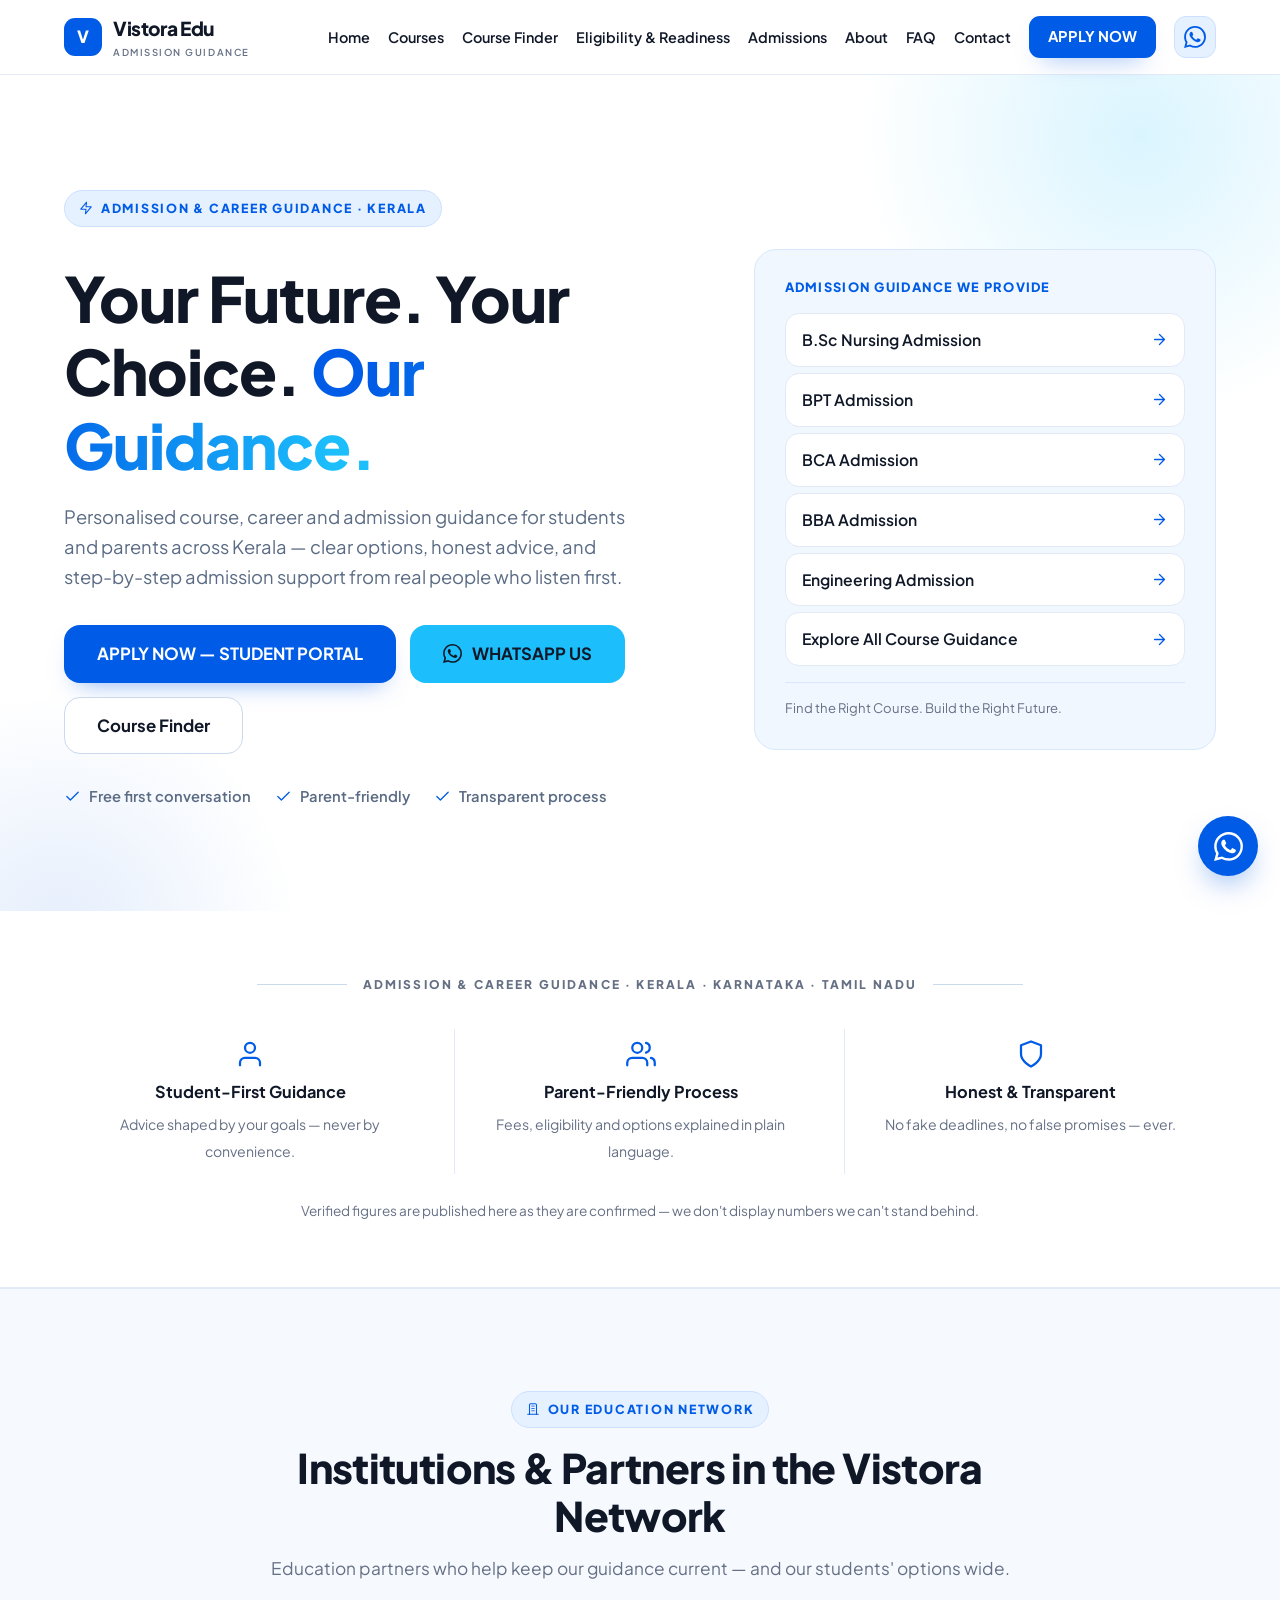
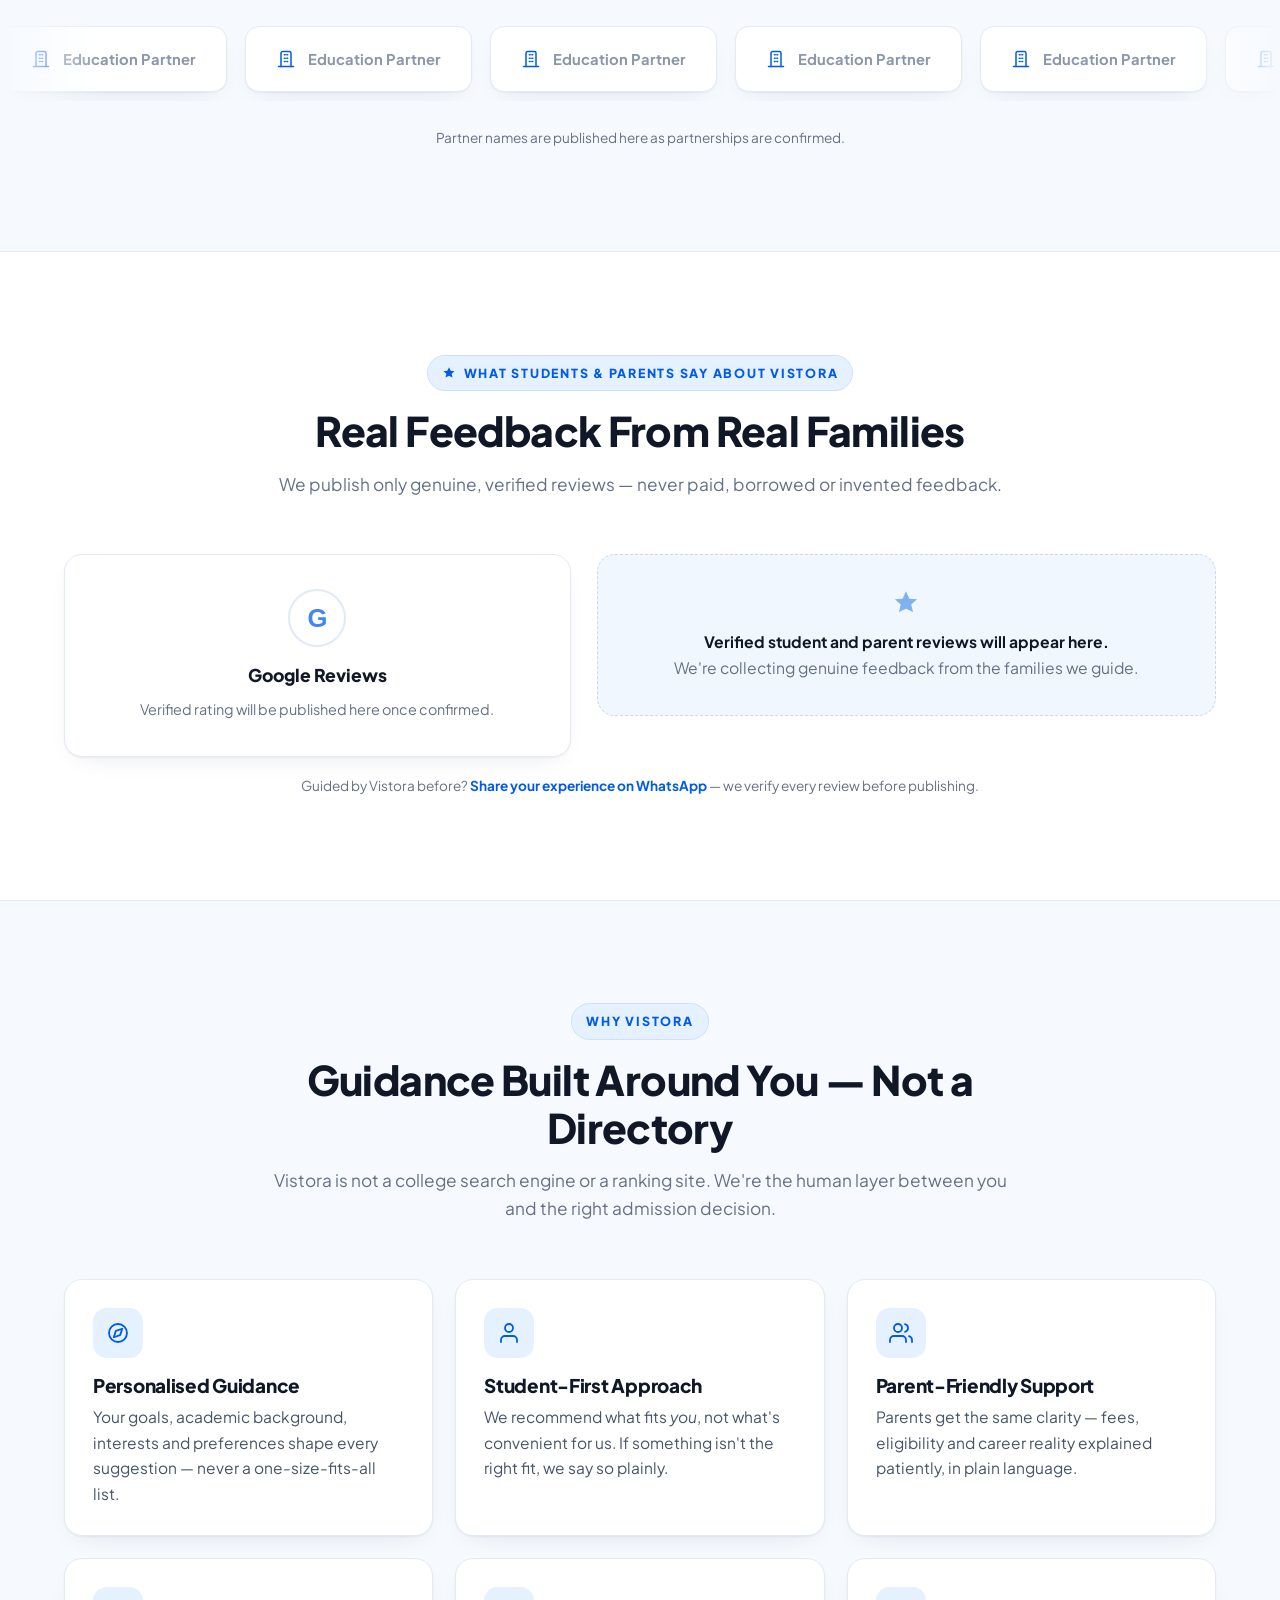
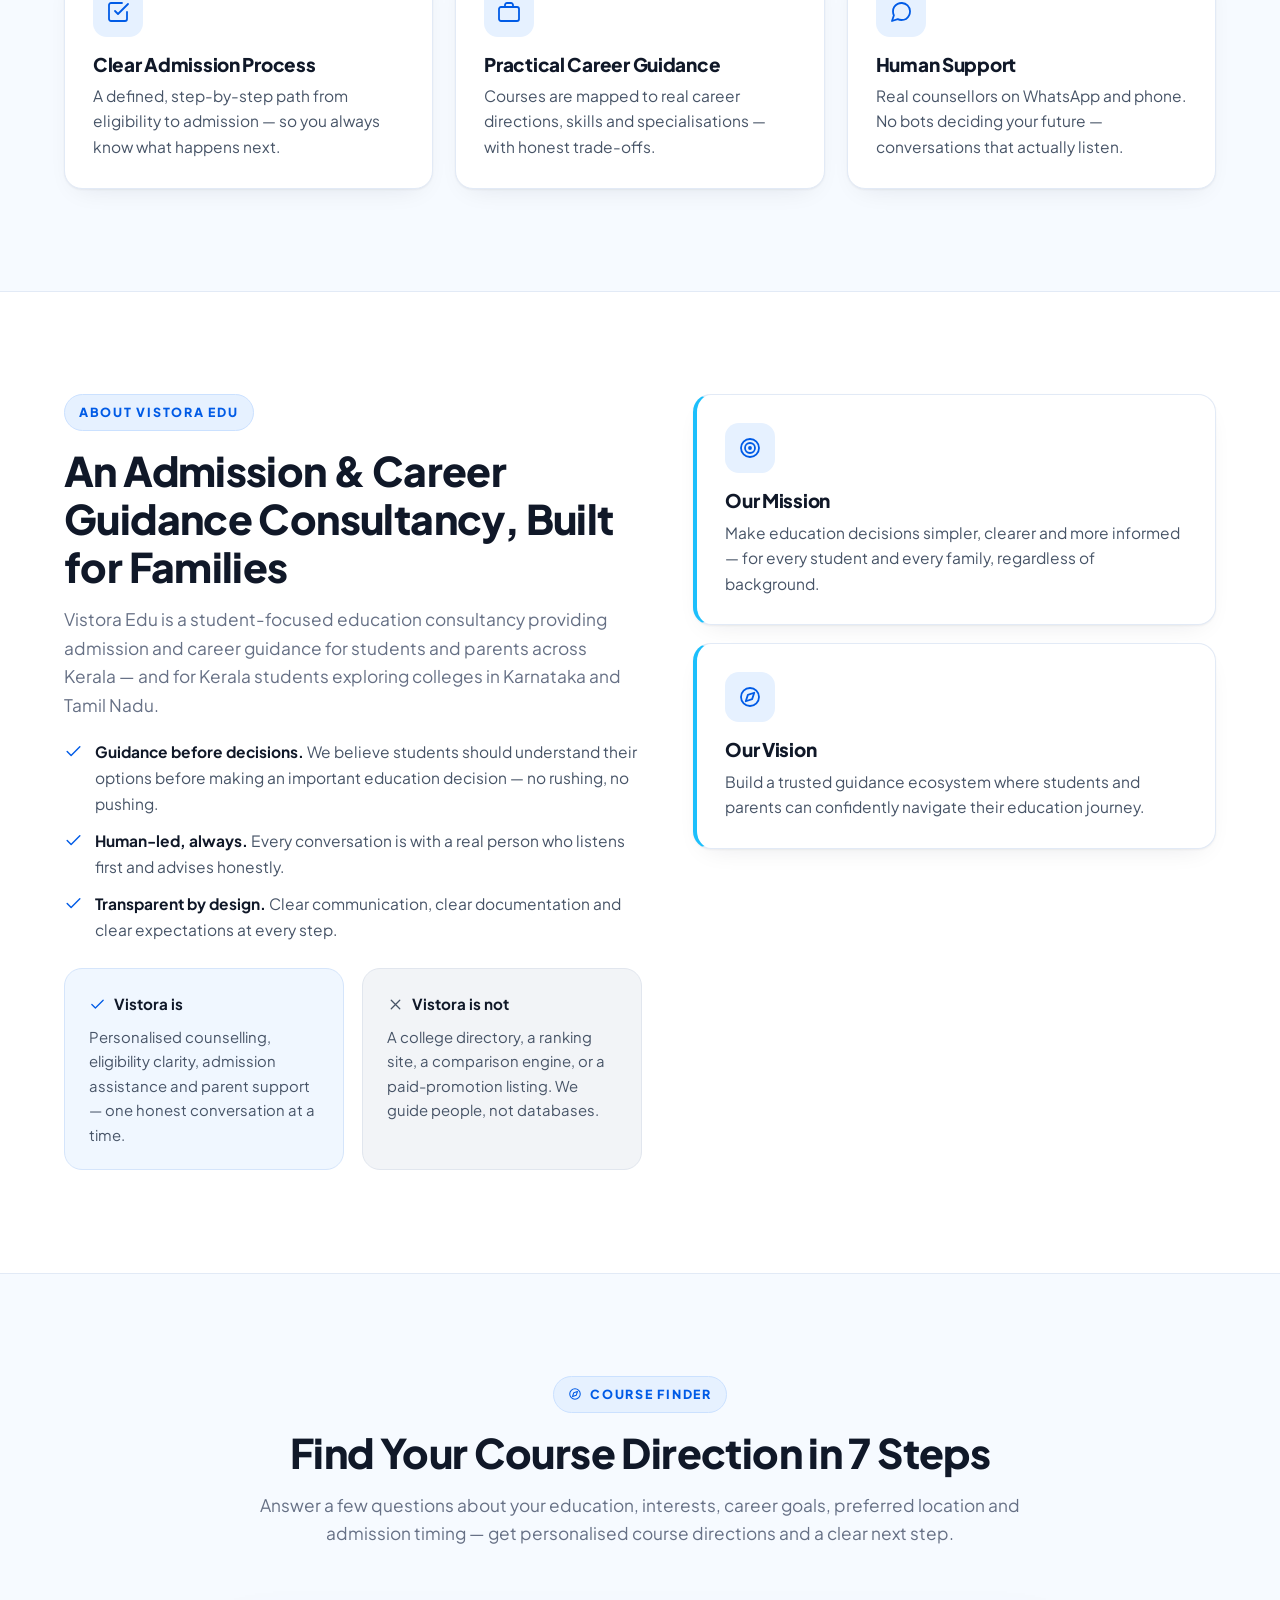
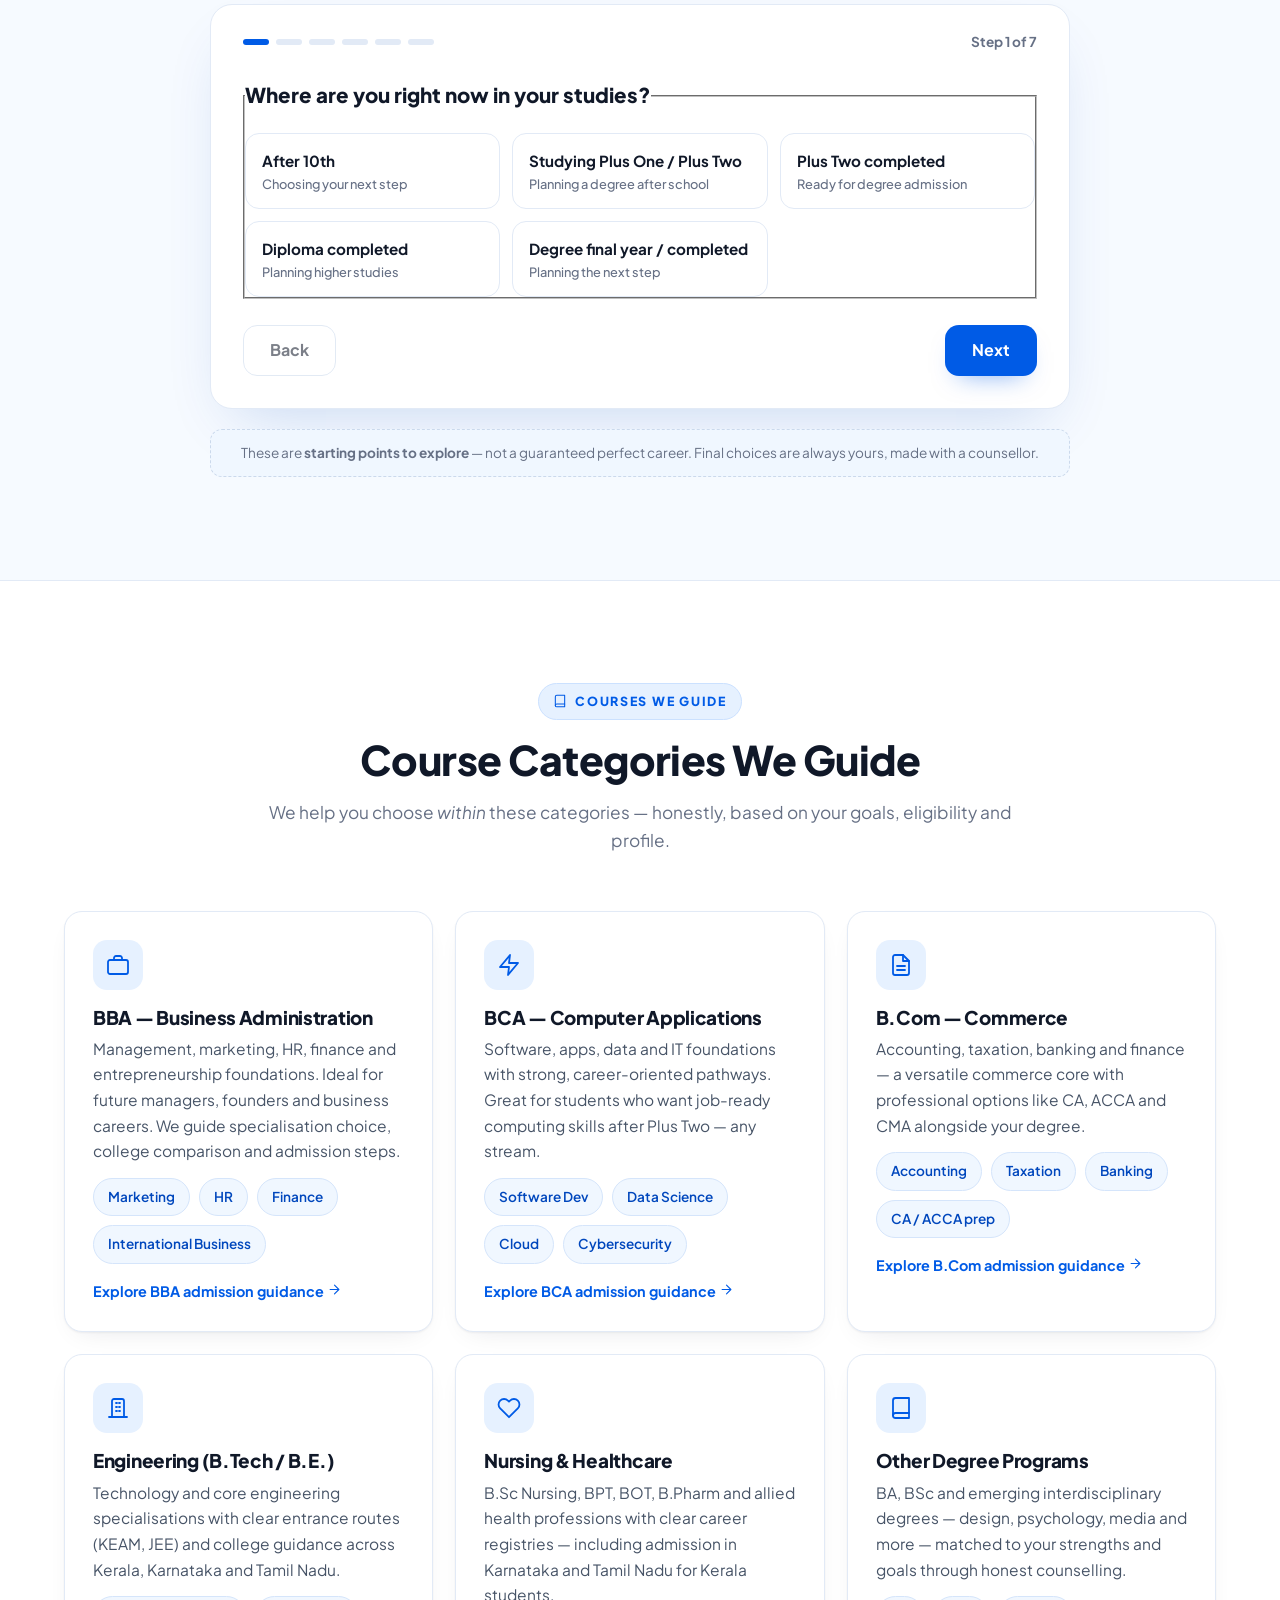
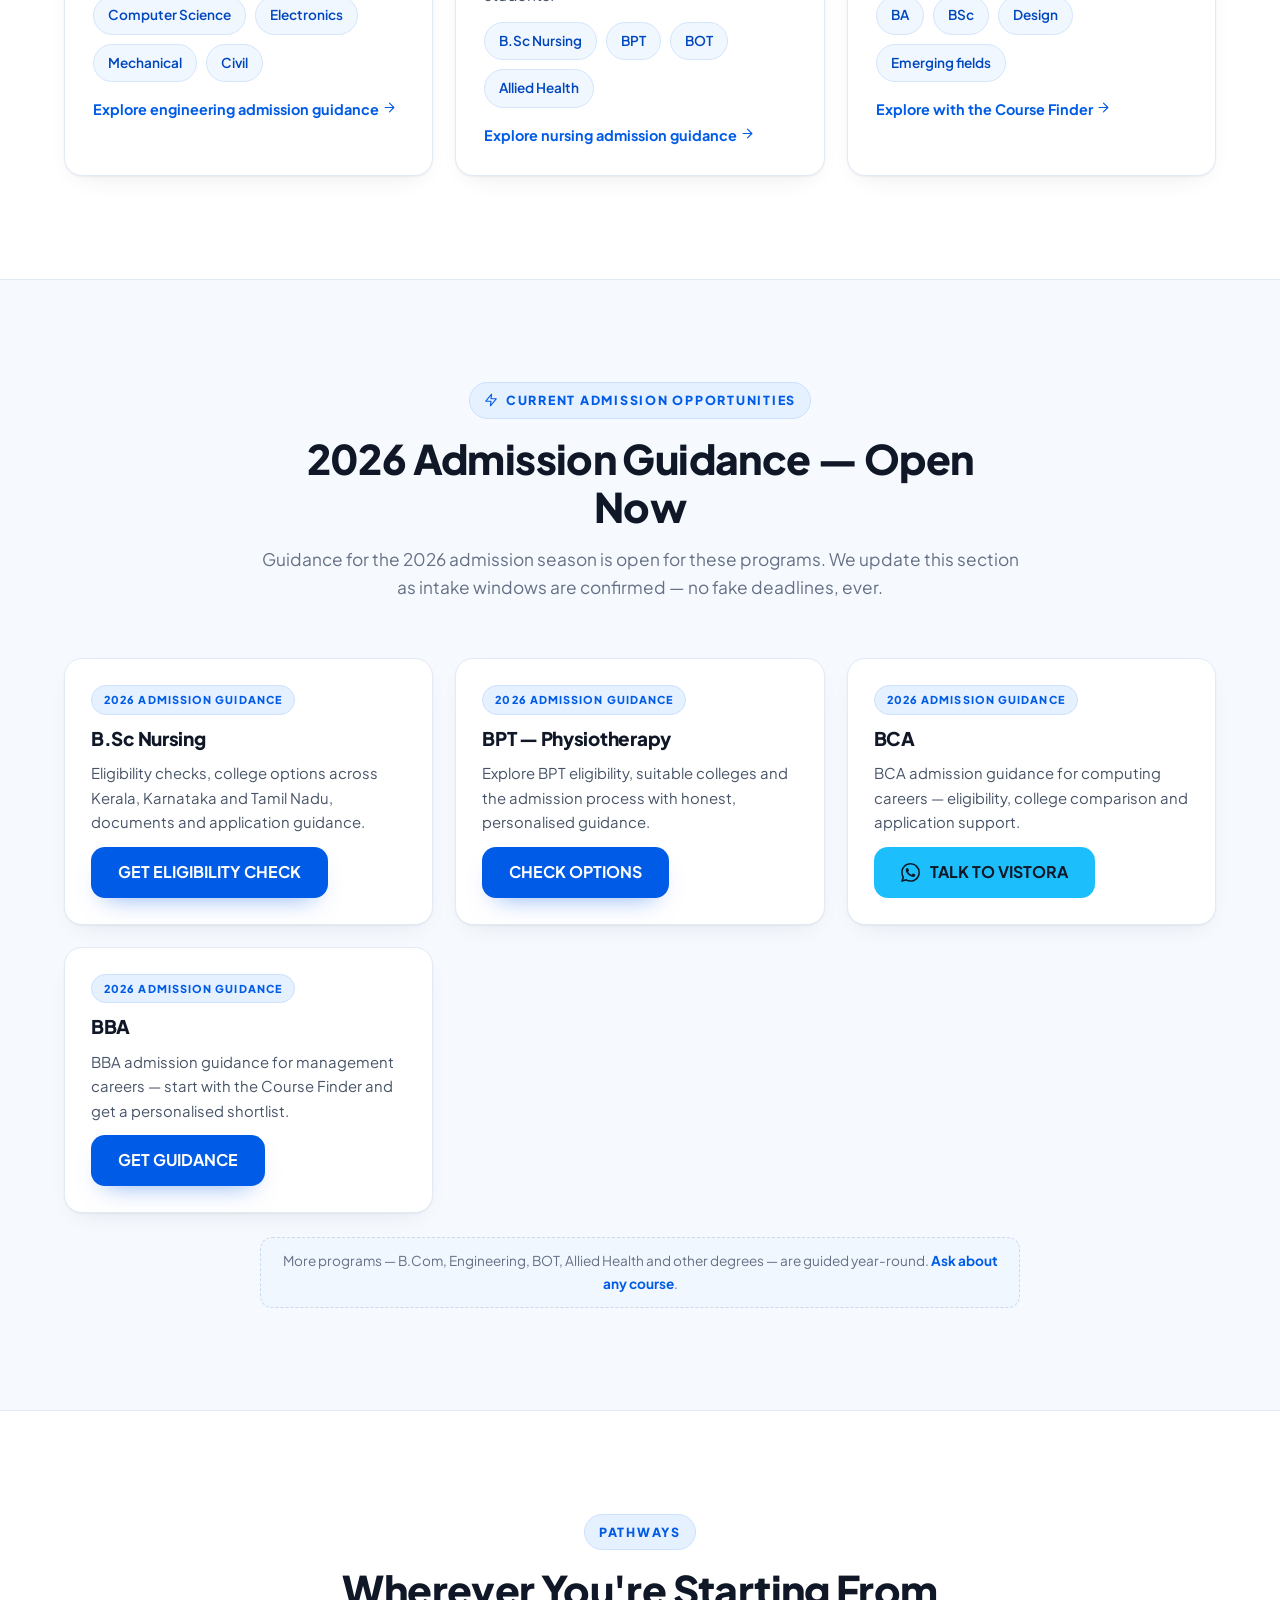
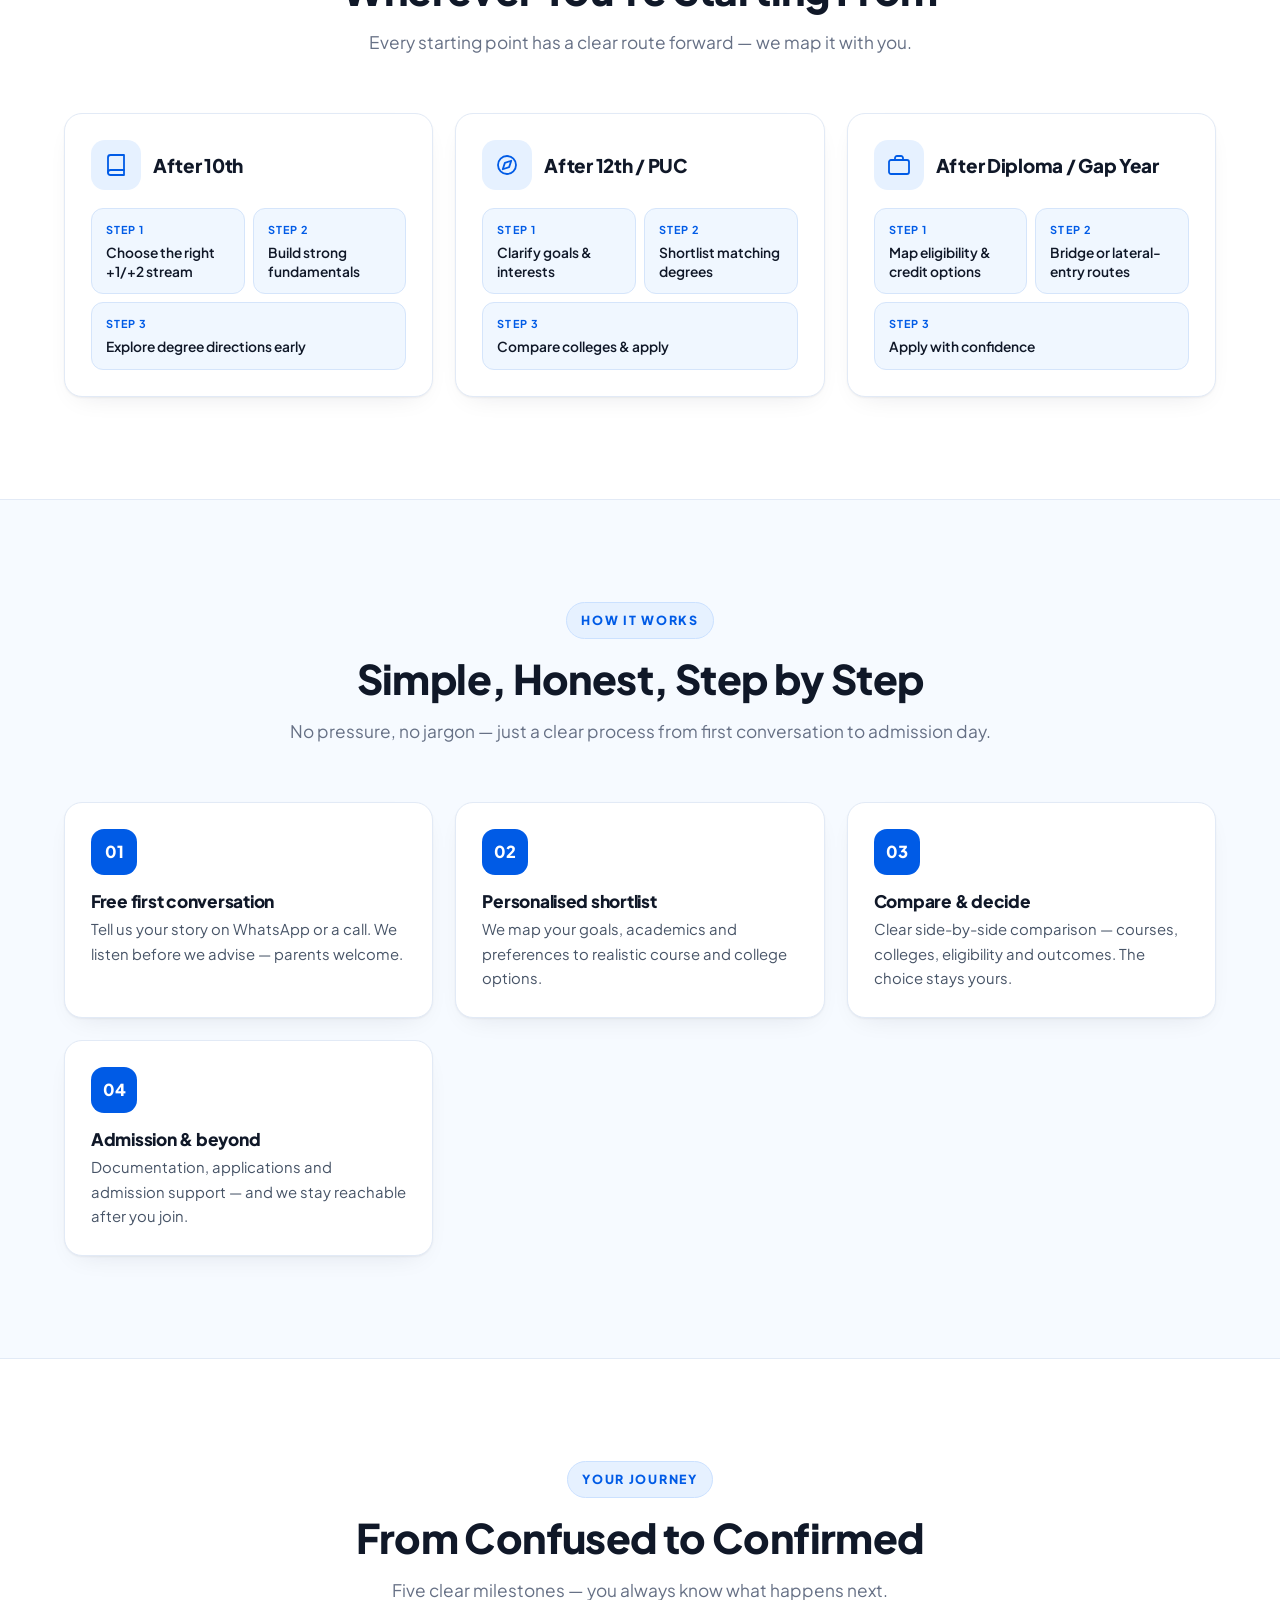
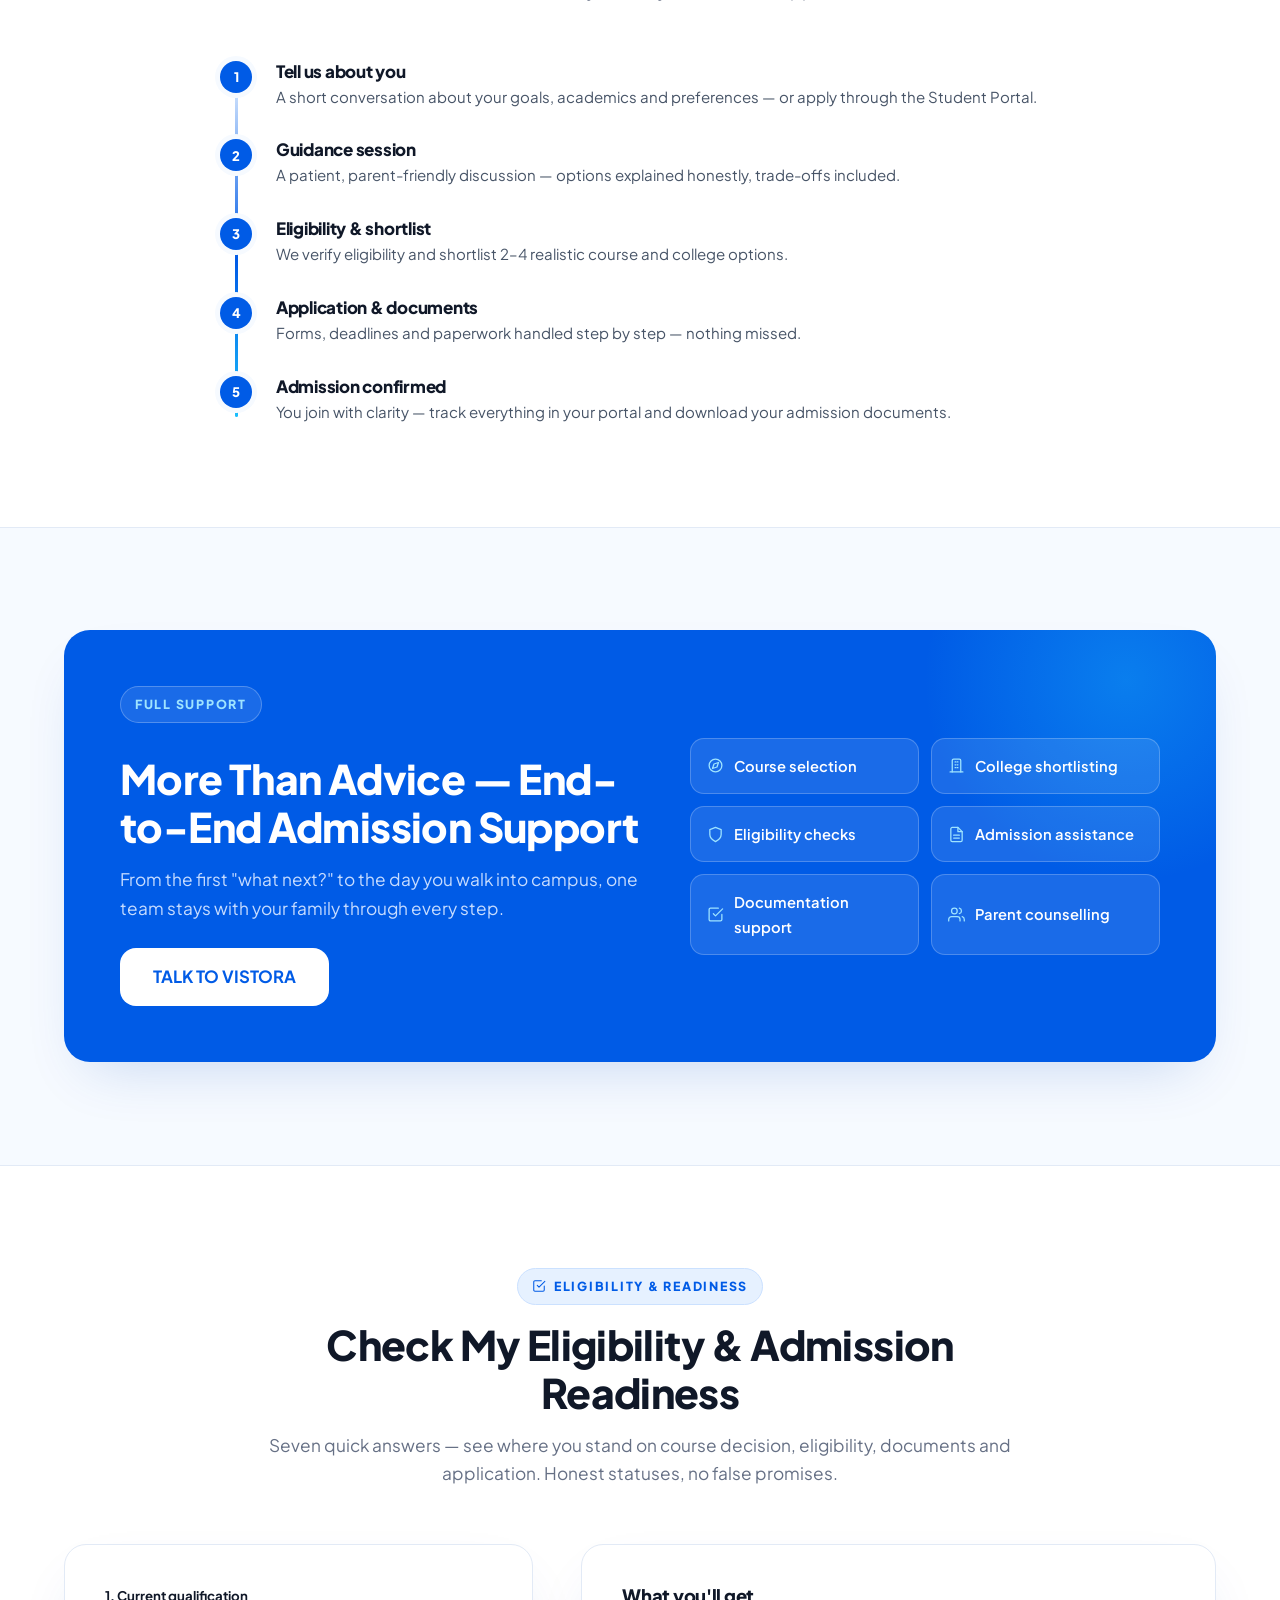
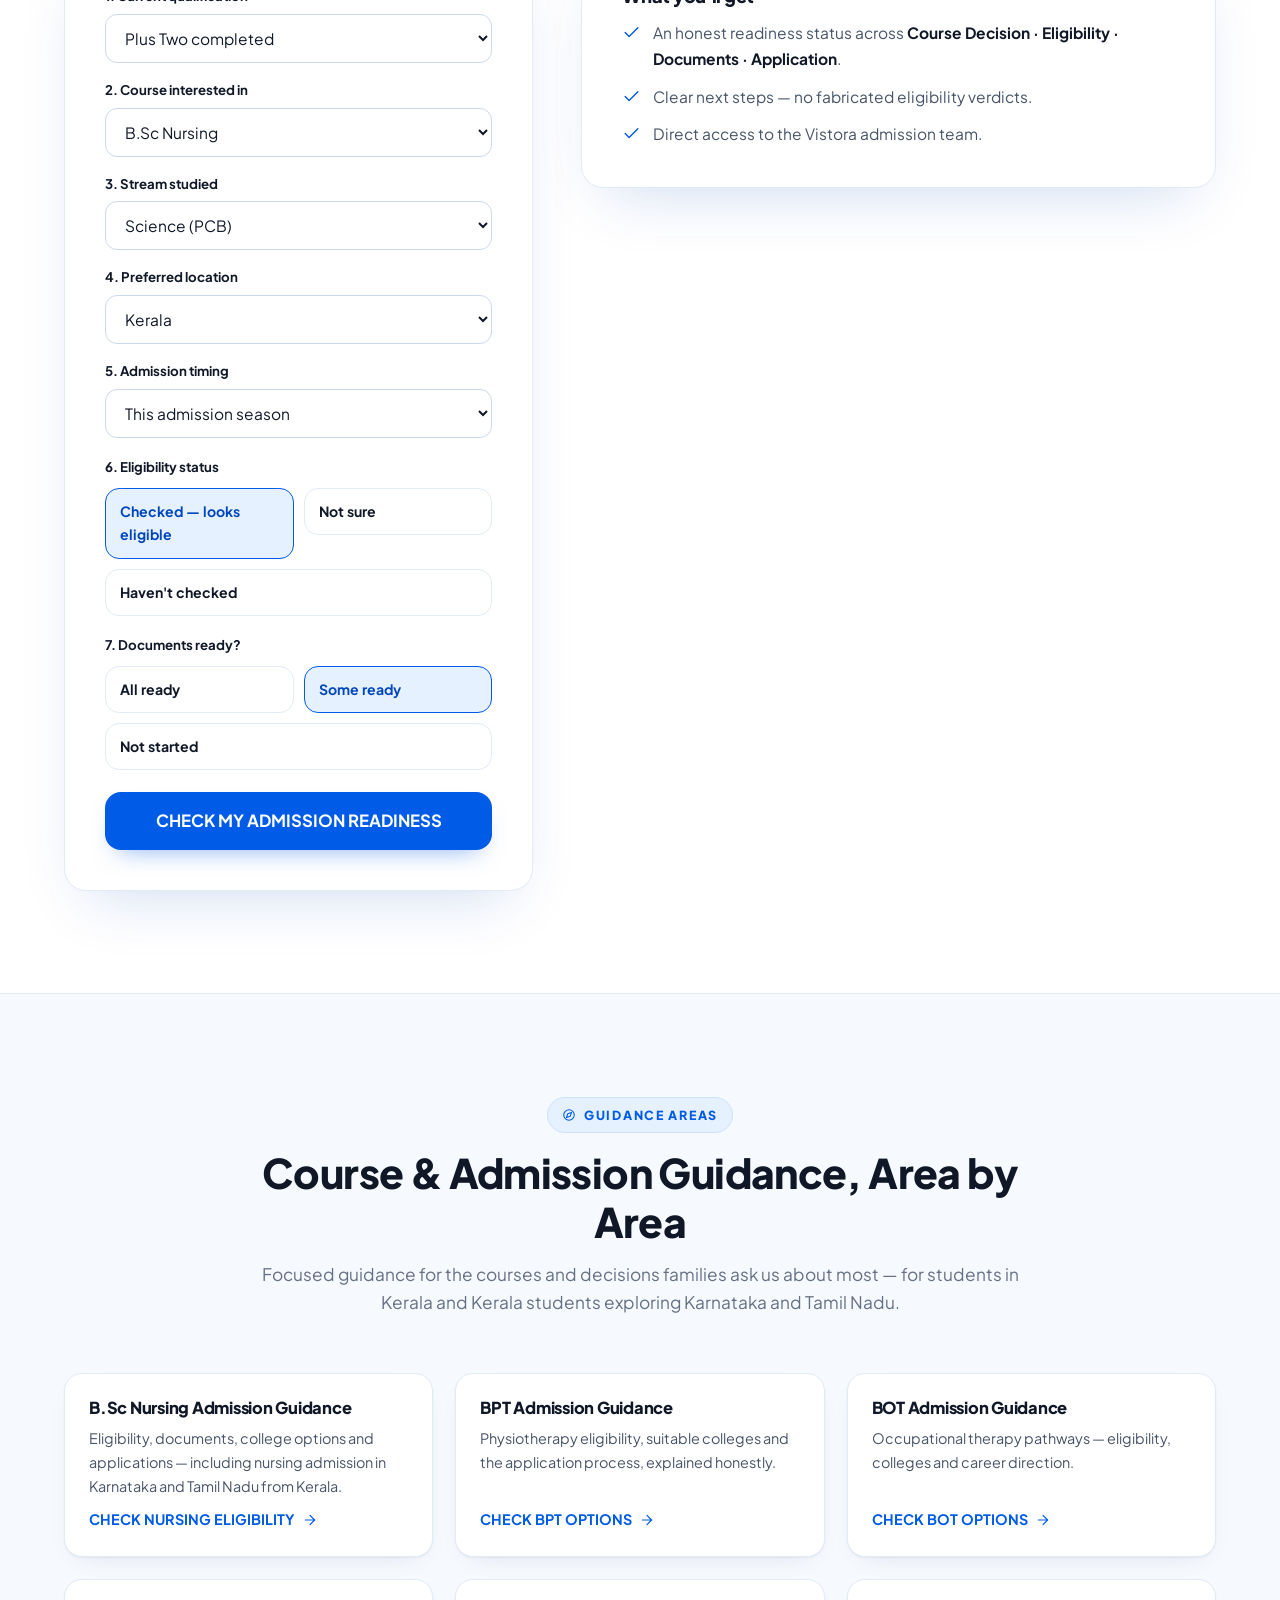
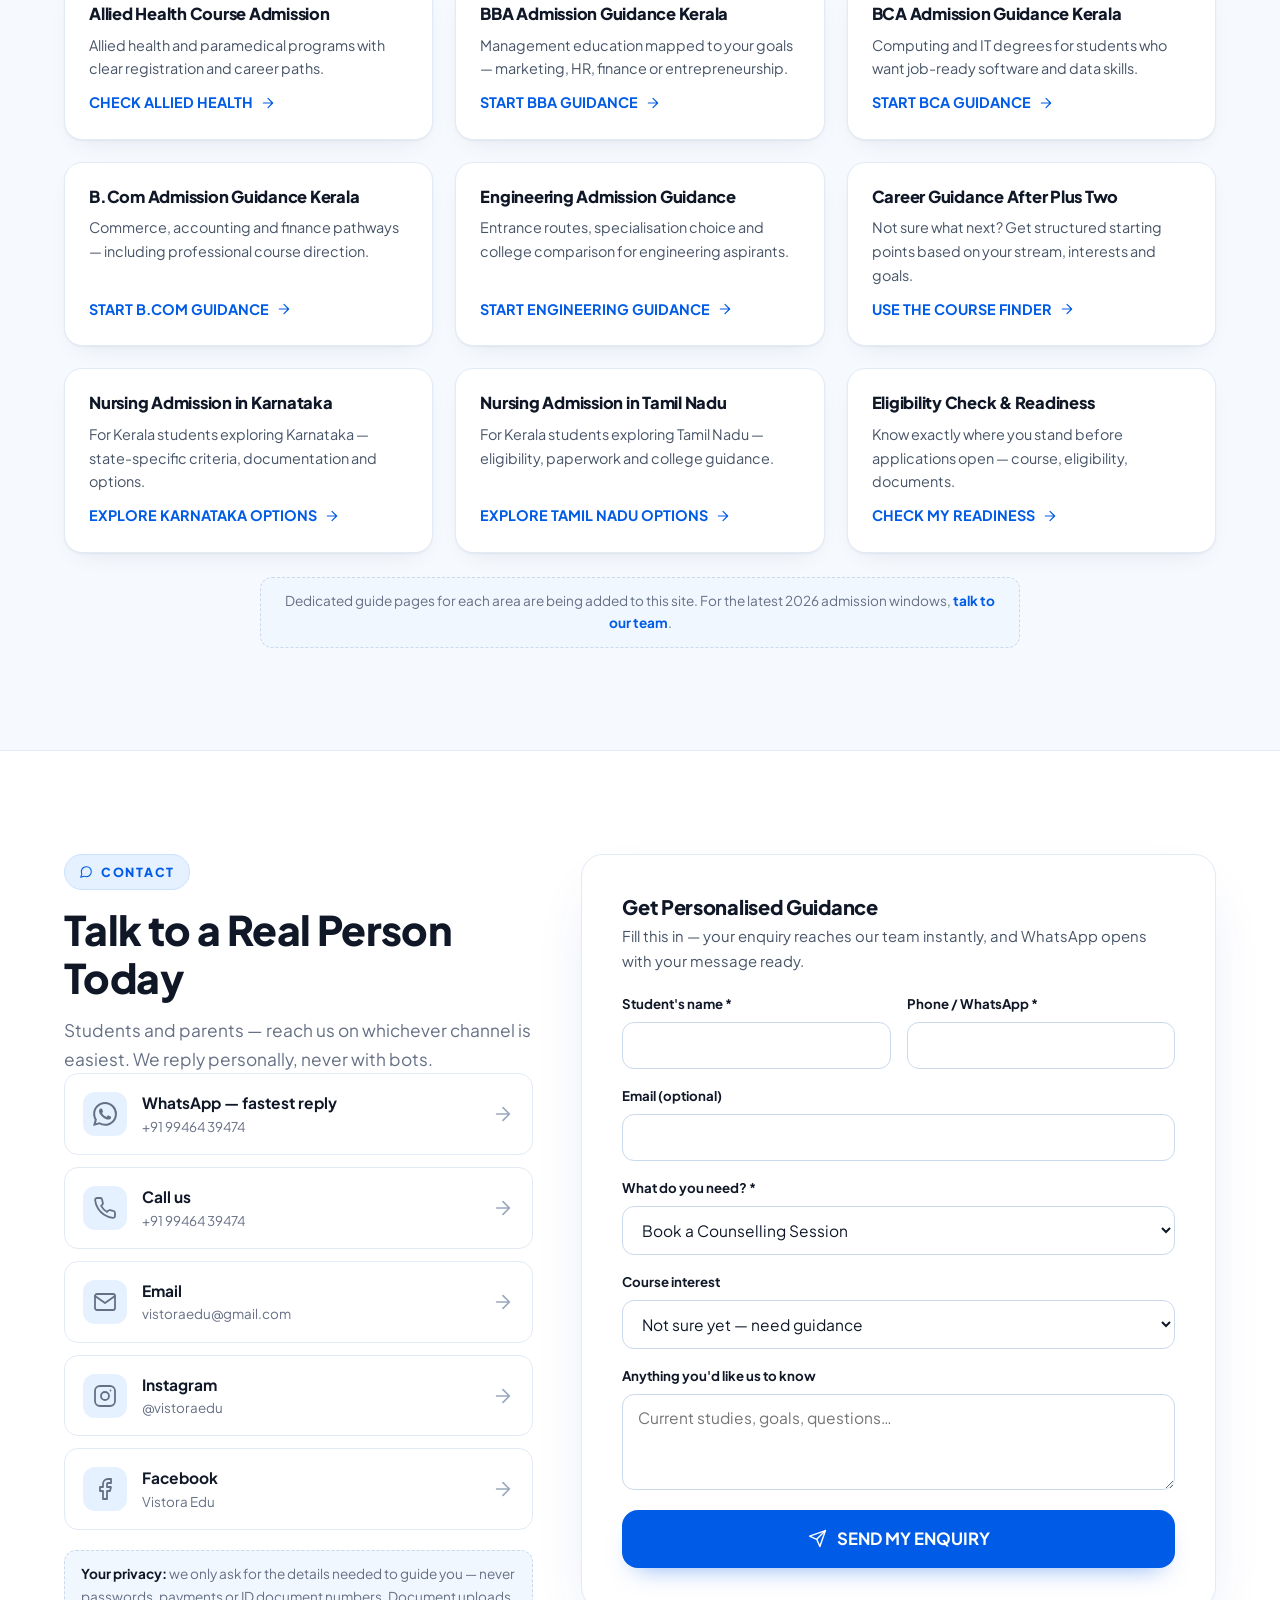
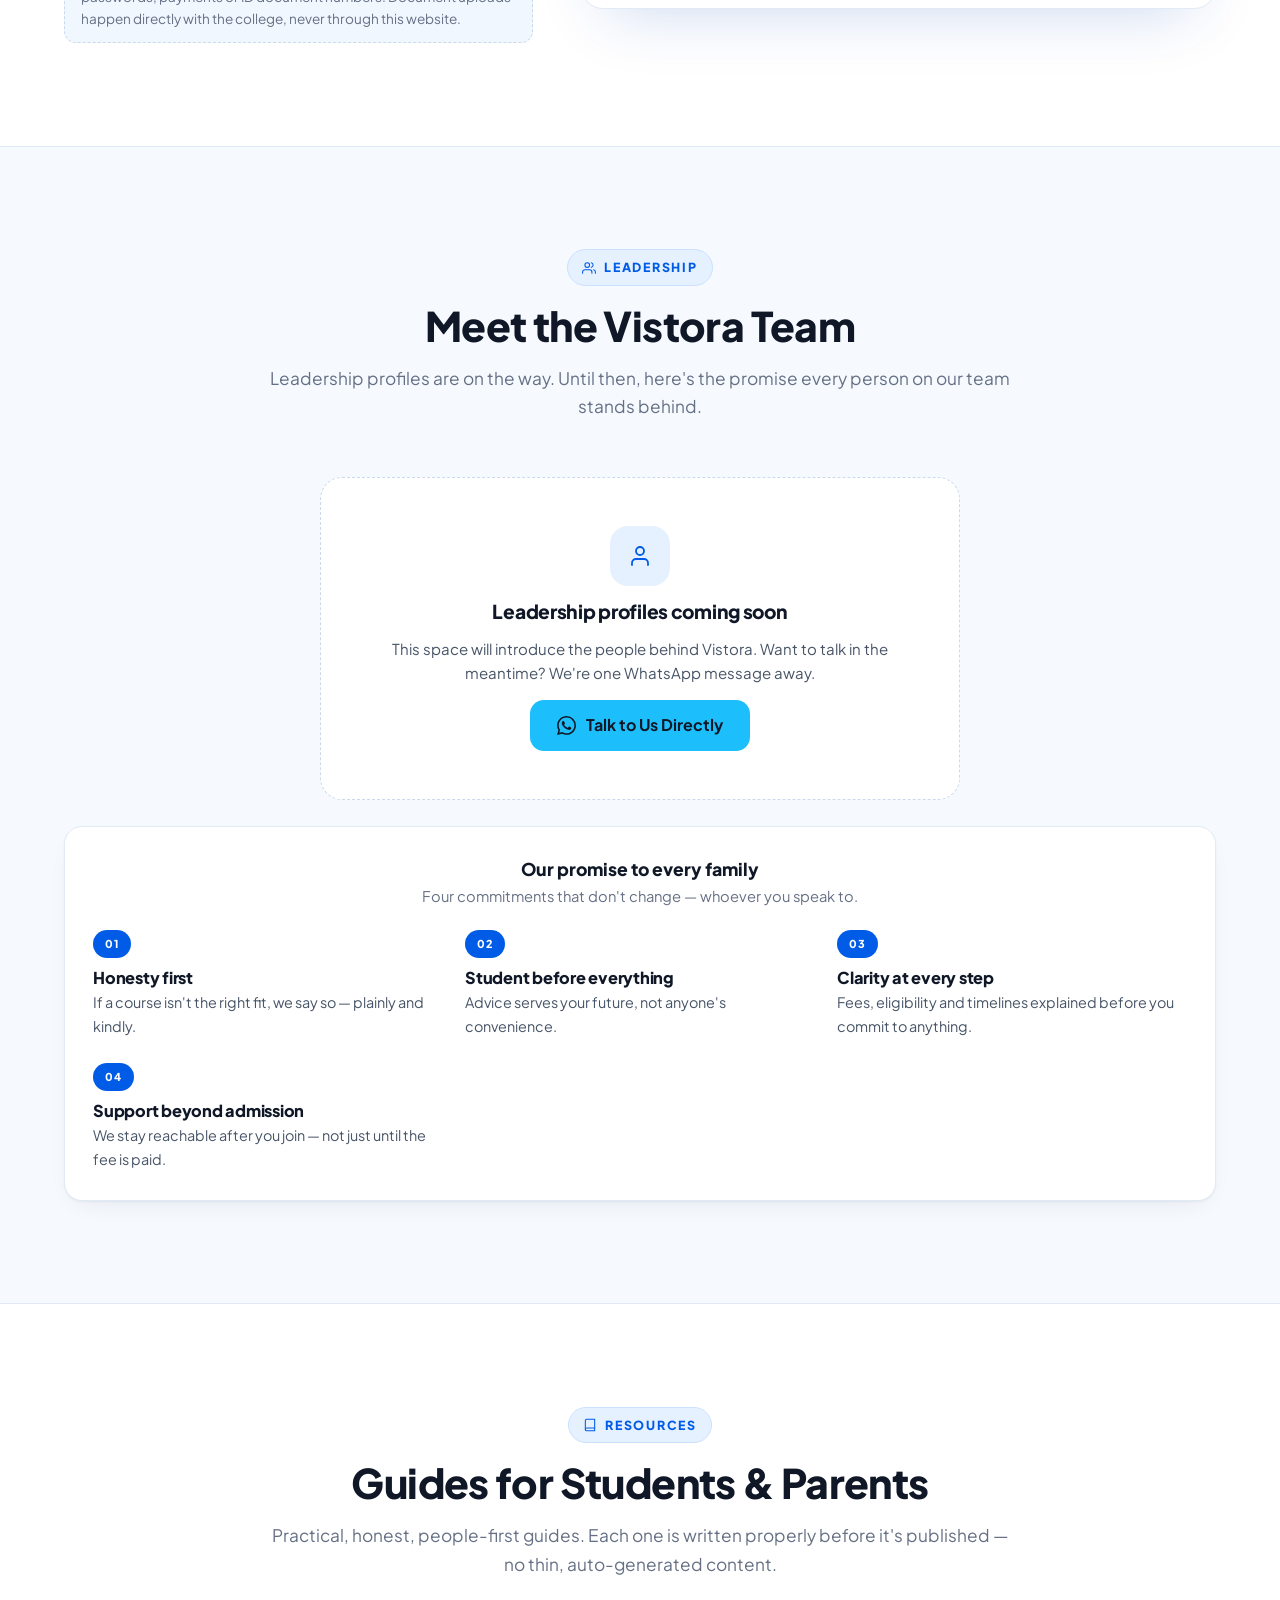
<file: index.html>
<!DOCTYPE html>
<html lang="en">
<head>
<meta charset="UTF-8">
<meta name="viewport" content="width=device-width, initial-scale=1">
<title>Vistora Edu | Admission &amp; Career Guidance in Kerala</title>
<meta name="description" content="Vistora Edu provides personalised course selection, career guidance and admission assistance for students and parents in Kerala. Get guidance for Nursing, BBA, BCA, B.Com, Engineering, Medical and other degree programs.">
<meta name="robots" content="index, follow">
<meta name="theme-color" content="#005BE6">
<meta property="og:type" content="website">
<meta property="og:site_name" content="Vistora Edu">
<meta property="og:title" content="Vistora Edu | Admission &amp; Career Guidance in Kerala">
<meta property="og:description" content="Personalised course selection, career guidance and admission assistance for students and parents in Kerala.">
<link rel="icon" href="assets/favicon.png">
<!-- EDIT when live: <link rel="canonical" href="https://YOUR-DOMAIN/"> + og:url + Search Console verification meta -->
<link rel="preconnect" href="https://fonts.googleapis.com">
<link rel="preconnect" href="https://fonts.gstatic.com" crossorigin>
<link href="https://fonts.googleapis.com/css2?family=Plus+Jakarta+Sans:wght@400;500;600;700;800&display=swap" rel="stylesheet">
<link rel="stylesheet" href="css/style.css">
<script type="application/ld+json">
{"@context":"https://schema.org","@type":"EducationalOrganization","name":"Vistora Edu","slogan":"Your Future. Your Choice. Our Guidance.","description":"Personalised course selection, career guidance and admission assistance for students and parents in Kerala.","email":"vistoraedu@gmail.com","telephone":"+919946439474","areaServed":["Kerala","Karnataka","Tamil Nadu"],"sameAs":["https://www.instagram.com/vistoraedu/","https://www.facebook.com/profile.php?id=61593979175510"]}
</script>
<script type="application/ld+json">
{"@context":"https://schema.org","@type":"FAQPage","mainEntity":[
{"@type":"Question","name":"How can I get B.Sc Nursing admission?","acceptedAnswer":{"@type":"Answer","text":"Start by confirming your eligibility (most programs require Plus Two with Physics, Chemistry and Biology), shortlisting recognised colleges, and preparing documents. Vistora Edu guides you through each step — eligibility checks, college options in Kerala, Karnataka and Tamil Nadu, and applications."}},
{"@type":"Question","name":"What is the eligibility for B.Sc Nursing?","acceptedAnswer":{"@type":"Answer","text":"Most Indian universities require 10+2 with Physics, Chemistry, Biology and English, with minimum marks that vary by university and state. Exact criteria differ per college — we verify the specific requirement for every college before you apply."}},
{"@type":"Question","name":"Can Kerala students apply for nursing colleges in Karnataka?","acceptedAnswer":{"@type":"Answer","text":"Yes. Kerala students can apply to nursing colleges in Karnataka, subject to each college's eligibility criteria and documentation. We guide you through state-specific requirements, timelines and paperwork."}},
{"@type":"Question","name":"Can I get nursing admission in Tamil Nadu?","acceptedAnswer":{"@type":"Answer","text":"Yes. Kerala students can apply to nursing colleges in Tamil Nadu, subject to each college's eligibility and documentation requirements. We explain the options and guide your application step by step."}},
{"@type":"Question","name":"What documents are required for nursing admission?","acceptedAnswer":{"@type":"Answer","text":"Typically Plus Two marks card, transfer and migration certificates, ID proof and photographs. Exact lists vary by college and state — use our admission readiness check and we confirm the precise list for your chosen colleges."}},
{"@type":"Question","name":"What can I study after Plus Two Commerce?","acceptedAnswer":{"@type":"Answer","text":"B.Com, BBA, BCA and many other degree programs are open to commerce students depending on your subjects and goals. Our course finder and counsellors help you compare options honestly."}},
{"@type":"Question","name":"Is BCA a good career option?","acceptedAnswer":{"@type":"Answer","text":"For students interested in computing, BCA leads to careers in software development, data and IT services, and further study such as MCA. Whether it suits you depends on your interests and strengths — we help you judge that honestly."}},
{"@type":"Question","name":"What can I do after BBA?","acceptedAnswer":{"@type":"Answer","text":"BBA graduates move into management, marketing, HR and finance roles, join family businesses, or pursue an MBA and professional certifications. Your specialisation and interests shape the best direction."}},
{"@type":"Question","name":"How do I choose the right degree after Plus Two?","acceptedAnswer":{"@type":"Answer","text":"Combine your academic background, interests, career goals and practical factors like location and timing. Our free course finder gives structured starting points, then a counsellor helps you decide with your family."}},
{"@type":"Question","name":"How can I check my course eligibility?","acceptedAnswer":{"@type":"Answer","text":"Share your qualification, stream and marks with our team — we check eligibility against the specific requirements of each college before you apply. You can also use our admission readiness check on this page."}},
{"@type":"Question","name":"How does admission counselling work?","acceptedAnswer":{"@type":"Answer","text":"It starts with a free conversation about your goals and background, followed by a personalised shortlist, honest comparison of options, and step-by-step application support. Parents are welcome in every session."}},
{"@type":"Question","name":"Is the first conversation with Vistora Edu free?","acceptedAnswer":{"@type":"Answer","text":"Yes. Your first conversation is free — we understand your situation, explain how we can help, and you decide whether to continue. No pressure at any point."}}
]}
</script>
</head>
<body>

<a class="skip" href="#main">Skip to main content</a>

<!-- ═══════════ HEADER ═══════════ -->
<header class="site-header">
  <div class="container nav-wrap">
    <a class="logo" href="#top" aria-label="Vistora Edu — home">
      <span class="logo-mark" aria-hidden="true">V</span>
      <span>Vistora Edu<small>Admission Guidance</small></span>
    </a>
    <nav aria-label="Main navigation">
      <button class="nav-toggle" id="navToggle" aria-expanded="false" aria-controls="navMenu" aria-label="Toggle menu">
        <svg class="ic bars" aria-hidden="true"><use href="#i-list"/></svg>
        <svg class="ic x" aria-hidden="true"><use href="#i-x"/></svg>
      </button>
      <ul class="nav-menu" id="navMenu">
        <li class="li-home"><a href="#top">Home</a></li>
        <li><a href="#courses">Courses</a></li>
        <li><a href="#find-course">Course Finder</a></li>
        <li><a href="#ready">Eligibility &amp; Readiness</a></li>
        <li><a href="#opportunities">Admissions</a></li>
        <li><a href="#about">About</a></li>
        <li><a href="#faq">FAQ</a></li>
        <li><a href="#contact">Contact</a></li>
        <li><a class="btn btn-blue btn-sm" href="portal.html">APPLY NOW</a></li>
        <li class="nav-wa-li"><a class="nav-wa-link" href="https://wa.me/919946439474?text=Hi%20Vistora%20Edu%2C%20I'm%20interested%20in%20admission%20guidance.%20I'd%20like%20help%20choosing%20a%20suitable%20course." target="_blank" rel="noopener" data-wa-label="nav_whatsapp" aria-label="Chat with Vistora on WhatsApp"><svg class="ic" aria-hidden="true"><use href="#i-wa"/></svg></a></li>
      </ul>
    </nav>
  </div>
</header>

<main id="main">

<!-- ═══════════ 1 · HERO ═══════════ -->
<section class="hero" id="top" aria-labelledby="heroTitle">
  <div class="container hero-inner">
    <div>
      <span class="eyebrow"><svg class="ic" style="width:14px;height:14px" aria-hidden="true"><use href="#i-zap"/></svg> Admission &amp; Career Guidance · Kerala</span>
      <h1 id="heroTitle">Your Future. Your Choice. <span class="accent">Our Guidance.</span></h1>
      <p class="lead">Personalised course, career and admission guidance for students and parents across Kerala — clear options, honest advice, and step-by-step admission support from real people who listen first.</p>
      <div class="hero-cta">
        <a class="btn btn-blue btn-lg" href="portal.html">APPLY NOW — STUDENT PORTAL</a>
        <a class="btn btn-cyan btn-lg" href="https://wa.me/919946439474?text=Hi%20Vistora%20Edu%2C%20I'm%20interested%20in%20admission%20guidance.%20I'd%20like%20help%20choosing%20a%20suitable%20course." target="_blank" rel="noopener" data-wa-label="hero_whatsapp"><svg class="ic" aria-hidden="true"><use href="#i-wa"/></svg> WHATSAPP US</a>
        <a class="btn btn-outline btn-lg" href="#find-course">Course Finder</a>
      </div>
      <ul class="hero-points">
        <li><svg class="ic" aria-hidden="true"><use href="#i-check"/></svg> Free first conversation</li>
        <li><svg class="ic" aria-hidden="true"><use href="#i-check"/></svg> Parent-friendly</li>
        <li><svg class="ic" aria-hidden="true"><use href="#i-check"/></svg> Transparent process</li>
      </ul>
    </div>
    <div class="hero-card">
      <h3>Admission Guidance We Provide</h3>
      <ul class="hero-list">
        <li><a href="#guidance-areas" data-act="ready" data-course="B.Sc Nursing">B.Sc Nursing Admission <svg class="ic" aria-hidden="true"><use href="#i-arrow"/></svg></a></li>
        <li><a href="#guidance-areas" data-act="ready" data-course="BPT">BPT Admission <svg class="ic" aria-hidden="true"><use href="#i-arrow"/></svg></a></li>
        <li><a href="#guidance-areas" data-act="quiz" data-interest="1">BCA Admission <svg class="ic" aria-hidden="true"><use href="#i-arrow"/></svg></a></li>
        <li><a href="#guidance-areas" data-act="quiz" data-interest="0">BBA Admission <svg class="ic" aria-hidden="true"><use href="#i-arrow"/></svg></a></li>
        <li><a href="#guidance-areas" data-act="quiz" data-interest="4">Engineering Admission <svg class="ic" aria-hidden="true"><use href="#i-arrow"/></svg></a></li>
        <li><a href="#find-course">Explore All Course Guidance <svg class="ic" aria-hidden="true"><use href="#i-arrow"/></svg></a></li>
      </ul>
      <p class="mini-note">Find the Right Course. Build the Right Future.</p>
    </div>
  </div>
</section>

<!-- ═══════════ 2 · TRUST ═══════════
  EDIT: verified figures are added here ONLY when confirmed by Vistora. -->
<section class="trust-band" id="trust" aria-label="Why families trust Vistora Edu">
  <div class="container">
    <p class="ts-eyebrow">Admission &amp; Career Guidance · Kerala · Karnataka · Tamil Nadu</p>
    <div class="ts-grid">
      <div class="ts-item"><svg class="ic" aria-hidden="true"><use href="#i-user"/></svg><b>Student-First Guidance</b><span>Advice shaped by your goals — never by convenience.</span></div>
      <div class="ts-item"><svg class="ic" aria-hidden="true"><use href="#i-users"/></svg><b>Parent-Friendly Process</b><span>Fees, eligibility and options explained in plain language.</span></div>
      <div class="ts-item"><svg class="ic" aria-hidden="true"><use href="#i-shield"/></svg><b>Honest &amp; Transparent</b><span>No fake deadlines, no false promises — ever.</span></div>
    </div>
    <p class="ts-note">Verified figures are published here as they are confirmed — we don't display numbers we can't stand behind.</p>
  </div>
</section>

<!-- ═══════════ 3 · EDUCATION NETWORK ═══════════
  EDIT: add confirmed partners in CONFIG.partners (js/config.js). -->
<section class="sec-alt" id="network" aria-labelledby="netTitle">
  <div class="container">
    <div class="head" style="margin-bottom:36px">
      <span class="eyebrow"><svg class="ic" style="width:14px;height:14px" aria-hidden="true"><use href="#i-building"/></svg> Our Education Network</span>
      <h2 id="netTitle">Institutions &amp; Partners in the Vistora Network</h2>
      <p class="lead">Education partners who help keep our guidance current — and our students' options wide.</p>
    </div>
  </div>
  <div class="marquee" id="marquee" aria-hidden="true">
    <div class="mq-track" id="mqTrack"></div>
  </div>
  <div class="container">
    <p class="ts-note">Partner names are published here as partnerships are confirmed.</p>
  </div>
</section>

<!-- ═══════════ 4 · REVIEWS / TRUST CENTER ═══════════ -->
<section id="reviews" aria-labelledby="revTitle">
  <div class="container">
    <div class="head">
      <span class="eyebrow"><svg class="ic" style="width:14px;height:14px" aria-hidden="true"><use href="#i-star"/></svg> What Students &amp; Parents Say About Vistora</span>
      <h2 id="revTitle">Real Feedback From Real Families</h2>
      <p class="lead">We publish only genuine, verified reviews — never paid, borrowed or invented feedback.</p>
    </div>
    <div class="gr-wrap">
      <div class="gr-summary">
        <div class="gr-badge" aria-hidden="true">G</div>
        <span class="gr-title">Google Reviews</span>
        <p class="gr-count">Verified rating will be published here once confirmed.</p>
      </div>
      <div class="gr-cards">
        <div class="gr-empty">
          <svg class="ic" aria-hidden="true"><use href="#i-star"/></svg>
          <p><strong style="color:var(--ink)">Verified student and parent reviews will appear here.</strong><br>We're collecting genuine feedback from the families we guide.</p>
        </div>
      </div>
    </div>
    <p class="gr-invite">Guided by Vistora before? <a href="https://wa.me/919946439474?text=Hi%20Vistora%20Edu%2C%20I'd%20like%20to%20share%20my%20feedback." target="_blank" rel="noopener" data-wa-label="review_invite"><strong>Share your experience on WhatsApp</strong></a> — we verify every review before publishing.</p>
  </div>
</section>

<!-- ═══════════ 5 · WHY VISTORA ═══════════ -->
<section class="sec-alt" id="why" aria-labelledby="whyTitle">
  <div class="container">
    <div class="head">
      <span class="eyebrow">Why Vistora</span>
      <h2 id="whyTitle">Guidance Built Around You — Not a Directory</h2>
      <p class="lead">Vistora is not a college search engine or a ranking site. We're the human layer between you and the right admission decision.</p>
    </div>
    <div class="grid g3">
      <article class="card"><span class="ic-chip"><svg class="ic" aria-hidden="true"><use href="#i-compass"/></svg></span><h3>Personalised Guidance</h3><p>Your goals, academic background, interests and preferences shape every suggestion — never a one-size-fits-all list.</p></article>
      <article class="card"><span class="ic-chip"><svg class="ic" aria-hidden="true"><use href="#i-user"/></svg></span><h3>Student-First Approach</h3><p>We recommend what fits <em>you</em>, not what's convenient for us. If something isn't the right fit, we say so plainly.</p></article>
      <article class="card"><span class="ic-chip"><svg class="ic" aria-hidden="true"><use href="#i-users"/></svg></span><h3>Parent-Friendly Support</h3><p>Parents get the same clarity — fees, eligibility and career reality explained patiently, in plain language.</p></article>
      <article class="card"><span class="ic-chip"><svg class="ic" aria-hidden="true"><use href="#i-list"/></svg></span><h3>Clear Admission Process</h3><p>A defined, step-by-step path from eligibility to admission — so you always know what happens next.</p></article>
      <article class="card"><span class="ic-chip"><svg class="ic" aria-hidden="true"><use href="#i-brief"/></svg></span><h3>Practical Career Guidance</h3><p>Courses are mapped to real career directions, skills and specialisations — with honest trade-offs.</p></article>
      <article class="card"><span class="ic-chip"><svg class="ic" aria-hidden="true"><use href="#i-chat"/></svg></span><h3>Human Support</h3><p>Real counsellors on WhatsApp and phone. No bots deciding your future — conversations that actually listen.</p></article>
    </div>
  </div>
</section>

<!-- ═══════════ 6 · ABOUT ═══════════ -->
<section id="about" aria-labelledby="abTitle">
  <div class="container about-grid">
    <div>
      <span class="eyebrow">About Vistora Edu</span>
      <h2 id="abTitle">An Admission &amp; Career Guidance Consultancy, Built for Families</h2>
      <p class="lead">Vistora Edu is a student-focused education consultancy providing admission and career guidance for students and parents across Kerala — and for Kerala students exploring colleges in Karnataka and Tamil Nadu.</p>
      <ul class="about-list">
        <li><svg class="ic" aria-hidden="true"><use href="#i-check"/></svg><span><strong style="color:var(--ink)">Guidance before decisions.</strong> We believe students should understand their options before making an important education decision — no rushing, no pushing.</span></li>
        <li><svg class="ic" aria-hidden="true"><use href="#i-check"/></svg><span><strong style="color:var(--ink)">Human-led, always.</strong> Every conversation is with a real person who listens first and advises honestly.</span></li>
        <li><svg class="ic" aria-hidden="true"><use href="#i-check"/></svg><span><strong style="color:var(--ink)">Transparent by design.</strong> Clear communication, clear documentation and clear expectations at every step.</span></li>
      </ul>
      <div class="we-strip">
        <div class="we-yes"><b><svg class="ic" aria-hidden="true"><use href="#i-check"/></svg> Vistora is</b>Personalised counselling, eligibility clarity, admission assistance and parent support — one honest conversation at a time.</div>
        <div class="we-no"><b><svg class="ic" aria-hidden="true"><use href="#i-x"/></svg> Vistora is not</b>A college directory, a ranking site, a comparison engine, or a paid-promotion listing. We guide people, not databases.</div>
      </div>
    </div>
    <div>
      <article class="card mv-card">
        <span class="ic-chip"><svg class="ic" aria-hidden="true"><use href="#i-target"/></svg></span>
        <h3>Our Mission</h3>
        <p>Make education decisions simpler, clearer and more informed — for every student and every family, regardless of background.</p>
      </article>
      <article class="card mv-card">
        <span class="ic-chip"><svg class="ic" aria-hidden="true"><use href="#i-compass"/></svg></span>
        <h3>Our Vision</h3>
        <p>Build a trusted guidance ecosystem where students and parents can confidently navigate their education journey.</p>
      </article>
    </div>
  </div>
</section>

<!-- ═══════════ 7 · COURSE FINDER ═══════════ -->
<section class="sec-alt" id="find-course" aria-labelledby="quizTitle">
  <div class="container">
    <div class="head">
      <span class="eyebrow"><svg class="ic" style="width:14px;height:14px" aria-hidden="true"><use href="#i-compass"/></svg> Course Finder</span>
      <h2 id="quizTitle">Find Your Course Direction in 7 Steps</h2>
      <p class="lead">Answer a few questions about your education, interests, career goals, preferred location and admission timing — get personalised course directions and a clear next step.</p>
    </div>
    <div class="quiz-shell" id="quizShell">
      <div class="quiz-top" id="quizTop">
        <div class="quiz-dots" id="quizDots" aria-hidden="true"></div>
        <span class="quiz-count" id="quizCount">Step 1 of 7</span>
      </div>
      <form class="quiz-body" id="quizForm" novalidate>
        <div id="quizStep"></div>
        <div class="quiz-hint" id="quizHint">Please choose an option to continue.</div>
        <div class="quiz-nav">
          <button type="button" class="btn btn-outline" id="quizBack" disabled>Back</button>
          <button type="button" class="btn btn-blue" id="quizNext">Next</button>
        </div>
      </form>
      <div class="quiz-result" id="quizResult" aria-live="polite"></div>
    </div>
    <p class="note" style="max-width:860px;margin:20px auto 0;text-align:center">These are <strong>starting points to explore</strong> — not a guaranteed perfect career. Final choices are always yours, made with a counsellor.</p>
  </div>
</section>

<!-- ═══════════ 8 · COURSE CATEGORIES — FULL DETAILS ═══════════ -->
<section id="courses" aria-labelledby="coTitle">
  <div class="container">
    <div class="head">
      <span class="eyebrow"><svg class="ic" style="width:14px;height:14px" aria-hidden="true"><use href="#i-book"/></svg> Courses We Guide</span>
      <h2 id="coTitle">Course Categories We Guide</h2>
      <p class="lead">We help you choose <em>within</em> these categories — honestly, based on your goals, eligibility and profile.</p>
    </div>
    <div class="grid g3">
      <article class="card"><span class="ic-chip"><svg class="ic" aria-hidden="true"><use href="#i-brief"/></svg></span><h3>BBA — Business Administration</h3><p>Management, marketing, HR, finance and entrepreneurship foundations. Ideal for future managers, founders and business careers. We guide specialisation choice, college comparison and admission steps.</p><ul class="chips"><li>Marketing</li><li>HR</li><li>Finance</li><li>International Business</li></ul><p style="margin-top:14px"><a href="#guidance-areas" data-act="quiz" data-interest="0" style="font-weight:700;font-size:.9rem">Explore BBA admission guidance <svg class="ic" style="width:15px;height:15px;display:inline" aria-hidden="true"><use href="#i-arrow"/></svg></a></p></article>
      <article class="card"><span class="ic-chip"><svg class="ic" aria-hidden="true"><use href="#i-zap"/></svg></span><h3>BCA — Computer Applications</h3><p>Software, apps, data and IT foundations with strong, career-oriented pathways. Great for students who want job-ready computing skills after Plus Two — any stream.</p><ul class="chips"><li>Software Dev</li><li>Data Science</li><li>Cloud</li><li>Cybersecurity</li></ul><p style="margin-top:14px"><a href="#guidance-areas" data-act="quiz" data-interest="1" style="font-weight:700;font-size:.9rem">Explore BCA admission guidance <svg class="ic" style="width:15px;height:15px;display:inline" aria-hidden="true"><use href="#i-arrow"/></svg></a></p></article>
      <article class="card"><span class="ic-chip"><svg class="ic" aria-hidden="true"><use href="#i-doc"/></svg></span><h3>B.Com — Commerce</h3><p>Accounting, taxation, banking and finance — a versatile commerce core with professional options like CA, ACCA and CMA alongside your degree.</p><ul class="chips"><li>Accounting</li><li>Taxation</li><li>Banking</li><li>CA / ACCA prep</li></ul><p style="margin-top:14px"><a href="#guidance-areas" data-act="quiz" data-interest="2" style="font-weight:700;font-size:.9rem">Explore B.Com admission guidance <svg class="ic" style="width:15px;height:15px;display:inline" aria-hidden="true"><use href="#i-arrow"/></svg></a></p></article>
      <article class="card"><span class="ic-chip"><svg class="ic" aria-hidden="true"><use href="#i-building"/></svg></span><h3>Engineering (B.Tech / B.E.)</h3><p>Technology and core engineering specialisations with clear entrance routes (KEAM, JEE) and college guidance across Kerala, Karnataka and Tamil Nadu.</p><ul class="chips"><li>Computer Science</li><li>Electronics</li><li>Mechanical</li><li>Civil</li></ul><p style="margin-top:14px"><a href="#guidance-areas" data-act="quiz" data-interest="4" style="font-weight:700;font-size:.9rem">Explore engineering admission guidance <svg class="ic" style="width:15px;height:15px;display:inline" aria-hidden="true"><use href="#i-arrow"/></svg></a></p></article>
      <article class="card"><span class="ic-chip"><svg class="ic" aria-hidden="true"><use href="#i-heart"/></svg></span><h3>Nursing &amp; Healthcare</h3><p>B.Sc Nursing, BPT, BOT, B.Pharm and allied health professions with clear career registries — including admission in Karnataka and Tamil Nadu for Kerala students.</p><ul class="chips"><li>B.Sc Nursing</li><li>BPT</li><li>BOT</li><li>Allied Health</li></ul><p style="margin-top:14px"><a href="#guidance-areas" data-act="ready" data-course="B.Sc Nursing" style="font-weight:700;font-size:.9rem">Explore nursing admission guidance <svg class="ic" style="width:15px;height:15px;display:inline" aria-hidden="true"><use href="#i-arrow"/></svg></a></p></article>
      <article class="card"><span class="ic-chip"><svg class="ic" aria-hidden="true"><use href="#i-book"/></svg></span><h3>Other Degree Programs</h3><p>BA, BSc and emerging interdisciplinary degrees — design, psychology, media and more — matched to your strengths and goals through honest counselling.</p><ul class="chips"><li>BA</li><li>BSc</li><li>Design</li><li>Emerging fields</li></ul><p style="margin-top:14px"><a href="#find-course" style="font-weight:700;font-size:.9rem">Explore with the Course Finder <svg class="ic" style="width:15px;height:15px;display:inline" aria-hidden="true"><use href="#i-arrow"/></svg></a></p></article>
    </div>
  </div>
</section>

<!-- ═══════════ 9 · CURRENT ADMISSION OPPORTUNITIES
  EDIT EACH INTAKE CYCLE: update only what is genuinely open. No fake deadlines/seat counts. -->
<section class="sec-alt" id="opportunities" aria-labelledby="opTitle">
  <div class="container">
    <div class="head">
      <span class="eyebrow"><svg class="ic" style="width:14px;height:14px" aria-hidden="true"><use href="#i-zap"/></svg> Current Admission Opportunities</span>
      <h2 id="opTitle">2026 Admission Guidance — Open Now</h2>
      <p class="lead">Guidance for the 2026 admission season is open for these programs. We update this section as intake windows are confirmed — no fake deadlines, ever.</p>
    </div>
    <div class="grid g2">
      <article class="opp-card">
        <span class="opp-tag">2026 Admission Guidance</span>
        <h3>B.Sc Nursing</h3>
        <p>Eligibility checks, college options across Kerala, Karnataka and Tamil Nadu, documents and application guidance.</p>
        <a class="btn btn-blue" href="#ready" data-act="ready" data-course="B.Sc Nursing">GET ELIGIBILITY CHECK</a>
      </article>
      <article class="opp-card">
        <span class="opp-tag">2026 Admission Guidance</span>
        <h3>BPT — Physiotherapy</h3>
        <p>Explore BPT eligibility, suitable colleges and the admission process with honest, personalised guidance.</p>
        <a class="btn btn-blue" href="#ready" data-act="ready" data-course="BPT">CHECK OPTIONS</a>
      </article>
      <article class="opp-card">
        <span class="opp-tag">2026 Admission Guidance</span>
        <h3>BCA</h3>
        <p>BCA admission guidance for computing careers — eligibility, college comparison and application support.</p>
        <a class="btn btn-cyan" href="https://wa.me/919946439474?text=Hi%20Vistora%20Edu%2C%20I'd%20like%20guidance%20for%20BCA%20admission%202026." target="_blank" rel="noopener" data-wa-label="opp_bca"><svg class="ic" aria-hidden="true"><use href="#i-wa"/></svg> TALK TO VISTORA</a>
      </article>
      <article class="opp-card">
        <span class="opp-tag">2026 Admission Guidance</span>
        <h3>BBA</h3>
        <p>BBA admission guidance for management careers — start with the Course Finder and get a personalised shortlist.</p>
        <a class="btn btn-blue" href="#find-course" data-act="quiz" data-interest="0">GET GUIDANCE</a>
      </article>
    </div>
    <p class="note" style="max-width:760px;margin:24px auto 0;text-align:center">More programs — B.Com, Engineering, BOT, Allied Health and other degrees — are guided year-round. <a href="#contact"><strong>Ask about any course</strong></a>.</p>
  </div>
</section>

<!-- ═══════════ 10 · PATHWAYS ═══════════ -->
<section id="pathways" aria-labelledby="paTitle">
  <div class="container">
    <div class="head">
      <span class="eyebrow">Pathways</span>
      <h2 id="paTitle">Wherever You're Starting From</h2>
      <p class="lead">Every starting point has a clear route forward — we map it with you.</p>
    </div>
    <div class="grid g3">
      <article class="path-card"><h3><span class="ic-chip"><svg class="ic" aria-hidden="true"><use href="#i-book"/></svg></span> After 10th</h3>
        <div class="path-flow">
          <div class="pf-step"><b>Step 1</b><span>Choose the right +1/+2 stream</span></div>
          <div class="pf-step"><b>Step 2</b><span>Build strong fundamentals</span></div>
          <div class="pf-step"><b>Step 3</b><span>Explore degree directions early</span></div>
        </div>
      </article>
      <article class="path-card"><h3><span class="ic-chip"><svg class="ic" aria-hidden="true"><use href="#i-compass"/></svg></span> After 12th / PUC</h3>
        <div class="path-flow">
          <div class="pf-step"><b>Step 1</b><span>Clarify goals &amp; interests</span></div>
          <div class="pf-step"><b>Step 2</b><span>Shortlist matching degrees</span></div>
          <div class="pf-step"><b>Step 3</b><span>Compare colleges &amp; apply</span></div>
        </div>
      </article>
      <article class="path-card"><h3><span class="ic-chip"><svg class="ic" aria-hidden="true"><use href="#i-brief"/></svg></span> After Diploma / Gap Year</h3>
        <div class="path-flow">
          <div class="pf-step"><b>Step 1</b><span>Map eligibility &amp; credit options</span></div>
          <div class="pf-step"><b>Step 2</b><span>Bridge or lateral-entry routes</span></div>
          <div class="pf-step"><b>Step 3</b><span>Apply with confidence</span></div>
        </div>
      </article>
    </div>
  </div>
</section>

<!-- ═══════════ 11 · HOW IT WORKS ═══════════ -->
<section class="sec-alt" id="how" aria-labelledby="howTitle">
  <div class="container">
    <div class="head">
      <span class="eyebrow">How It Works</span>
      <h2 id="howTitle">Simple, Honest, Step by Step</h2>
      <p class="lead">No pressure, no jargon — just a clear process from first conversation to admission day.</p>
    </div>
    <div class="how-grid">
      <article class="how-step"><span class="how-num">01</span><h3>Free first conversation</h3><p>Tell us your story on WhatsApp or a call. We listen before we advise — parents welcome.</p></article>
      <article class="how-step"><span class="how-num">02</span><h3>Personalised shortlist</h3><p>We map your goals, academics and preferences to realistic course and college options.</p></article>
      <article class="how-step"><span class="how-num">03</span><h3>Compare &amp; decide</h3><p>Clear side-by-side comparison — courses, colleges, eligibility and outcomes. The choice stays yours.</p></article>
      <article class="how-step"><span class="how-num">04</span><h3>Admission &amp; beyond</h3><p>Documentation, applications and admission support — and we stay reachable after you join.</p></article>
    </div>
  </div>
</section>

<!-- ═══════════ 12 · ADMISSION JOURNEY ═══════════ -->
<section id="journey" aria-labelledby="jnTitle">
  <div class="container">
    <div class="head">
      <span class="eyebrow">Your Journey</span>
      <h2 id="jnTitle">From Confused to Confirmed</h2>
      <p class="lead">Five clear milestones — you always know what happens next.</p>
    </div>
    <div class="timeline">
      <div class="tl-step"><span class="tl-dot">1</span><h3>Tell us about you</h3><p>A short conversation about your goals, academics and preferences — or apply through the Student Portal.</p></div>
      <div class="tl-step"><span class="tl-dot">2</span><h3>Guidance session</h3><p>A patient, parent-friendly discussion — options explained honestly, trade-offs included.</p></div>
      <div class="tl-step"><span class="tl-dot">3</span><h3>Eligibility &amp; shortlist</h3><p>We verify eligibility and shortlist 2–4 realistic course and college options.</p></div>
      <div class="tl-step"><span class="tl-dot">4</span><h3>Application &amp; documents</h3><p>Forms, deadlines and paperwork handled step by step — nothing missed.</p></div>
      <div class="tl-step"><span class="tl-dot">5</span><h3>Admission confirmed</h3><p>You join with clarity — track everything in your portal and download your admission documents.</p></div>
    </div>
  </div>
</section>

<!-- ═══════════ 13 · FULL-SUPPORT CONCIERGE ═══════════ -->
<section class="sec-alt" id="concierge" aria-labelledby="ccTitle">
  <div class="container">
    <div class="concierge">
      <div>
        <span class="eyebrow" style="background:rgba(255,255,255,.1);border-color:rgba(255,255,255,.24);color:#9FE4FF">Full Support</span>
        <h2 id="ccTitle" style="margin:16px 0 12px">More Than Advice — End-to-End Admission Support</h2>
        <p class="lead" style="color:#C6DCFF">From the first "what next?" to the day you walk into campus, one team stays with your family through every step.</p>
        <div class="btn-row" style="justify-content:flex-start;margin-top:26px">
          <a class="btn btn-white btn-lg" href="#contact">TALK TO VISTORA</a>
        </div>
      </div>
      <ul class="svc">
        <li><svg class="ic" aria-hidden="true"><use href="#i-compass"/></svg> Course selection</li>
        <li><svg class="ic" aria-hidden="true"><use href="#i-building"/></svg> College shortlisting</li>
        <li><svg class="ic" aria-hidden="true"><use href="#i-shield"/></svg> Eligibility checks</li>
        <li><svg class="ic" aria-hidden="true"><use href="#i-doc"/></svg> Admission assistance</li>
        <li><svg class="ic" aria-hidden="true"><use href="#i-list"/></svg> Documentation support</li>
        <li><svg class="ic" aria-hidden="true"><use href="#i-users"/></svg> Parent counselling</li>
      </ul>
    </div>
  </div>
</section>

<!-- ═══════════ 14 · ADMISSION READINESS CHECK ═══════════ -->
<section id="ready" aria-labelledby="rdTitle">
  <div class="container">
    <div class="head">
      <span class="eyebrow"><svg class="ic" style="width:14px;height:14px" aria-hidden="true"><use href="#i-list"/></svg> Eligibility &amp; Readiness</span>
      <h2 id="rdTitle">Check My Eligibility &amp; Admission Readiness</h2>
      <p class="lead">Seven quick answers — see where you stand on course decision, eligibility, documents and application. Honest statuses, no false promises.</p>
    </div>
    <div class="split">
      <form id="readyForm" class="form-card" novalidate>
        <div class="form-grid">
          <div class="field"><label for="rQual">1. Current qualification</label>
            <select id="rQual"><option>After 10th</option><option>Studying Plus One / Plus Two</option><option selected>Plus Two completed</option><option>Diploma completed</option><option>Degree final year / completed</option></select>
          </div>
          <div class="field"><label for="rCourse">2. Course interested in</label>
            <select id="rCourse"><option>Not sure yet</option><option selected>B.Sc Nursing</option><option>BPT</option><option>BOT</option><option>Allied Health</option><option>BBA</option><option>BCA</option><option>B.Com</option><option>Engineering</option><option>Other Degree Programs</option></select>
          </div>
          <div class="field"><label for="rStream">3. Stream studied</label>
            <select id="rStream"><option>Science (PCB)</option><option>Science (PCM)</option><option>Science (PCMB)</option><option>Commerce</option><option>Humanities / Arts</option><option>Mixed / Not sure</option></select>
          </div>
          <div class="field"><label for="rLoc">4. Preferred location</label>
            <select id="rLoc"><option>Kerala</option><option>Karnataka</option><option>Tamil Nadu</option><option>Home city first</option><option>Flexible — guide me</option></select>
          </div>
          <div class="field"><label for="rTime">5. Admission timing</label>
            <select id="rTime"><option>This admission season</option><option>Next academic year</option><option>Just exploring</option></select>
          </div>
        </div>
        <fieldset class="fieldset-mini">
          <legend>6. Eligibility status</legend>
          <div class="radio-row">
            <label class="pill"><input type="radio" name="rElig" value="Checked — looks eligible" checked><span>Checked — looks eligible</span></label>
            <label class="pill"><input type="radio" name="rElig" value="Not sure"><span>Not sure</span></label>
            <label class="pill"><input type="radio" name="rElig" value="Haven't checked"><span>Haven't checked</span></label>
          </div>
        </fieldset>
        <fieldset class="fieldset-mini">
          <legend>7. Documents ready?</legend>
          <div class="radio-row">
            <label class="pill"><input type="radio" name="rDocs" value="All ready"><span>All ready</span></label>
            <label class="pill"><input type="radio" name="rDocs" value="Some ready" checked><span>Some ready</span></label>
            <label class="pill"><input type="radio" name="rDocs" value="Not started"><span>Not started</span></label>
          </div>
        </fieldset>
        <button class="btn btn-blue btn-lg" type="submit" style="width:100%;margin-top:22px">CHECK MY ADMISSION READINESS</button>
      </form>
      <div class="form-card" id="readyPanel">
        <div id="readyIntro">
          <h3 style="font-size:1.15rem">What you'll get</h3>
          <ul class="about-list" style="margin-top:14px">
            <li><svg class="ic" aria-hidden="true"><use href="#i-check"/></svg><span>An honest readiness status across <strong style="color:var(--ink)">Course Decision · Eligibility · Documents · Application</strong>.</span></li>
            <li><svg class="ic" aria-hidden="true"><use href="#i-check"/></svg><span>Clear next steps — no fabricated eligibility verdicts.</span></li>
            <li><svg class="ic" aria-hidden="true"><use href="#i-check"/></svg><span>Direct access to the Vistora admission team.</span></li>
          </ul>
        </div>
        <div id="readyResult" hidden aria-live="polite">
          <h3 style="font-size:1.3rem">YOUR ADMISSION READINESS</h3>
          <div class="status-grid" id="readyStatuses"></div>
          <p id="readyHonest" style="font-size:.88rem;color:var(--muted);margin:8px 0 18px"></p>
          <div class="btn-row" style="justify-content:flex-start">
            <a class="btn btn-blue" href="tel:+919946439474" data-tel-label="readiness_call"><svg class="ic" aria-hidden="true"><use href="#i-phone"/></svg> TALK TO VISTORA EDU</a>
            <a class="btn btn-cyan" id="readyWa" href="https://wa.me/919946439474" target="_blank" rel="noopener" data-wa-label="readiness_whatsapp"><svg class="ic" aria-hidden="true"><use href="#i-wa"/></svg> WHATSAPP ADMISSION TEAM</a>
          </div>
          <div class="mini-lead">
            <h4>Save my readiness — request a callback</h4>
            <p class="sub">Share your contact details and our admission team will call you with the exact next steps.</p>
            <form id="readyLeadForm" novalidate>
              <div class="frow">
                <div class="field"><label for="rName">Your name *</label><input id="rName" type="text" autocomplete="name" required></div>
                <div class="field"><label for="rPhone">Phone / WhatsApp *</label><input id="rPhone" type="tel" autocomplete="tel" required></div>
              </div>
              <button class="btn btn-blue" type="submit" style="width:100%;margin-top:12px"><svg class="ic" aria-hidden="true"><use href="#i-send"/></svg> SEND MY READINESS — GET A CALLBACK</button>
              <div class="form-status" id="rStatus" aria-live="polite"></div>
            </form>
          </div>
        </div>
      </div>
    </div>
  </div>
</section>

<!-- ═══════════ 15 · GUIDANCE AREAS (internal linking hub) ═══════════ -->
<section class="sec-alt" id="guidance-areas" aria-labelledby="gaTitle">
  <div class="container">
    <div class="head">
      <span class="eyebrow"><svg class="ic" style="width:14px;height:14px" aria-hidden="true"><use href="#i-compass"/></svg> Guidance Areas</span>
      <h2 id="gaTitle">Course &amp; Admission Guidance, Area by Area</h2>
      <p class="lead">Focused guidance for the courses and decisions families ask us about most — for students in Kerala and Kerala students exploring Karnataka and Tamil Nadu.</p>
    </div>
    <div class="grid g3">
      <article class="area-card"><h3>B.Sc Nursing Admission Guidance</h3><p>Eligibility, documents, college options and applications — including nursing admission in Karnataka and Tamil Nadu from Kerala.</p><a class="go" href="#ready" data-act="ready" data-course="B.Sc Nursing">CHECK NURSING ELIGIBILITY <svg class="ic" aria-hidden="true"><use href="#i-arrow"/></svg></a></article>
      <article class="area-card"><h3>BPT Admission Guidance</h3><p>Physiotherapy eligibility, suitable colleges and the application process, explained honestly.</p><a class="go" href="#ready" data-act="ready" data-course="BPT">CHECK BPT OPTIONS <svg class="ic" aria-hidden="true"><use href="#i-arrow"/></svg></a></article>
      <article class="area-card"><h3>BOT Admission Guidance</h3><p>Occupational therapy pathways — eligibility, colleges and career direction.</p><a class="go" href="#ready" data-act="ready" data-course="BOT">CHECK BOT OPTIONS <svg class="ic" aria-hidden="true"><use href="#i-arrow"/></svg></a></article>
      <article class="area-card"><h3>Allied Health Course Admission</h3><p>Allied health and paramedical programs with clear registration and career paths.</p><a class="go" href="#ready" data-act="ready" data-course="Allied Health">CHECK ALLIED HEALTH <svg class="ic" aria-hidden="true"><use href="#i-arrow"/></svg></a></article>
      <article class="area-card"><h3>BBA Admission Guidance Kerala</h3><p>Management education mapped to your goals — marketing, HR, finance or entrepreneurship.</p><a class="go" href="#find-course" data-act="quiz" data-interest="0">START BBA GUIDANCE <svg class="ic" aria-hidden="true"><use href="#i-arrow"/></svg></a></article>
      <article class="area-card"><h3>BCA Admission Guidance Kerala</h3><p>Computing and IT degrees for students who want job-ready software and data skills.</p><a class="go" href="#find-course" data-act="quiz" data-interest="1">START BCA GUIDANCE <svg class="ic" aria-hidden="true"><use href="#i-arrow"/></svg></a></article>
      <article class="area-card"><h3>B.Com Admission Guidance Kerala</h3><p>Commerce, accounting and finance pathways — including professional course direction.</p><a class="go" href="#find-course" data-act="quiz" data-interest="2">START B.COM GUIDANCE <svg class="ic" aria-hidden="true"><use href="#i-arrow"/></svg></a></article>
      <article class="area-card"><h3>Engineering Admission Guidance</h3><p>Entrance routes, specialisation choice and college comparison for engineering aspirants.</p><a class="go" href="#find-course" data-act="quiz" data-interest="4">START ENGINEERING GUIDANCE <svg class="ic" aria-hidden="true"><use href="#i-arrow"/></svg></a></article>
      <article class="area-card"><h3>Career Guidance After Plus Two</h3><p>Not sure what next? Get structured starting points based on your stream, interests and goals.</p><a class="go" href="#find-course">USE THE COURSE FINDER <svg class="ic" aria-hidden="true"><use href="#i-arrow"/></svg></a></article>
      <article class="area-card"><h3>Nursing Admission in Karnataka</h3><p>For Kerala students exploring Karnataka — state-specific criteria, documentation and options.</p><a class="go" href="#find-course" data-act="quiz" data-interest="3" data-loc="2">EXPLORE KARNATAKA OPTIONS <svg class="ic" aria-hidden="true"><use href="#i-arrow"/></svg></a></article>
      <article class="area-card"><h3>Nursing Admission in Tamil Nadu</h3><p>For Kerala students exploring Tamil Nadu — eligibility, paperwork and college guidance.</p><a class="go" href="#find-course" data-act="quiz" data-interest="3" data-loc="3">EXPLORE TAMIL NADU OPTIONS <svg class="ic" aria-hidden="true"><use href="#i-arrow"/></svg></a></article>
      <article class="area-card"><h3>Eligibility Check &amp; Readiness</h3><p>Know exactly where you stand before applications open — course, eligibility, documents.</p><a class="go" href="#ready">CHECK MY READINESS <svg class="ic" aria-hidden="true"><use href="#i-arrow"/></svg></a></article>
    </div>
    <p class="note" style="max-width:760px;margin:24px auto 0;text-align:center">Dedicated guide pages for each area are being added to this site. For the latest 2026 admission windows, <a href="https://wa.me/919946439474?text=Hi%20Vistora%20Edu%2C%20please%20guide%20me%20on%20current%20admission%20options." target="_blank" rel="noopener" data-wa-label="areas_whatsapp"><strong>talk to our team</strong></a>.</p>
  </div>
</section>

<!-- ═══════════ 16 · CONTACT / ALL ENQUIRY FORMS ═══════════ -->
<section id="contact" aria-labelledby="ctTitle">
  <div class="container split">
    <div>
      <span class="eyebrow"><svg class="ic" style="width:14px;height:14px" aria-hidden="true"><use href="#i-chat"/></svg> Contact</span>
      <h2 id="ctTitle">Talk to a Real Person Today</h2>
      <p class="lead">Students and parents — reach us on whichever channel is easiest. We reply personally, never with bots.</p>
      <a class="c-row" href="https://wa.me/919946439474?text=Hi%20Vistora%20Edu%2C%20I'd%20like%20guidance%20on%20choosing%20a%20course." target="_blank" rel="noopener" data-wa-label="contact_whatsapp">
        <span class="ic-chip"><svg class="ic" aria-hidden="true"><use href="#i-wa"/></svg></span>
        <span><b>WhatsApp — fastest reply</b><span>+91 99464 39474</span></span>
        <svg class="ic go" aria-hidden="true"><use href="#i-arrow"/></svg>
      </a>
      <a class="c-row" href="tel:+919946439474" data-tel-label="contact_call">
        <span class="ic-chip"><svg class="ic" aria-hidden="true"><use href="#i-phone"/></svg></span>
        <span><b>Call us</b><span>+91 99464 39474</span></span>
        <svg class="ic go" aria-hidden="true"><use href="#i-arrow"/></svg>
      </a>
      <a class="c-row" href="mailto:vistoraedu@gmail.com">
        <span class="ic-chip"><svg class="ic" aria-hidden="true"><use href="#i-mail"/></svg></span>
        <span><b>Email</b><span>vistoraedu@gmail.com</span></span>
        <svg class="ic go" aria-hidden="true"><use href="#i-arrow"/></svg>
      </a>
      <a class="c-row" href="https://www.instagram.com/vistoraedu/" target="_blank" rel="noopener">
        <span class="ic-chip"><svg class="ic" aria-hidden="true"><use href="#i-ig"/></svg></span>
        <span><b>Instagram</b><span>@vistoraedu</span></span>
        <svg class="ic go" aria-hidden="true"><use href="#i-arrow"/></svg>
      </a>
      <a class="c-row" href="https://www.facebook.com/profile.php?id=61593979175510" target="_blank" rel="noopener">
        <span class="ic-chip"><svg class="ic" aria-hidden="true"><use href="#i-fb"/></svg></span>
        <span><b>Facebook</b><span>Vistora Edu</span></span>
        <svg class="ic go" aria-hidden="true"><use href="#i-arrow"/></svg>
      </a>
      <div class="note" style="margin-top:20px"><strong style="color:var(--ink)">Your privacy:</strong> we only ask for the details needed to guide you — never passwords, payments or ID document numbers. Document uploads happen directly with the college, never through this website.</div>
    </div>
    <div class="form-card">
      <h3 style="font-size:1.25rem">Get Personalised Guidance</h3>
      <p style="font-size:.93rem;margin:6px 0 20px">Fill this in — your enquiry reaches our team instantly, and WhatsApp opens with your message ready.</p>
      <form id="contactForm" novalidate>
        <div class="form-grid">
          <div class="field"><label for="cName">Student's name *</label><input id="cName" type="text" autocomplete="name" required></div>
          <div class="field"><label for="cPhone">Phone / WhatsApp *</label><input id="cPhone" type="tel" autocomplete="tel" required></div>
          <div class="field full"><label for="cEmail">Email (optional)</label><input id="cEmail" type="email" autocomplete="email"></div>
          <div class="field full"><label for="cType">What do you need? *</label>
            <select id="cType">
              <option>Book a Counselling Session</option>
              <option>Get Personalised Guidance</option>
              <option>Check My Eligibility</option>
              <option>Discuss Fees</option>
              <option>Ask About Scholarships</option>
              <option>Get My Admission Checklist</option>
              <option>Get Application Help</option>
              <option>Document Guidance</option>
              <option>Admission Deadline Reminders</option>
              <option>Book Parent Consultation</option>
              <option>Request a Callback</option>
              <option>Enquire About Admissions</option>
            </select>
          </div>
          <div class="field full"><label for="cInterest">Course interest</label>
            <select id="cInterest">
              <option>Not sure yet — need guidance</option>
              <option>B.Sc Nursing</option><option>BPT</option><option>BOT</option><option>Allied Health</option>
              <option>BBA</option><option>BCA</option><option>B.Com</option>
              <option>Engineering</option><option>Other Degree Programs</option>
            </select>
          </div>
          <div class="field full"><label for="cMsg">Anything you'd like us to know</label><textarea id="cMsg" placeholder="Current studies, goals, questions…"></textarea></div>
        </div>
        <button class="btn btn-blue btn-lg" type="submit" style="width:100%;margin-top:20px"><svg class="ic" aria-hidden="true"><use href="#i-send"/></svg> SEND MY ENQUIRY</button>
        <div class="form-status" id="formStatus" aria-live="polite"></div>
      </form>
    </div>
  </div>
</section>

<!-- ═══════════ 17 · LEADERSHIP — coming soon ═══════════ -->
<section class="sec-alt" id="leadership" aria-labelledby="ldTitle">
  <div class="container">
    <div class="head">
      <span class="eyebrow"><svg class="ic" style="width:14px;height:14px" aria-hidden="true"><use href="#i-users"/></svg> Leadership</span>
      <h2 id="ldTitle">Meet the Vistora Team</h2>
      <p class="lead">Leadership profiles are on the way. Until then, here's the promise every person on our team stands behind.</p>
    </div>
    <div class="coming">
      <span class="ic-chip"><svg class="ic" aria-hidden="true"><use href="#i-user"/></svg></span>
      <h3>Leadership profiles coming soon</h3>
      <p>This space will introduce the people behind Vistora. Want to talk in the meantime? We're one WhatsApp message away.</p>
      <a class="btn btn-cyan" href="https://wa.me/919946439474?text=Hi%20Vistora%20Edu%2C%20I'd%20like%20to%20speak%20with%20your%20team." target="_blank" rel="noopener" data-wa-label="leadership_whatsapp"><svg class="ic" aria-hidden="true"><use href="#i-wa"/></svg> Talk to Us Directly</a>
    </div>
    <div class="card">
      <p style="text-align:center;font-weight:800;color:var(--ink);font-size:1.1rem">Our promise to every family</p>
      <p style="text-align:center;font-size:.92rem;color:var(--muted);margin-bottom:6px">Four commitments that don't change — whoever you speak to.</p>
      <div class="grid g2" style="margin-top:20px">
        <div><span class="st st-ready" style="font-size:.68rem">01</span><h3 style="font-size:1.02rem;margin:10px 0 4px">Honesty first</h3><p style="font-size:.9rem">If a course isn't the right fit, we say so — plainly and kindly.</p></div>
        <div><span class="st st-ready" style="font-size:.68rem">02</span><h3 style="font-size:1.02rem;margin:10px 0 4px">Student before everything</h3><p style="font-size:.9rem">Advice serves your future, not anyone's convenience.</p></div>
        <div><span class="st st-ready" style="font-size:.68rem">03</span><h3 style="font-size:1.02rem;margin:10px 0 4px">Clarity at every step</h3><p style="font-size:.9rem">Fees, eligibility and timelines explained before you commit to anything.</p></div>
        <div><span class="st st-ready" style="font-size:.68rem">04</span><h3 style="font-size:1.02rem;margin:10px 0 4px">Support beyond admission</h3><p style="font-size:.9rem">We stay reachable after you join — not just until the fee is paid.</p></div>
      </div>
    </div>
  </div>
</section>

<!-- ═══════════ 18 · RESOURCES ═══════════ -->
<section id="resources" aria-labelledby="rsTitle">
  <div class="container">
    <div class="head">
      <span class="eyebrow"><svg class="ic" style="width:14px;height:14px" aria-hidden="true"><use href="#i-book"/></svg> Resources</span>
      <h2 id="rsTitle">Guides for Students &amp; Parents</h2>
      <p class="lead">Practical, honest, people-first guides. Each one is written properly before it's published — no thin, auto-generated content.</p>
    </div>
    <div class="grid g3">
      <article class="area-card"><span class="res-tag">Guide · Available</span><h3>Admission Documents Checklist</h3><p>Every document colleges typically ask for — use our interactive readiness check to see what you still need.</p><a class="go" href="#ready">OPEN READINESS CHECK <svg class="ic" aria-hidden="true"><use href="#i-arrow"/></svg></a></article>
      <article class="area-card"><span class="res-tag">Guide · Available</span><h3>How to Choose a Degree After Plus Two</h3><p>A structured starting point — stream, interests, goals and location, in seven questions.</p><a class="go" href="#find-course">START THE COURSE FINDER <svg class="ic" aria-hidden="true"><use href="#i-arrow"/></svg></a></article>
      <article class="area-card"><span class="res-tag">Guide · Available</span><h3>B.Sc Nursing Admission Guide</h3><p>Eligibility, documents and state options for 2026 — then check your own readiness.</p><a class="go" href="#ready" data-act="ready" data-course="B.Sc Nursing">CHECK NURSING READINESS <svg class="ic" aria-hidden="true"><use href="#i-arrow"/></svg></a></article>
      <article class="area-card"><span class="res-tag">In preparation</span><h3>How Parents Can Choose the Right Course</h3><p>A parent-first guide to supporting — not pressure — during admission season.</p><a class="go" href="#contact">BOOK PARENT CONSULTATION <svg class="ic" aria-hidden="true"><use href="#i-arrow"/></svg></a></article>
      <article class="area-card"><span class="res-tag">In preparation</span><h3>Karnataka College Admission Guide</h3><p>What Kerala students should know before applying to colleges in Karnataka.</p><a class="go" href="#find-course" data-act="quiz" data-loc="2">EXPLORE KARNATAKA OPTIONS <svg class="ic" aria-hidden="true"><use href="#i-arrow"/></svg></a></article>
      <article class="area-card"><span class="res-tag">In preparation</span><h3>Tamil Nadu College Admission Guide</h3><p>Eligibility, documentation and options for Kerala students heading to Tamil Nadu.</p><a class="go" href="#find-course" data-act="quiz" data-loc="3">EXPLORE TAMIL NADU OPTIONS <svg class="ic" aria-hidden="true"><use href="#i-arrow"/></svg></a></article>
    </div>
  </div>
</section>

<!-- ═══════════ 19 · FAQ ═══════════ -->
<section class="sec-alt" id="faq" aria-labelledby="fqTitle">
  <div class="container">
    <div class="head">
      <span class="eyebrow">FAQ</span>
      <h2 id="fqTitle">Questions Families Ask Us</h2>
      <p class="lead">Honest answers — no guarantees we can't back, no jargon.</p>
    </div>
    <div class="faq">
      <details><summary>How can I get B.Sc Nursing admission? <svg class="ic" aria-hidden="true"><use href="#i-chev"/></svg></summary><p>Start by confirming your eligibility (most programs require Plus Two with Physics, Chemistry and Biology), shortlisting recognised colleges, and preparing documents. Vistora guides you through each step — eligibility checks, college options in Kerala, Karnataka and Tamil Nadu, and applications.</p></details>
      <details><summary>What is the eligibility for B.Sc Nursing? <svg class="ic" aria-hidden="true"><use href="#i-chev"/></svg></summary><p>Most Indian universities require 10+2 with Physics, Chemistry, Biology and English, with minimum marks that vary by university and state. Exact criteria differ per college — we verify the specific requirement for every college before you apply.</p></details>
      <details><summary>Can Kerala students apply for nursing colleges in Karnataka? <svg class="ic" aria-hidden="true"><use href="#i-chev"/></svg></summary><p>Yes. Kerala students can apply to nursing colleges in Karnataka, subject to each college's eligibility criteria and documentation. We guide you through state-specific requirements, timelines and paperwork.</p></details>
      <details><summary>Can I get nursing admission in Tamil Nadu? <svg class="ic" aria-hidden="true"><use href="#i-chev"/></svg></summary><p>Yes. Kerala students can apply to nursing colleges in Tamil Nadu, subject to each college's eligibility and documentation requirements. We explain the options and guide your application step by step.</p></details>
      <details><summary>What documents are required for nursing admission? <svg class="ic" aria-hidden="true"><use href="#i-chev"/></svg></summary><p>Typically Plus Two marks card, transfer and migration certificates, ID proof and photographs. Exact lists vary by college and state — use our admission readiness check and we confirm the precise list for your chosen colleges.</p></details>
      <details><summary>What can I study after Plus Two Commerce? <svg class="ic" aria-hidden="true"><use href="#i-chev"/></svg></summary><p>B.Com, BBA, BCA and many other degree programs are open to commerce students depending on your subjects and goals. Our Course Finder and counsellors help you compare options honestly.</p></details>
      <details><summary>Is BCA a good career option? <svg class="ic" aria-hidden="true"><use href="#i-chev"/></svg></summary><p>For students interested in computing, BCA leads to careers in software development, data and IT services, and further study such as MCA. Whether it suits you depends on your interests and strengths — we help you judge that honestly.</p></details>
      <details><summary>What can I do after BBA? <svg class="ic" aria-hidden="true"><use href="#i-chev"/></svg></summary><p>BBA graduates move into management, marketing, HR and finance roles, join family businesses, or pursue an MBA and professional certifications. Your specialisation and interests shape the best direction.</p></details>
      <details><summary>How do I choose the right degree after Plus Two? <svg class="ic" aria-hidden="true"><use href="#i-chev"/></svg></summary><p>Combine your academic background, interests, career goals and practical factors like location and timing. Our free Course Finder gives structured starting points, then a counsellor helps you decide with your family.</p></details>
      <details><summary>How can I check my course eligibility? <svg class="ic" aria-hidden="true"><use href="#i-chev"/></svg></summary><p>Share your qualification, stream and marks with our team — we check eligibility against the specific requirements of each college before you apply. You can also use our Admission Readiness Check on this page.</p></details>
      <details><summary>How does admission counselling work? <svg class="ic" aria-hidden="true"><use href="#i-chev"/></svg></summary><p>It starts with a free conversation about your goals and background, followed by a personalised shortlist, honest comparison of options, and step-by-step application support. Parents are welcome in every session.</p></details>
      <details><summary>Is the first conversation really free? <svg class="ic" aria-hidden="true"><use href="#i-chev"/></svg></summary><p>Yes. Your first conversation is free — we'll understand your situation, explain how we can help, and you decide whether to continue. No pressure at any point.</p></details>
    </div>
  </div>
</section>

<!-- ═══════════ 20 · FINAL CTA ═══════════ -->
<section class="final-cta-wrap" id="final-cta" aria-labelledby="fcTitle">
  <div class="container">
    <div class="final-cta">
      <div class="fc-grid">
        <div>
          <h2 id="fcTitle">Not Sure Where to Start?</h2>
          <p class="lead">One short conversation with Vistora Edu can clear weeks of confusion. Free, honest, and genuinely helpful — for students and parents.</p>
          <div class="btn-row" style="justify-content:flex-start;margin-top:22px">
            <a class="btn btn-white btn-lg" href="tel:+919946439474" data-tel-label="finalcta_call"><svg class="ic" aria-hidden="true"><use href="#i-phone"/></svg> CALL +91 99464 39474</a>
          </div>
        </div>
        <div class="fc-form">
          <form id="finalForm" novalidate>
            <div class="frow">
              <div class="field"><label for="fName">Your name *</label><input id="fName" type="text" autocomplete="name" required></div>
              <div class="field"><label for="fPhone">Phone / WhatsApp *</label><input id="fPhone" type="tel" autocomplete="tel" required></div>
            </div>
            <button class="btn btn-cyan btn-lg" type="submit" style="width:100%;margin-top:14px"><svg class="ic" aria-hidden="true"><use href="#i-send"/></svg> GET PERSONALISED ADMISSION GUIDANCE</button>
            <div class="form-status on-dark" id="fStatus" aria-live="polite"></div>
          </form>
          <div class="fc-success" id="fSuccess" hidden>
            <svg class="ic" aria-hidden="true"><use href="#i-check"/></svg>
            <b>Thank you — we've got your details.</b>
            <p>Our team will reach out shortly. Want answers right now?</p>
            <div class="btn-row" style="justify-content:center">
              <a class="btn btn-cyan" href="https://wa.me/919946439474?text=Hi%20Vistora%20Edu%2C%20I%20just%20submitted%20my%20details%20on%20your%20website.%20Please%20guide%20me." target="_blank" rel="noopener" data-wa-label="finalcta_success_whatsapp"><svg class="ic" aria-hidden="true"><use href="#i-wa"/></svg> WHATSAPP US NOW</a>
            </div>
          </div>
        </div>
      </div>
    </div>
  </div>
</section>

</main>

<!-- ═══════════ FAB & MOBILE CTA ═══════════ -->
<a class="fab" href="https://wa.me/919946439474?text=Hi%20Vistora%20Edu%2C%20I'm%20interested%20in%20admission%20guidance." target="_blank" rel="noopener" aria-label="Chat with Vistora on WhatsApp" data-wa-label="fab_whatsapp"><svg class="ic" aria-hidden="true"><use href="#i-wa"/></svg></a>
<div class="mcta" role="navigation" aria-label="Quick actions">
  <a class="btn btn-blue" href="portal.html">APPLY NOW</a>
  <a class="btn btn-cyan" href="https://wa.me/919946439474?text=Hi%20Vistora%20Edu%2C%20I'm%20interested%20in%20admission%20guidance." target="_blank" rel="noopener" data-wa-label="mobilebar_whatsapp"><svg class="ic" aria-hidden="true"><use href="#i-wa"/></svg> WHATSAPP</a>
</div>

<!-- ═══════════ FOOTER ═══════════ -->
<footer>
  <div class="container">
    <div class="f-grid">
      <div class="f-brand">
        <a class="logo" href="#top" style="color:var(--ink)">
          <span class="logo-mark" aria-hidden="true">V</span>
          <span>Vistora Edu<small>Admission Guidance</small></span>
        </a>
        <p>Personalised course, career and admission guidance for students and parents — honest advice from real people who listen first.</p>
        <div class="f-social">
          <a href="https://www.instagram.com/vistoraedu/" target="_blank" rel="noopener" aria-label="Instagram"><svg class="ic"><use href="#i-ig"/></svg></a>
          <a href="https://www.facebook.com/profile.php?id=61593979175510" target="_blank" rel="noopener" aria-label="Facebook"><svg class="ic"><use href="#i-fb"/></svg></a>
          <a href="https://wa.me/919946439474" target="_blank" rel="noopener" aria-label="WhatsApp" data-wa-label="footer_whatsapp"><svg class="ic"><use href="#i-wa"/></svg></a>
        </div>
        <p class="f-areas">Guidance service areas: Kerala · Karnataka · Tamil Nadu</p>
      </div>
      <nav aria-label="Footer — explore"><h3>Explore</h3><ul>
        <li><a href="#top">Home</a></li><li><a href="#courses">Courses</a></li>
        <li><a href="#find-course">Course Finder</a></li><li><a href="#ready">Eligibility &amp; Readiness</a></li>
        <li><a href="portal.html">Student Portal</a></li><li><a href="#faq">FAQ</a></li>
      </ul></nav>
      <nav aria-label="Footer — guidance areas"><h3>Guidance Areas</h3><ul>
        <li><a href="#guidance-areas">B.Sc Nursing Admission</a></li><li><a href="#guidance-areas">BPT Admission</a></li>
        <li><a href="#guidance-areas">BBA Admission</a></li><li><a href="#guidance-areas">BCA Admission</a></li>
        <li><a href="#guidance-areas">B.Com Admission</a></li><li><a href="#guidance-areas">Engineering Admission</a></li>
        <li><a href="#find-course">Career Guidance</a></li>
      </ul></nav>
      <div><h3>Contact</h3><ul class="f-contact">
        <li><svg class="ic"><use href="#i-wa"/></svg><a href="https://wa.me/919946439474" target="_blank" rel="noopener" data-wa-label="footer_contact_whatsapp">+91 99464 39474 (WhatsApp)</a></li>
        <li><svg class="ic"><use href="#i-phone"/></svg><a href="tel:+919946439474" data-tel-label="footer_call">+91 99464 39474</a></li>
        <li><svg class="ic"><use href="#i-mail"/></svg><a href="mailto:vistoraedu@gmail.com">vistoraedu@gmail.com</a></li>
      </ul></div>
    </div>
    <div class="f-bottom">
      <p>© <span id="year">2025</span> Vistora Edu · Your Future. Your Choice. Our Guidance.</p>
      <a href="#top">Back to top ↑</a>
    </div>
  </div>
</footer>

<script src="js/config.js"></script>
<script src="js/main.js"></script>
</body>
</html>
</file>
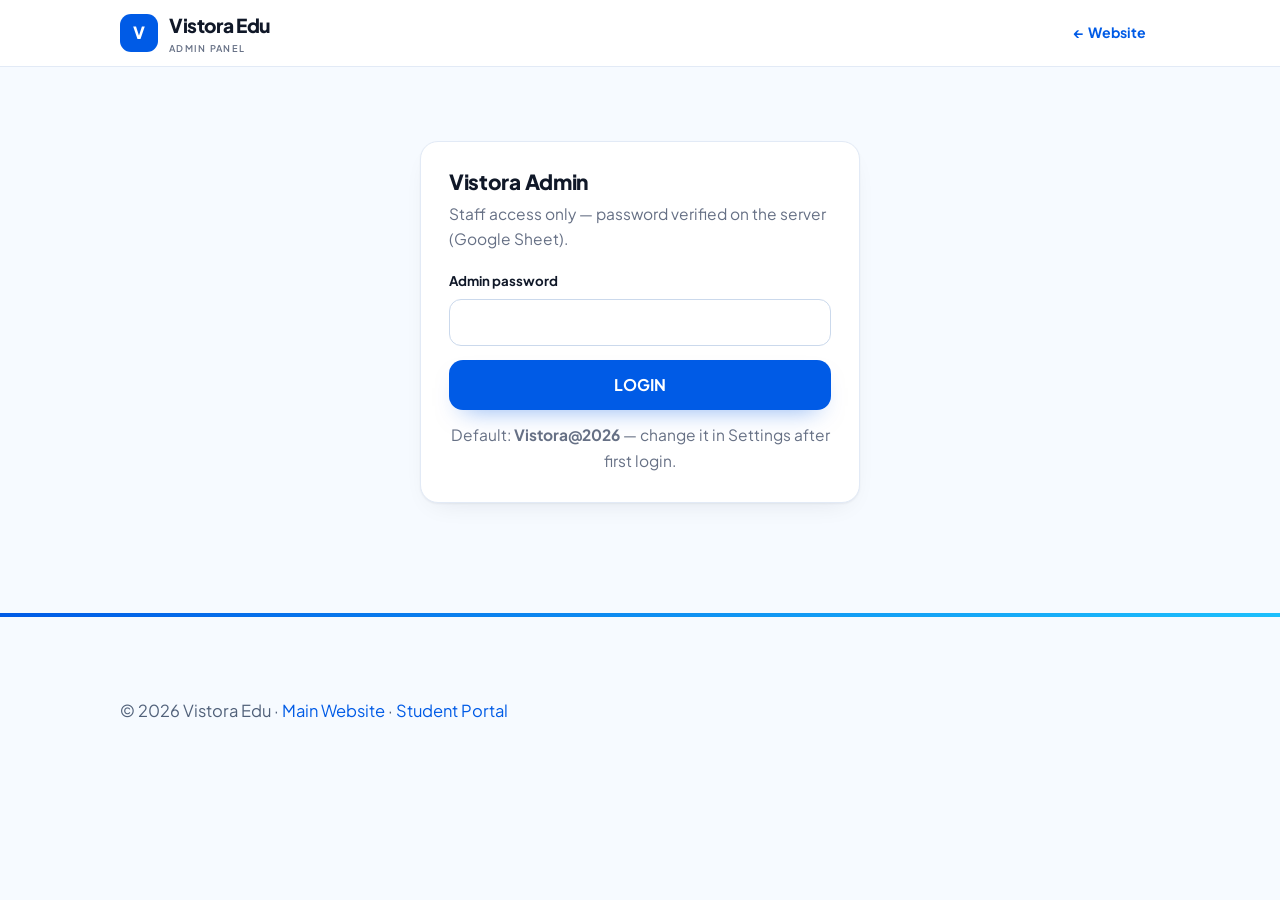
<file: admin.html>
<!DOCTYPE html>
<html lang="en">
<head>
<meta charset="UTF-8">
<meta name="viewport" content="width=device-width, initial-scale=1">
<title>Vistora Edu | Admin Panel</title>
<meta name="robots" content="noindex, nofollow">
<link rel="icon" href="assets/favicon.png">
<link rel="preconnect" href="https://fonts.googleapis.com">
<link href="https://fonts.googleapis.com/css2?family=Plus+Jakarta+Sans:wght@400;500;600;700;800&display=swap" rel="stylesheet">
<link rel="stylesheet" href="css/style.css">
</head>
<body class="portal">

<header class="top">
  <div class="wrap top-in">
    <a class="logo" href="index.html"><span class="logo-mark">V</span><span>Vistora Edu <span style="display:block;font-size:.58rem;font-weight:600;letter-spacing:.14em;color:var(--muted);text-transform:uppercase">Admin Panel</span></span></a>
    <nav class="nav"><a href="index.html" style="font-weight:700;font-size:.88rem;padding:9px 14px">← Website</a></nav>
  </div>
</header>

<main class="wrap">
<section class="view on" id="view-alogin" data-view="alogin" style="display:block">
  <div class="card" style="max-width:440px;margin:40px auto" id="loginCard">
    <h2 style="font-size:1.3rem">Vistora Admin</h2>
    <p class="muted" style="margin:6px 0 18px">Staff access only — password verified on the server (Google Sheet).</p>
    <form id="adminLoginForm" novalidate>
      <div class="field"><label for="gPass">Admin password</label><input id="gPass" type="password" autocomplete="current-password"></div>
      <div class="err" id="gErr" style="margin-top:12px"></div>
      <button class="btn btn-blue" type="submit" style="width:100%;margin-top:14px">LOGIN</button>
    </form>
    <p class="fnote center" style="margin-top:12px">Default: <b>Vistora@2026</b> — change it in Settings after first login.</p>
  </div>
</section>
<section class="view" id="view-admin" data-view="admin"><div class="stack" id="adminRoot"></div></section>
</main>

<footer><div class="wrap"><span>© <span id="yy">2025</span> Vistora Edu · <a href="index.html">Main Website</a> · <a href="portal.html">Student Portal</a></span></div></footer>

<script src="js/config.js"></script>
<script src="js/admin.js"></script>
</body>
</html>
</file>
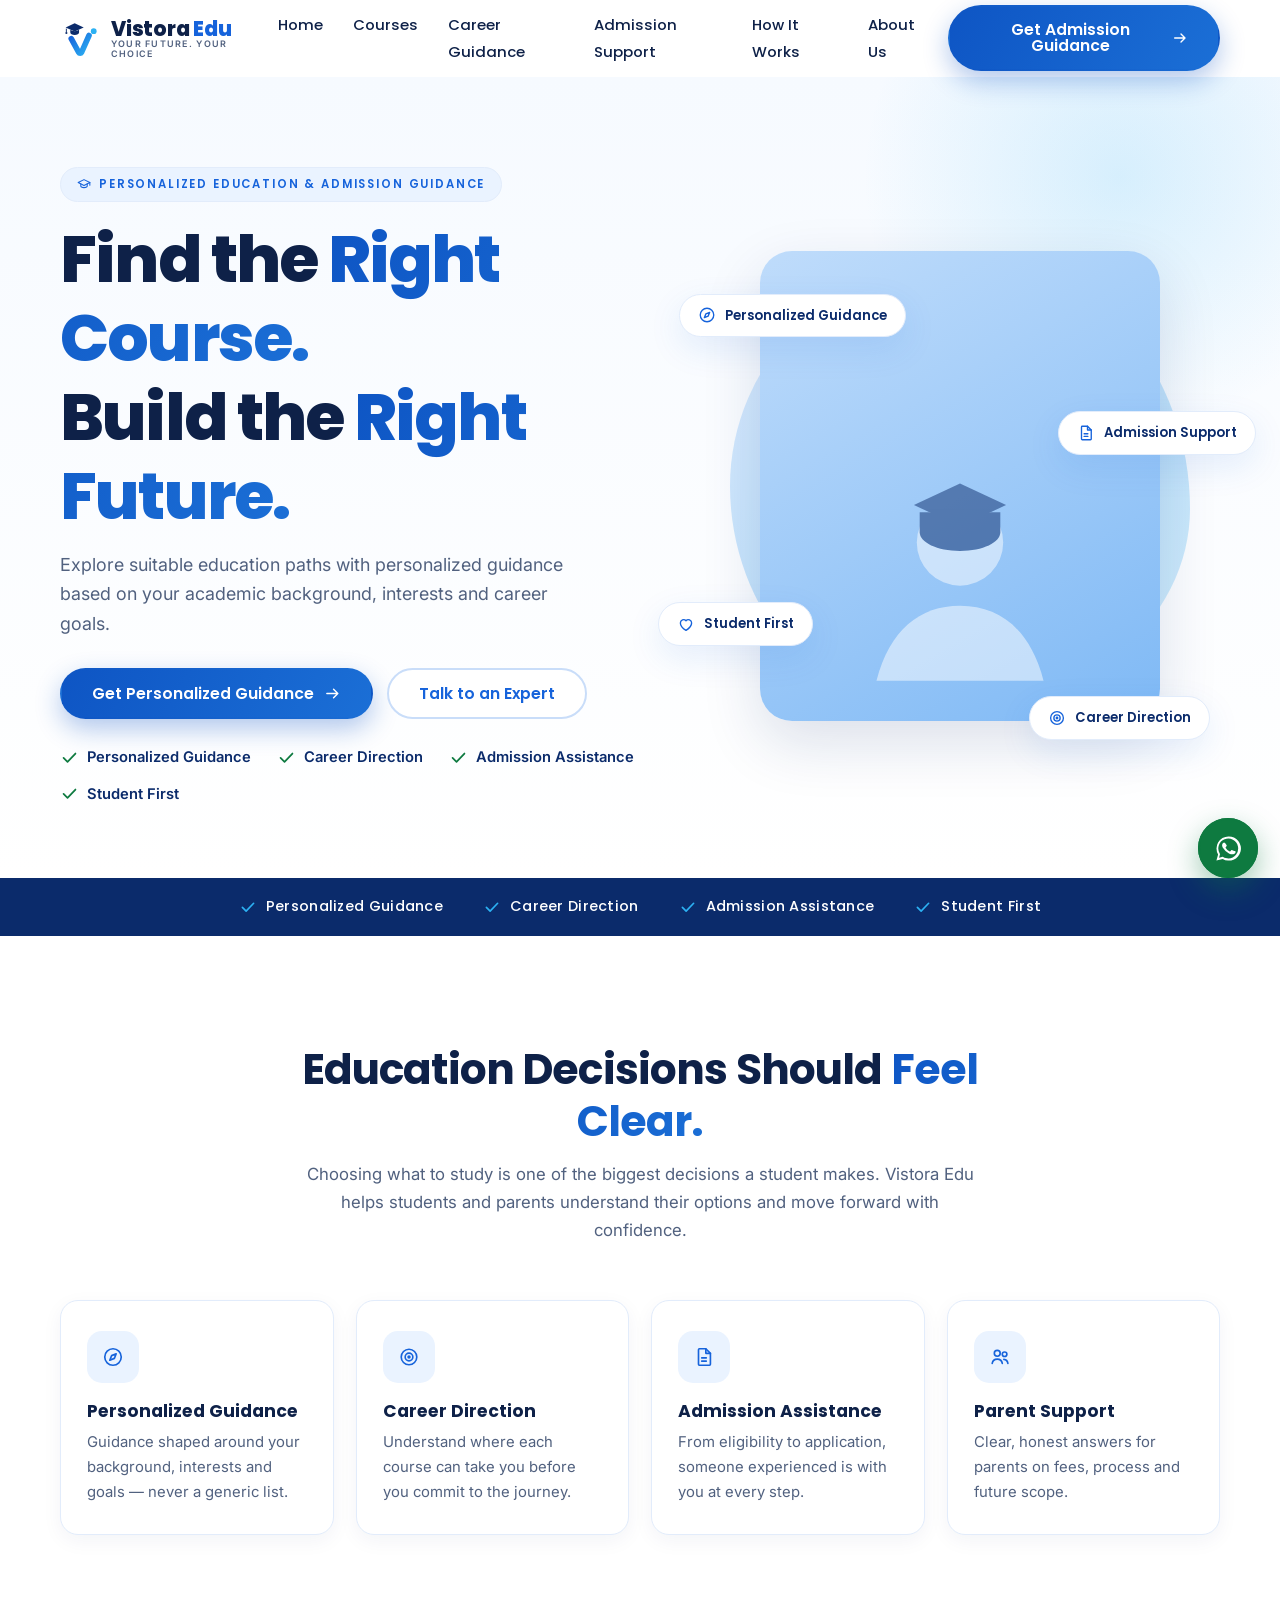
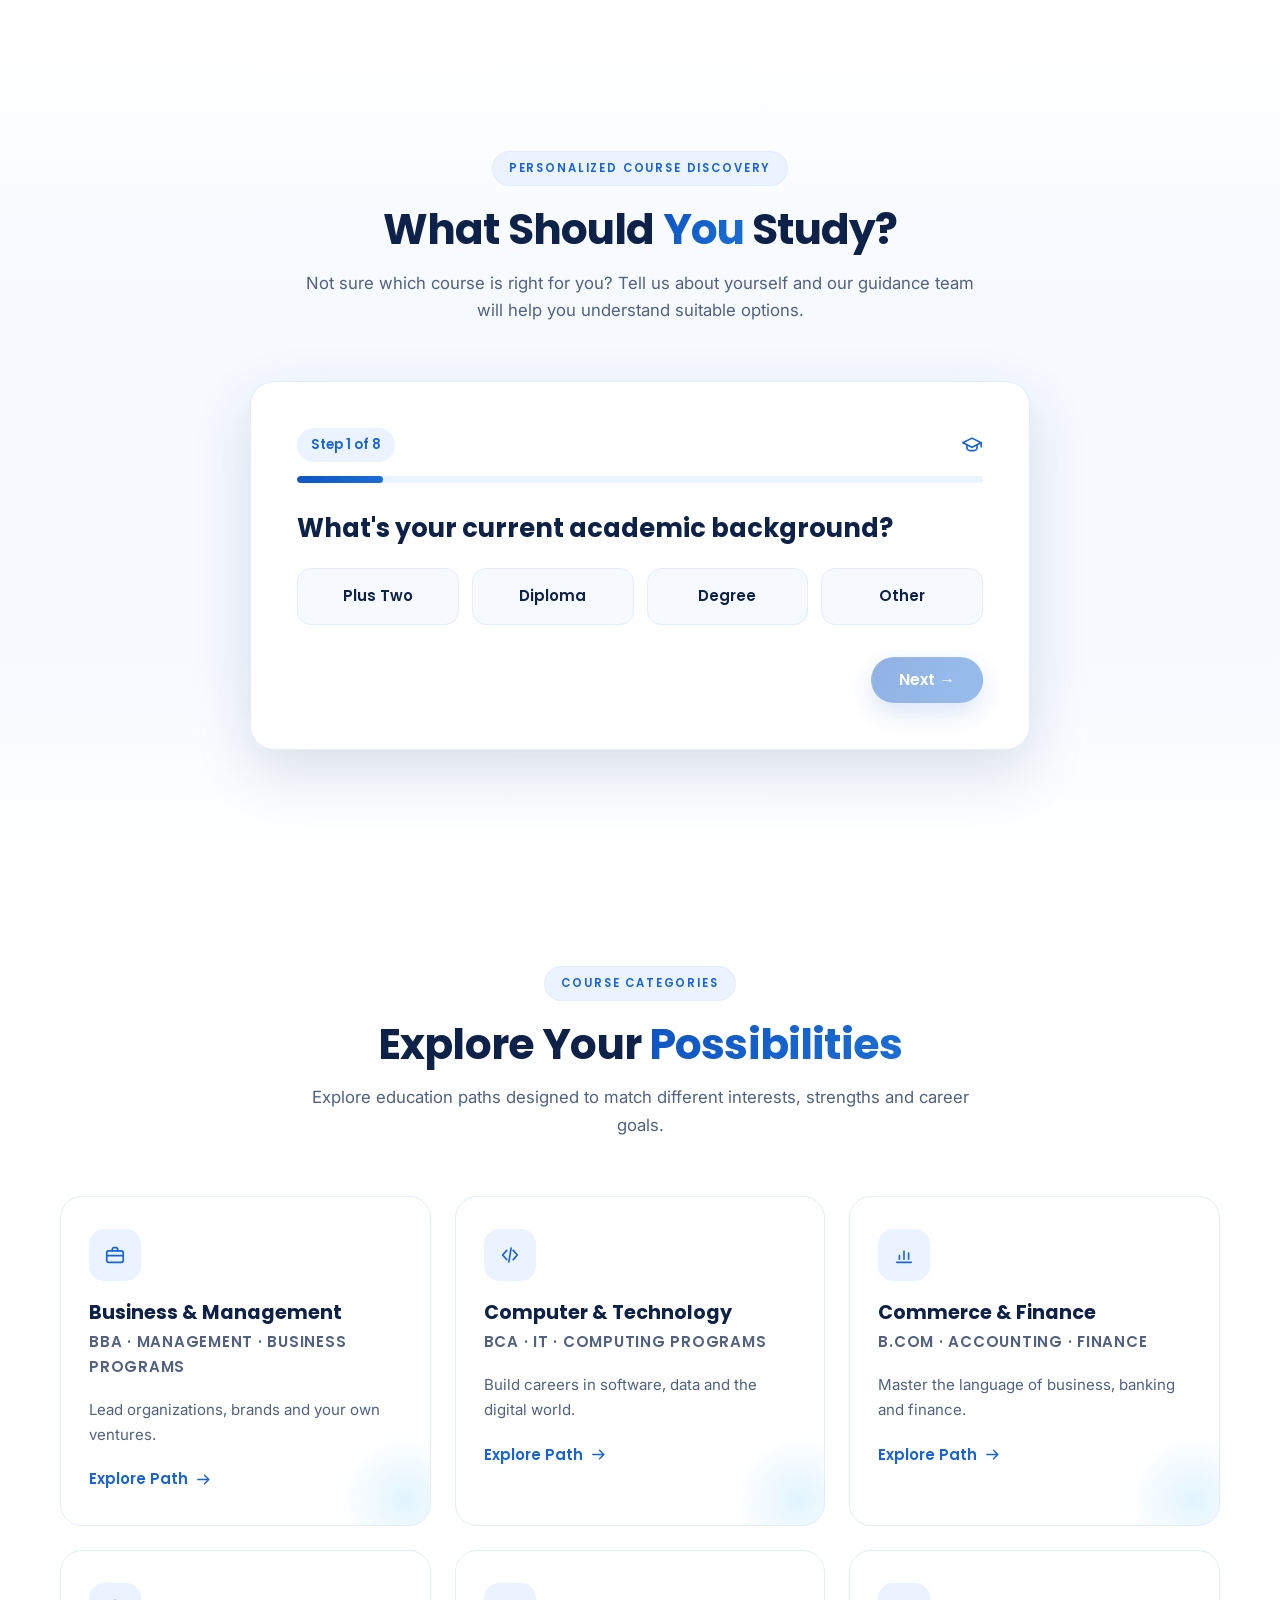
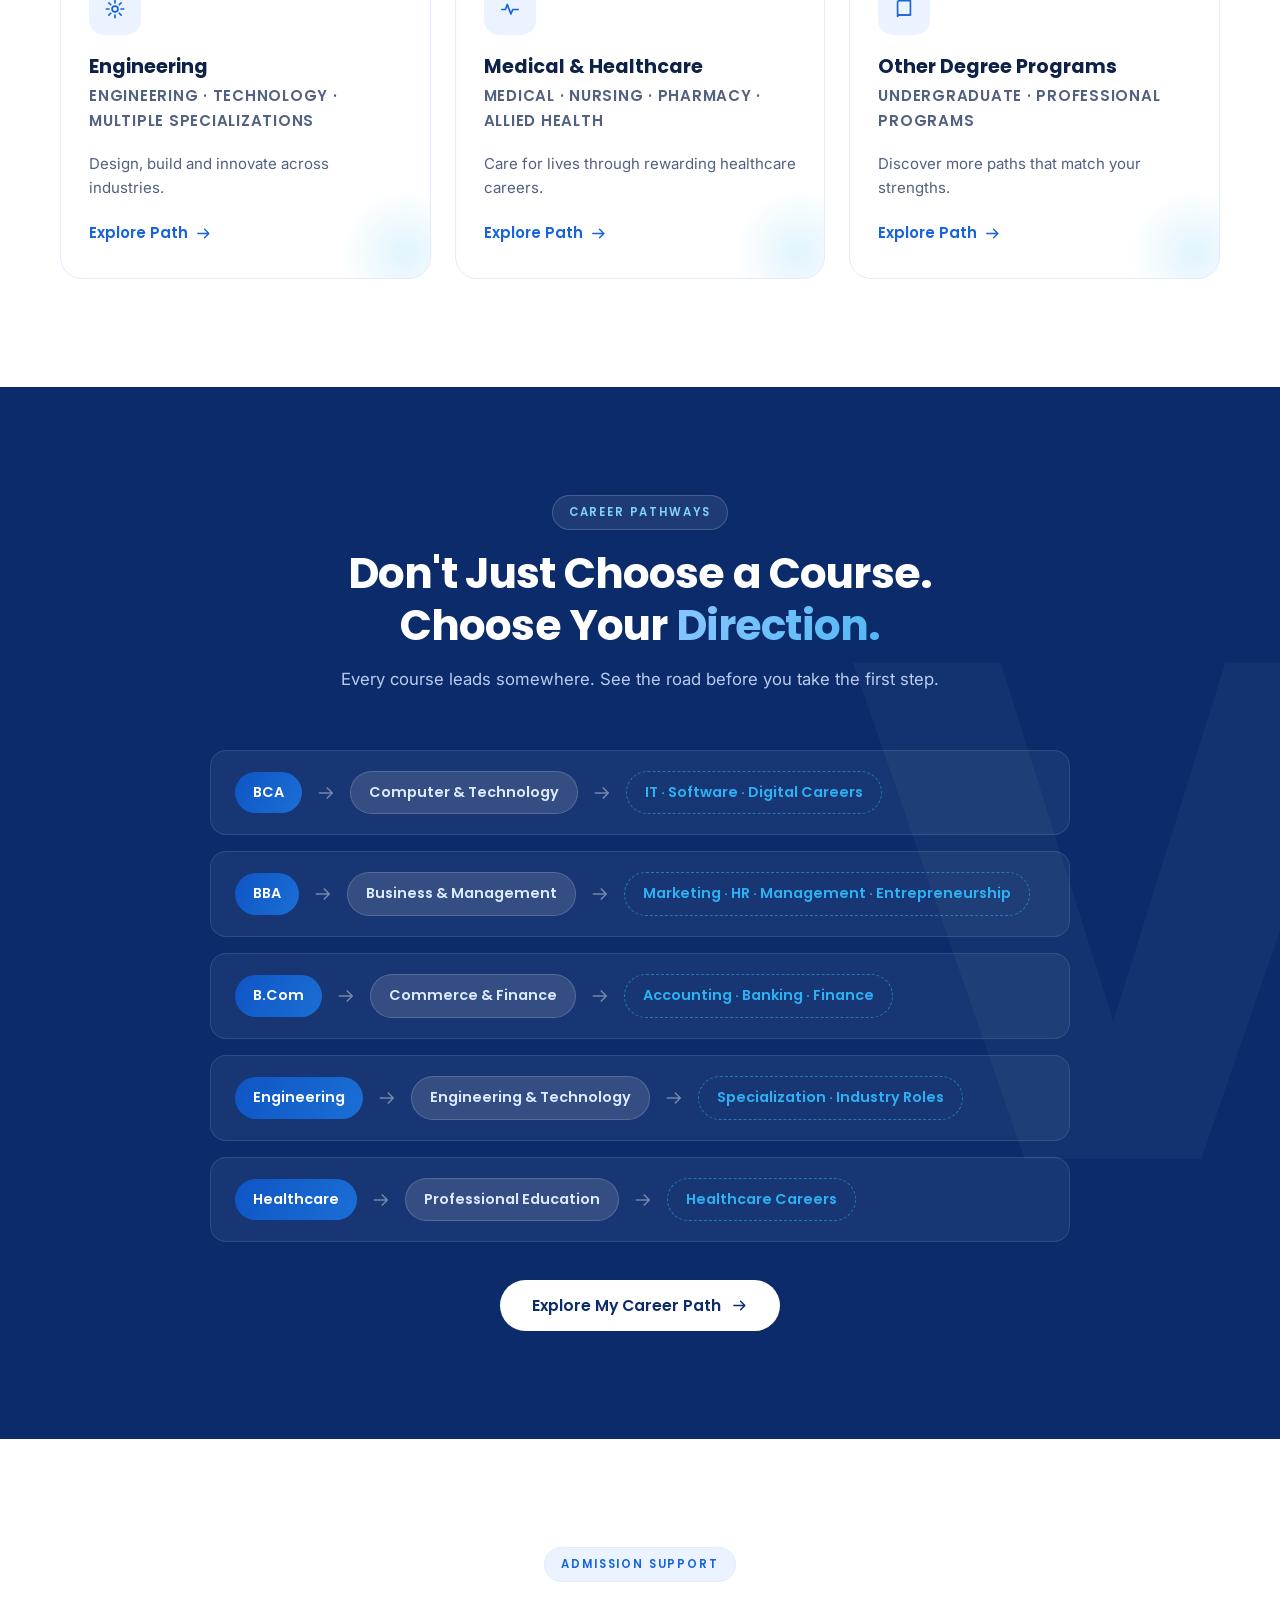
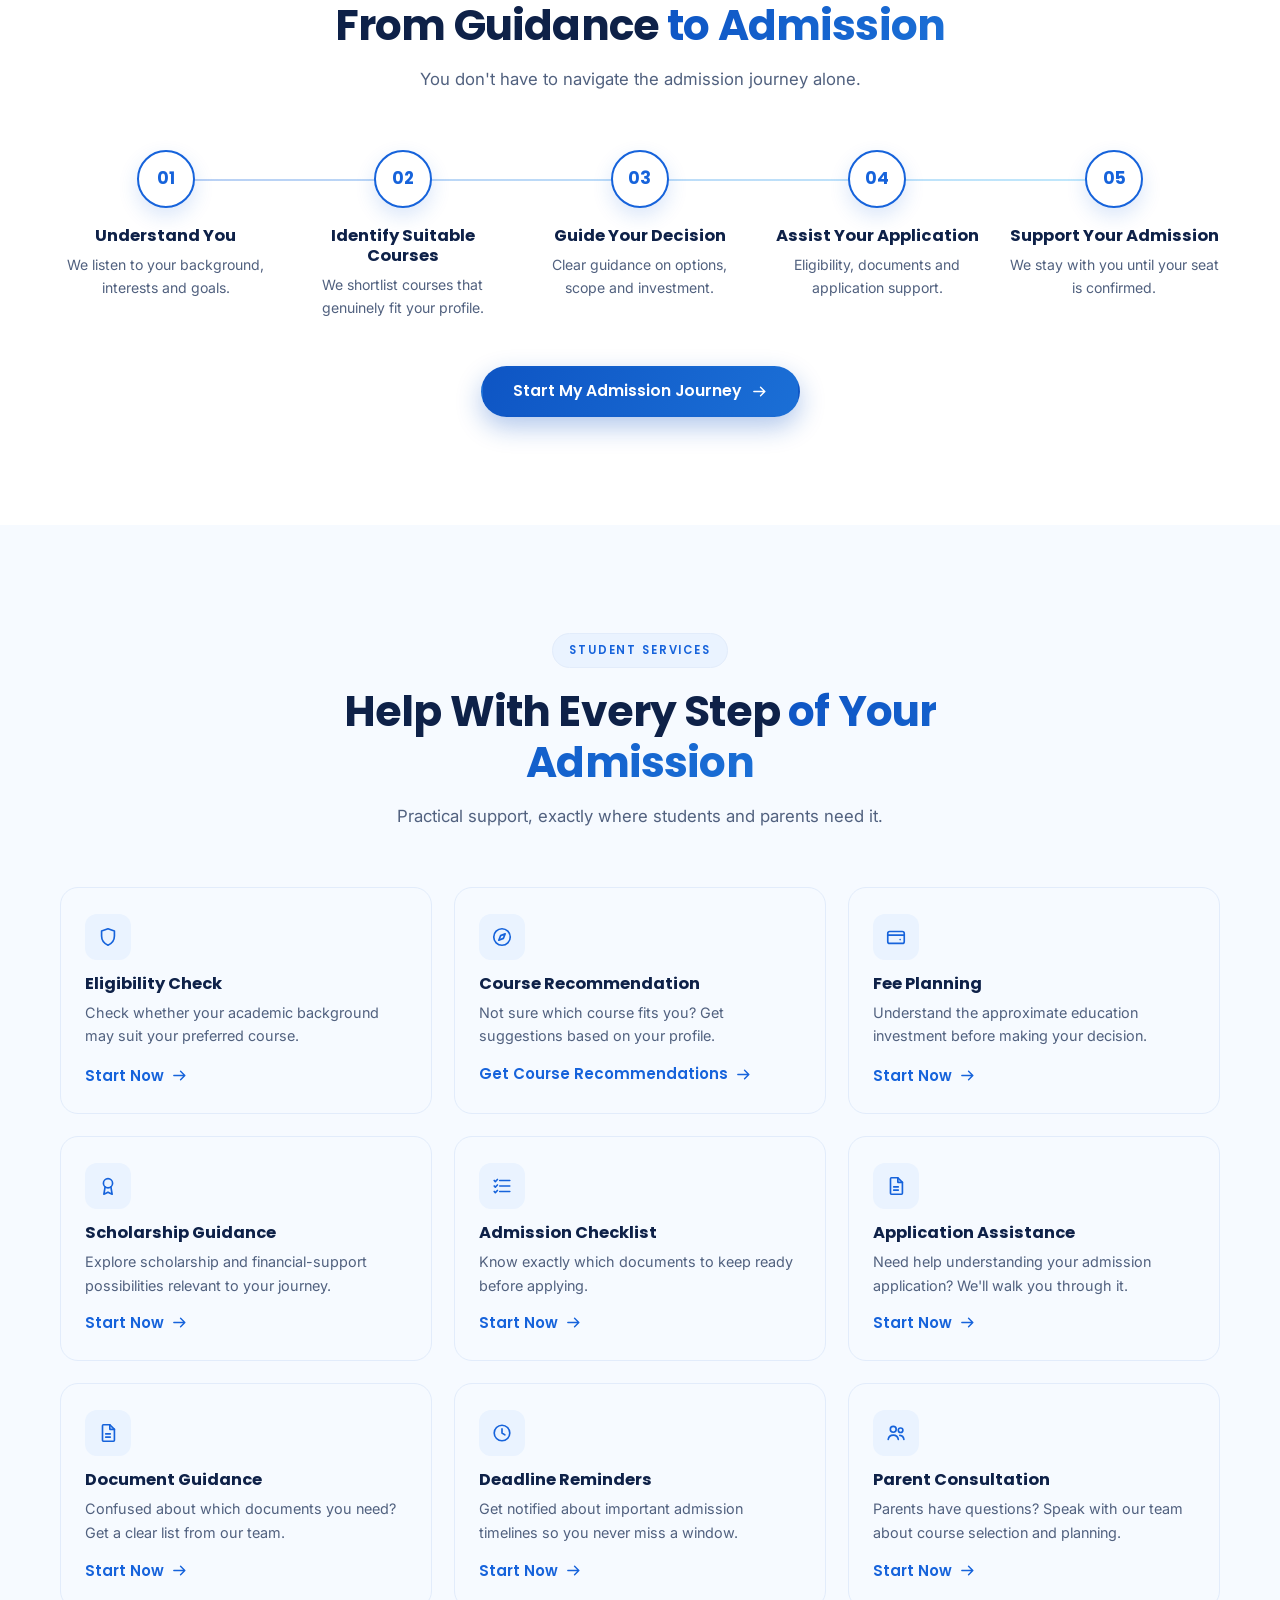
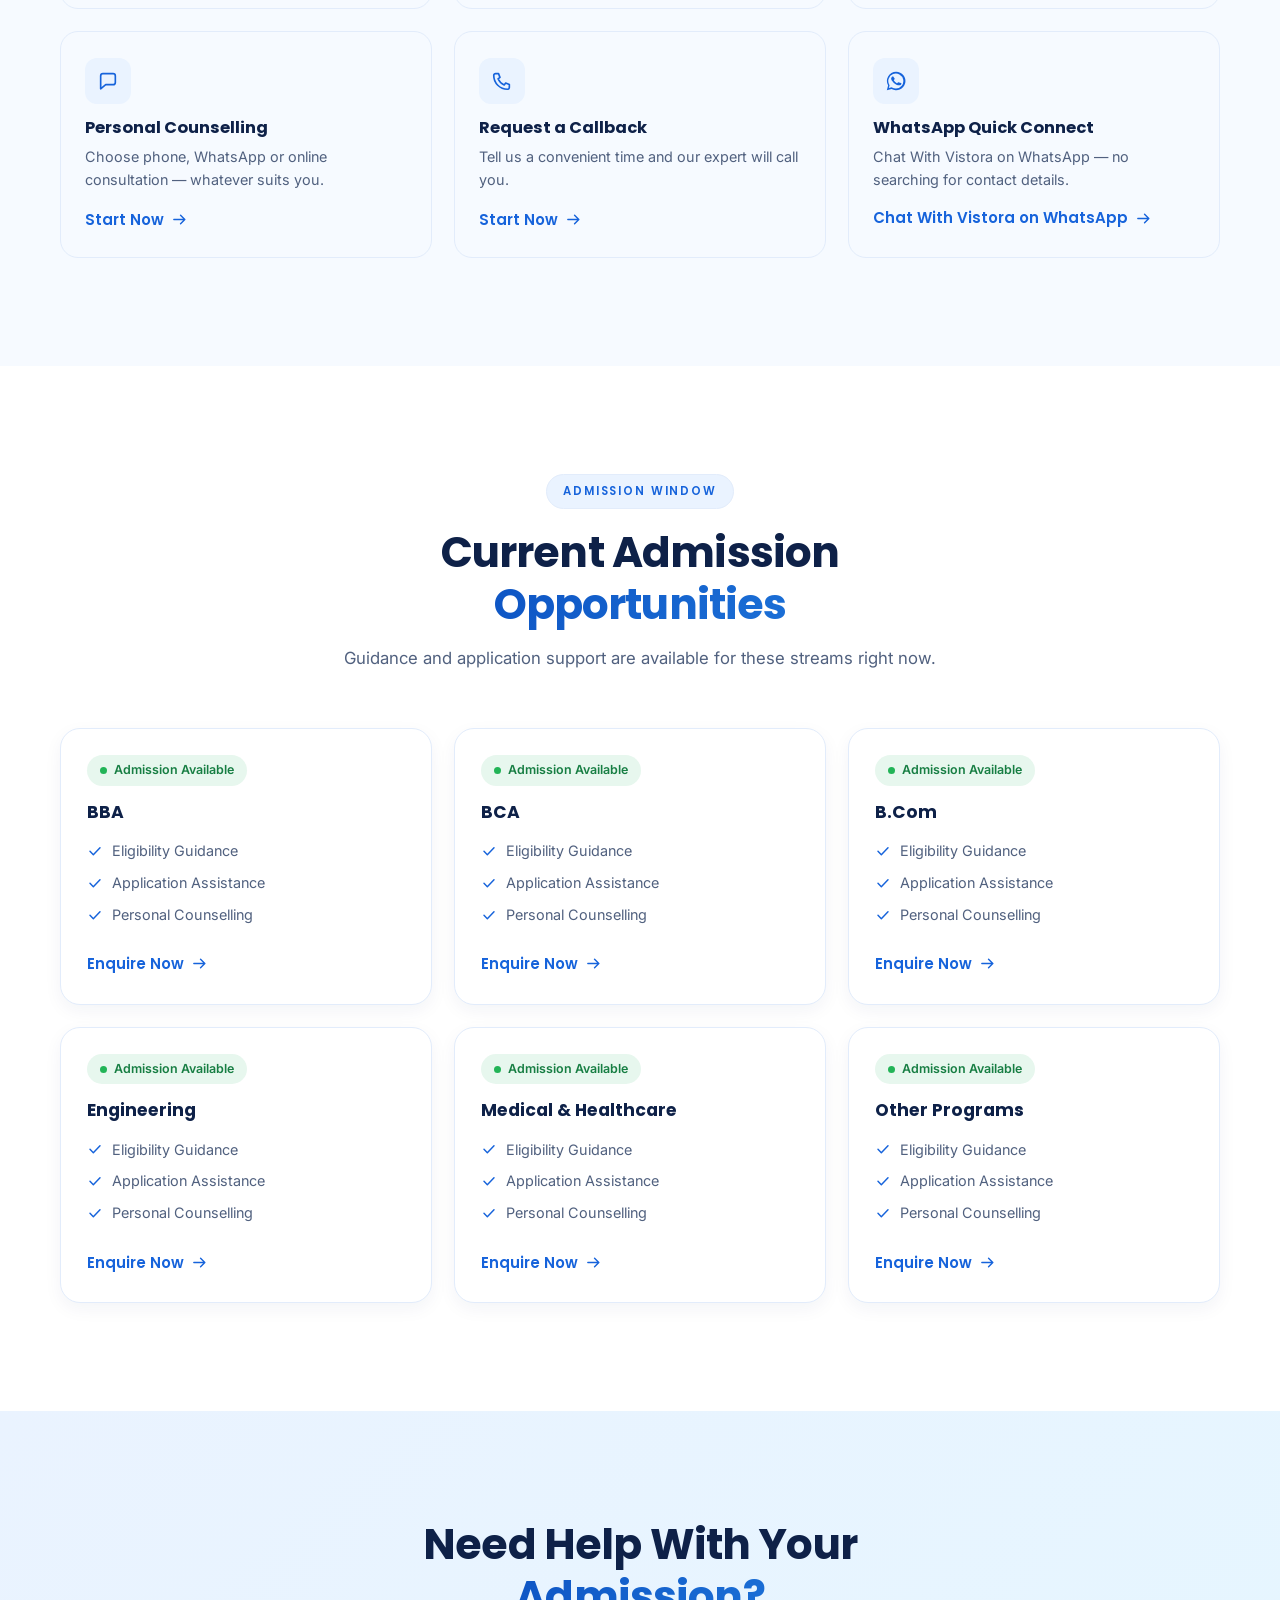
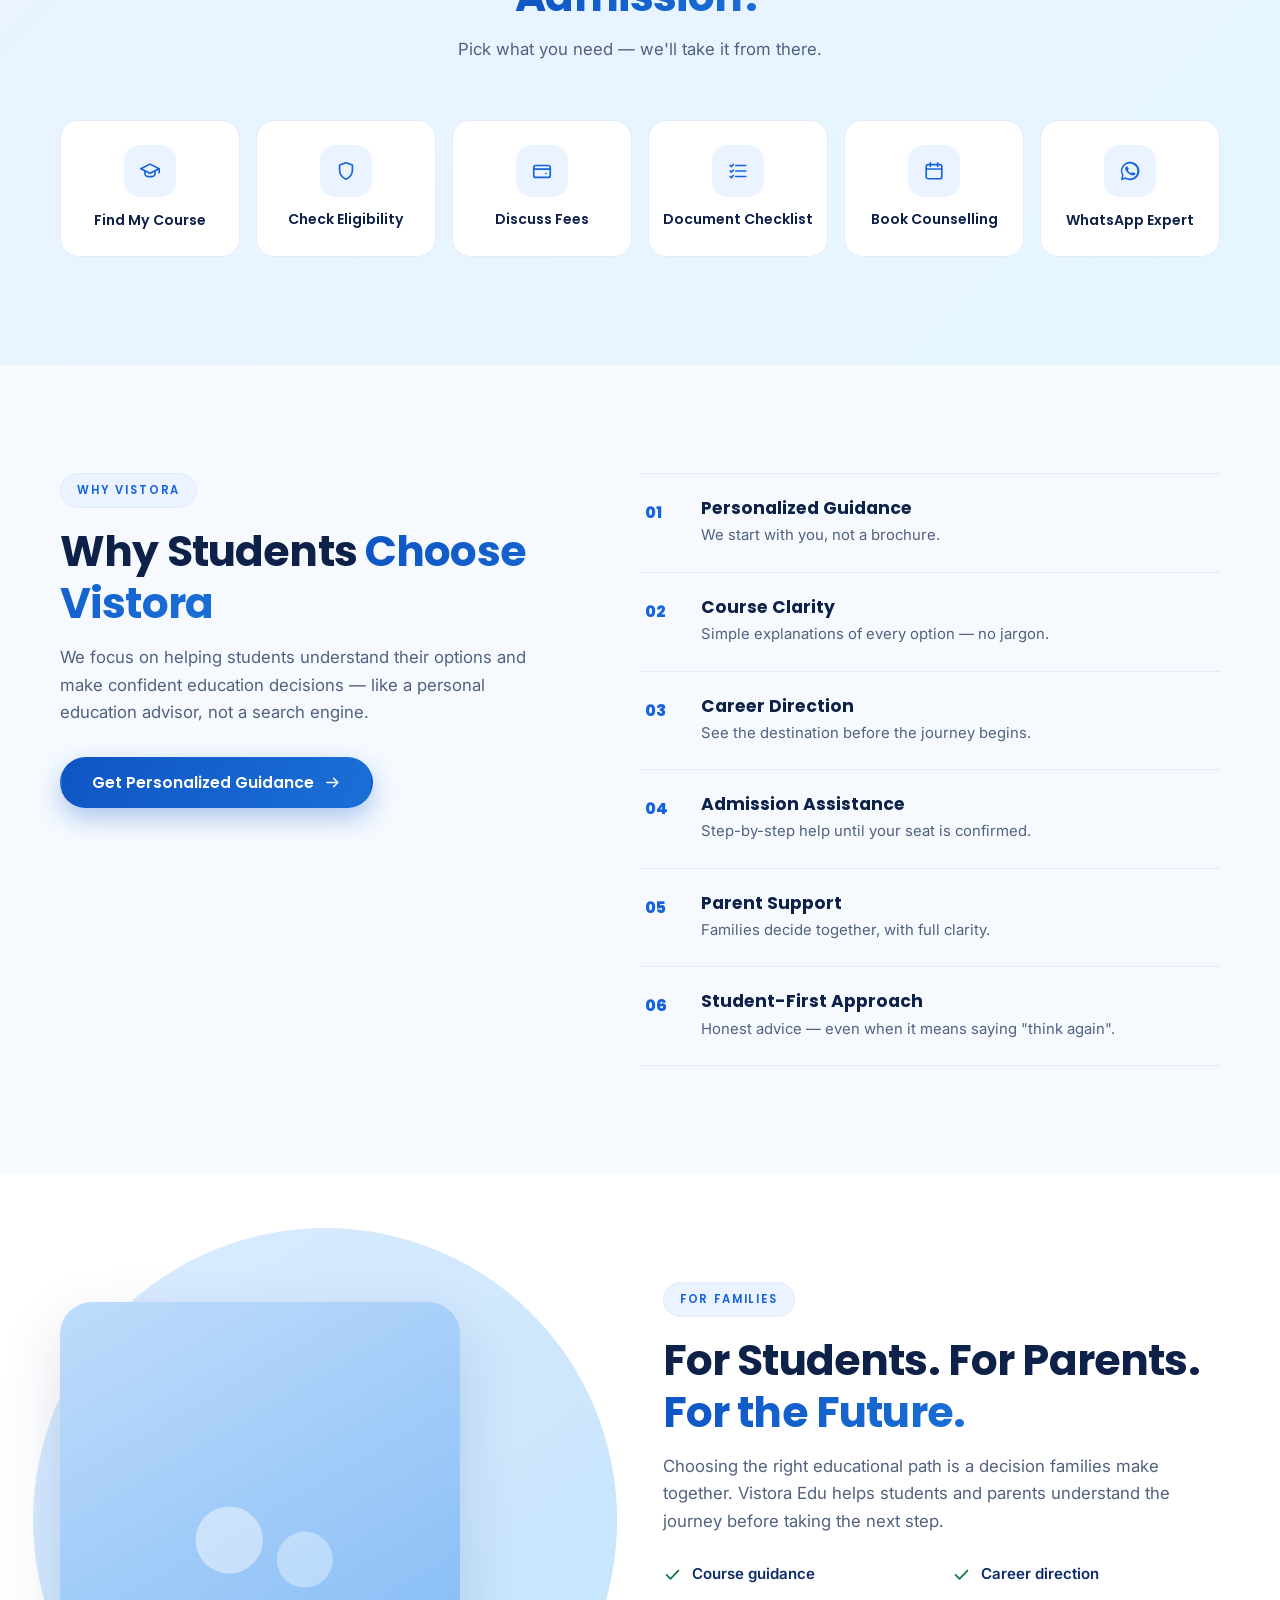
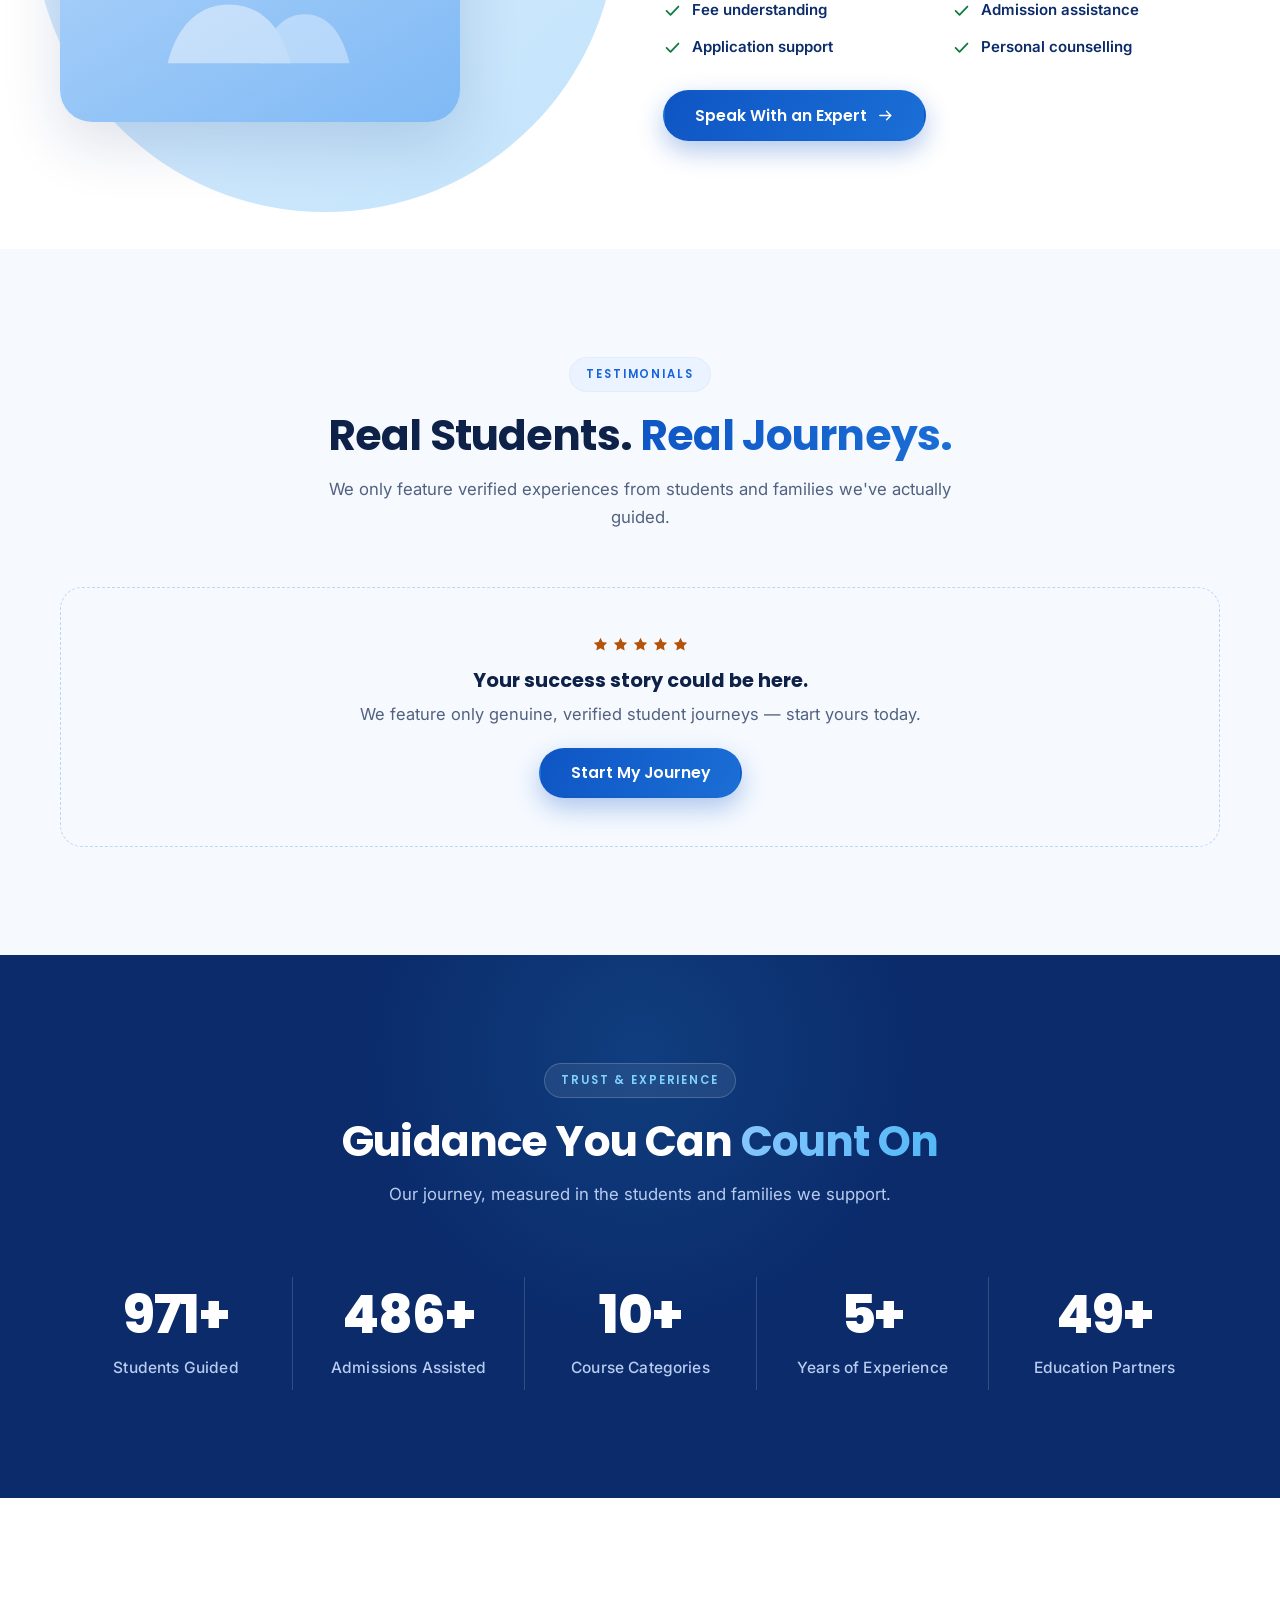
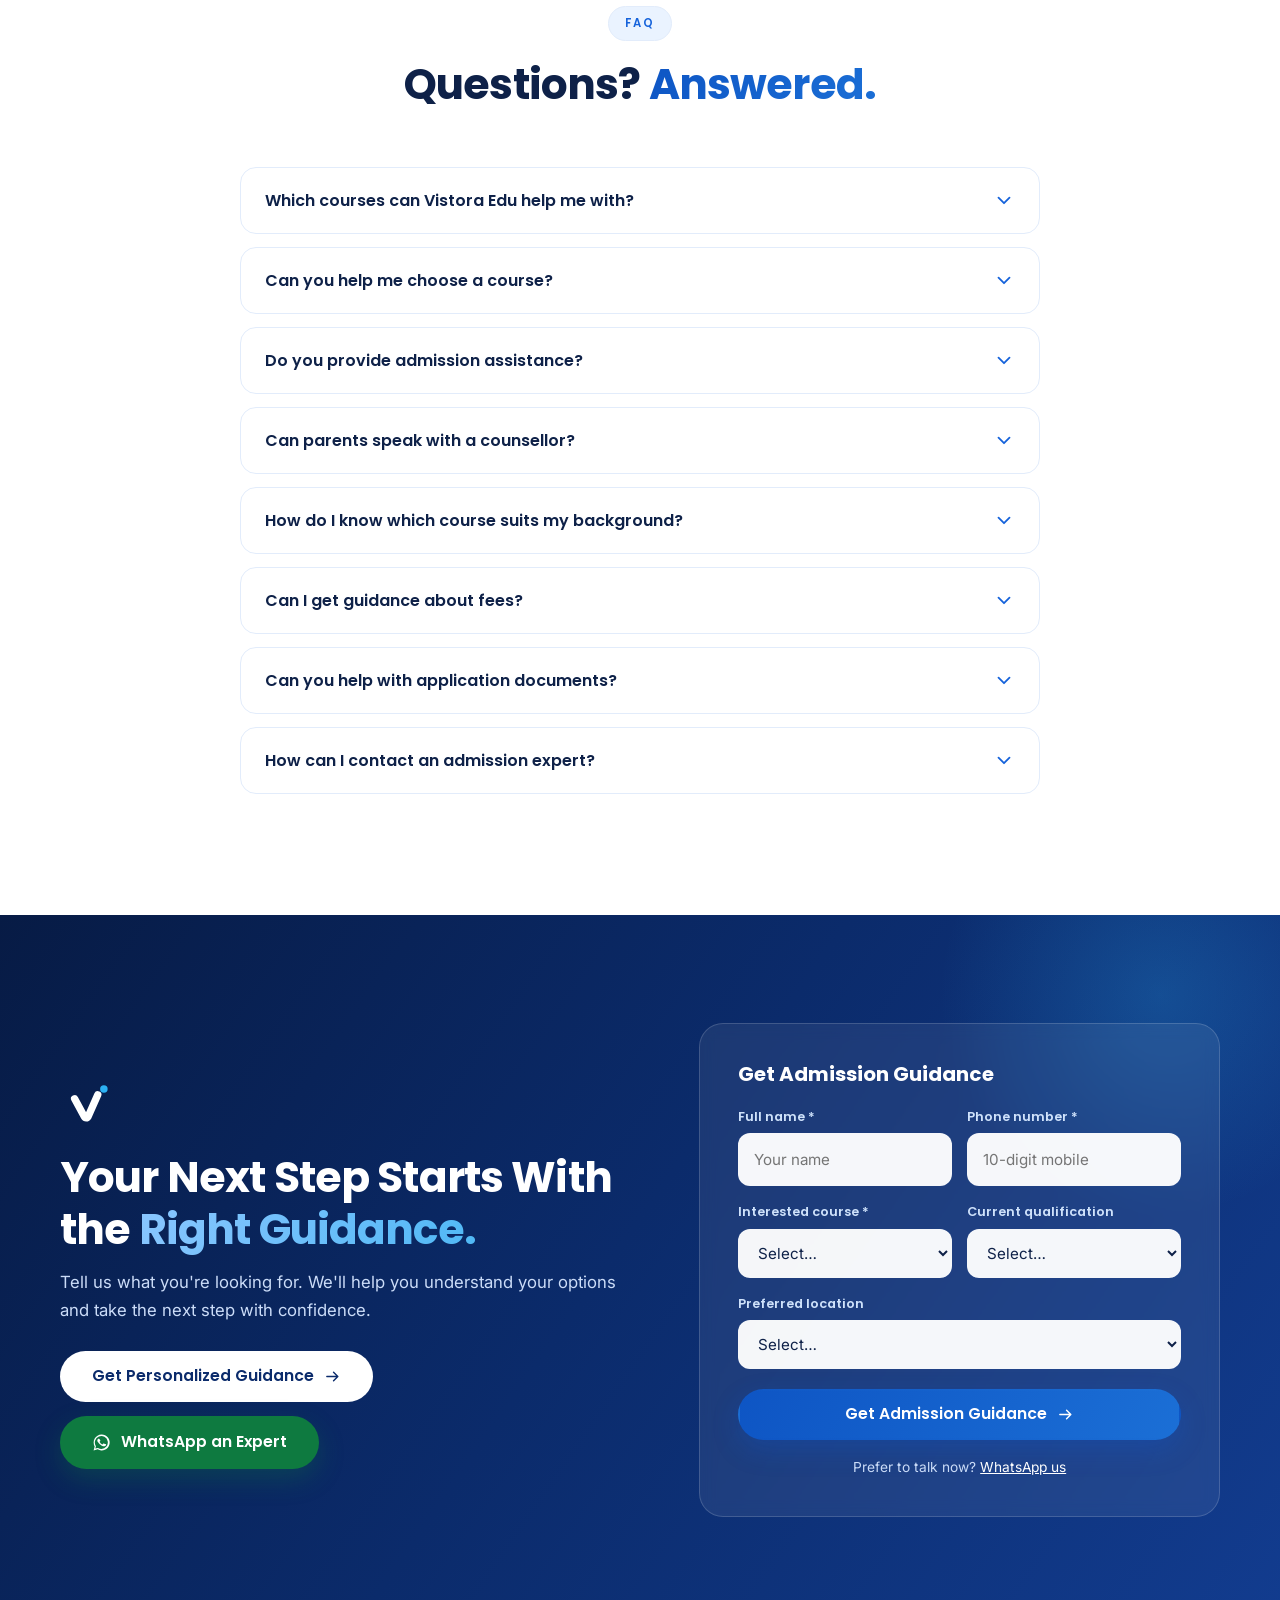
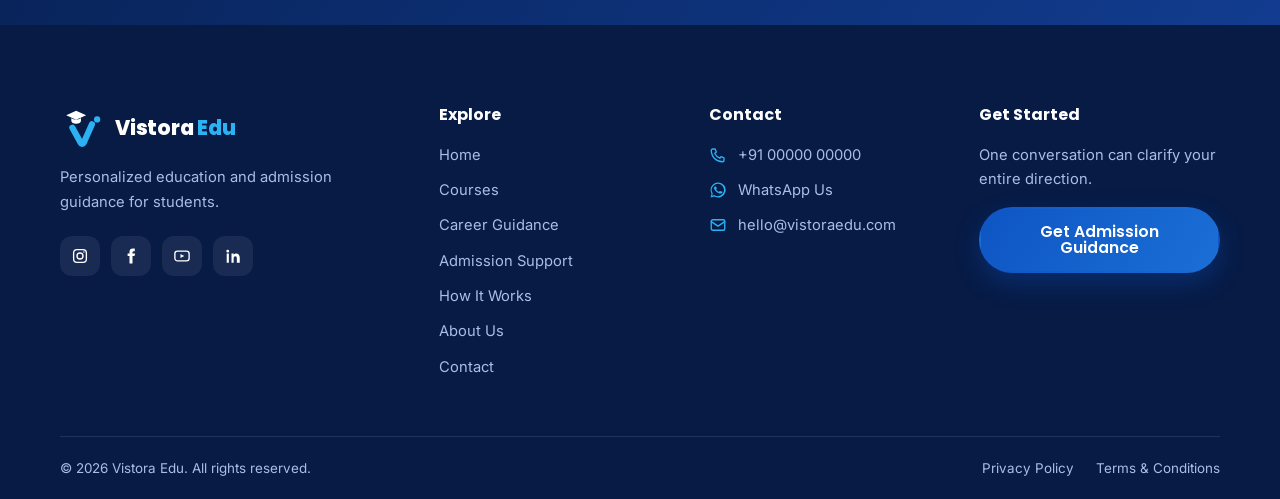
<file: inde.html>
<!DOCTYPE html>
<html lang="en">
<head>
<meta charset="UTF-8">
<meta name="viewport" content="width=device-width, initial-scale=1.0">
<title>Vistora Edu — Personalized Education & Admission Guidance</title>
<meta name="description" content="Vistora Edu helps students and parents choose the right course — BBA, BCA, B.Com, Engineering, Medical & Healthcare — with personalized career guidance and complete admission support.">
<meta name="theme-color" content="#1663DB">
<meta property="og:type" content="website">
<meta property="og:title" content="Vistora Edu — Find the Right Course. Build the Right Future.">
<meta property="og:description" content="Personalized education and admission guidance that helps students and parents make clearer, more confident decisions.">
<meta property="og:image" content="assets/og-cover.jpg">
<meta name="twitter:card" content="summary_large_image">
<link rel="preconnect" href="https://fonts.googleapis.com">
<link rel="preconnect" href="https://fonts.gstatic.com" crossorigin>
<link href="https://fonts.googleapis.com/css2?family=Poppins:wght@500;600;700;800&family=Inter:wght@400;500;600&display=swap" rel="stylesheet">
<link rel="icon" href="assets/favicon.png">
<script type="application/ld+json">
{"@context":"https://schema.org","@type":"EducationalOrganization","name":"Vistora Edu",
"slogan":"Your Future. Your Choice. Our Guidance.",
"description":"Personalized education and admission guidance for students and parents."}
</script>
<style>
/* ============ VISTORA EDU — BRAND SYSTEM ============ */
/* WCAG notes:
   --grad endpoints both pass 4.5:1 with white text (buttons/chips/pills).
   .hl (text highlight on LIGHT bg) ends at #1B6FD6 → 4.9:1 on white.
   .hl-light (text highlight on DARK bg) uses #8AC6FF→#4FB8F5 → 6:1+ on navy. */
:root{
  --navy:#0B2B6B; --ink:#0E2148; --blue:#1663DB; --cyan:#2CB1F3;
  --sky:#EAF3FF; --sky2:#F6FAFF; --line:#E2ECFB;
  --body:#51617F; --wa:#0E7A40; --white:#fff;
  --grad:linear-gradient(120deg,#0E55C4,#1B6FD6);
  --r:18px; --sh:0 12px 34px rgba(22,99,219,.10); --sh2:0 22px 60px rgba(11,43,107,.14);
}
*{margin:0;padding:0;box-sizing:border-box}
html{scroll-behavior:smooth}
body{font-family:'Inter',sans-serif;color:var(--ink);background:var(--white);line-height:1.65;font-size:16.5px;-webkit-font-smoothing:antialiased}
img{max-width:100%;display:block}
h1,h2,h3,h4{font-family:'Poppins',sans-serif;line-height:1.22;color:var(--ink)}
section{scroll-margin-top:92px}
.container{width:min(1160px,92%);margin-inline:auto}
.section{padding:clamp(64px,9vw,108px) 0}
.sec-head{max-width:680px;margin:0 auto clamp(36px,5vw,56px);text-align:center}
.sec-head.left{margin-inline:0;text-align:left}
.eyebrow{display:inline-flex;align-items:center;gap:8px;font-family:'Poppins';font-weight:600;font-size:.72rem;letter-spacing:.16em;text-transform:uppercase;color:var(--blue);background:var(--sky);border:1px solid var(--line);padding:7px 16px;border-radius:999px;margin-bottom:18px}
.eyebrow-dark{background:rgba(255,255,255,.08);border-color:rgba(255,255,255,.18);color:#7FD4FF}
h2{font-size:clamp(1.85rem,3.4vw,2.65rem);font-weight:700;letter-spacing:-.02em}
.lead{color:var(--body);margin-top:14px;font-size:1.05rem}
.hl{background:var(--grad);-webkit-background-clip:text;background-clip:text;color:transparent}
.hl-light{background:linear-gradient(120deg,#8AC6FF,#4FB8F5);-webkit-background-clip:text;background-clip:text;color:transparent}
.ic{width:22px;height:22px;flex:none}
:focus-visible{outline:3px solid rgba(22,99,219,.45);outline-offset:2px;border-radius:6px}
.skip{position:absolute;left:-999px;top:0;background:var(--navy);color:#fff;padding:10px 18px;z-index:200;border-radius:0 0 12px 0}
.skip:focus{left:0}

/* Buttons */
.btn{display:inline-flex;align-items:center;justify-content:center;gap:10px;font-family:'Poppins';font-weight:600;font-size:.98rem;padding:15px 30px;border-radius:999px;border:2px solid transparent;cursor:pointer;text-decoration:none;transition:.28s;line-height:1}
.btn-primary{background:var(--grad);color:#fff;box-shadow:0 10px 26px rgba(14,85,196,.32)}
.btn-primary:hover{transform:translateY(-3px);box-shadow:0 16px 34px rgba(14,85,196,.4)}
.btn-ghost{background:#fff;color:var(--blue);border-color:#C9DDF9}
.btn-ghost:hover{border-color:var(--blue);transform:translateY(-3px)}
.btn-wa{background:var(--wa);color:#fff;box-shadow:0 10px 26px rgba(14,122,64,.3)}
.btn-wa:hover{transform:translateY(-3px)}
.btn-light{background:#fff;color:var(--navy)}
.btn-light:hover{transform:translateY(-3px);box-shadow:0 14px 30px rgba(0,0,0,.18)}
.btn-block{width:100%}
.tlink{font-family:'Poppins';font-weight:600;color:var(--blue);text-decoration:none;display:inline-flex;align-items:center;gap:7px;font-size:.94rem}
.tlink:hover{gap:11px}
.tlink .ic{width:17px;height:17px;transition:.28s}

/* ============ HEADER ============ */
.site-header{position:sticky;top:0;z-index:90;background:rgba(255,255,255,.92);backdrop-filter:blur(12px);border-bottom:1px solid transparent;transition:.3s}
.site-header.scrolled{border-color:var(--line);box-shadow:0 6px 24px rgba(11,43,107,.07)}
.nav{display:flex;align-items:center;justify-content:space-between;height:76px;gap:20px}
.brand{display:flex;align-items:center;gap:11px;text-decoration:none}
.brand-mark{width:44px;height:44px}
.brand-text{font-family:'Poppins';font-weight:800;font-size:1.28rem;color:var(--ink);line-height:1.05;letter-spacing:-.01em}
.brand-text em{font-style:normal;color:var(--blue)}
.brand-tag{display:block;font-family:'Inter';font-weight:600;font-size:.56rem;letter-spacing:.14em;text-transform:uppercase;color:var(--body)}
.nav-links{display:flex;gap:30px;list-style:none}
.nav-links a{font-family:'Poppins';font-weight:500;font-size:.93rem;color:var(--ink);text-decoration:none;position:relative;padding:6px 0}
.nav-links a::after{content:"";position:absolute;left:0;bottom:0;width:0;height:2.5px;background:var(--grad);border-radius:2px;transition:.3s}
.nav-links a:hover::after{width:100%}
.nav-cta{display:inline-flex}
.burger{display:none;background:none;border:0;cursor:pointer;color:var(--ink);padding:8px}
.mnav{display:none}
.mnav.open{display:block;background:#fff;border-top:1px solid var(--line);box-shadow:0 24px 40px rgba(11,43,107,.1)}
.mnav ul{list-style:none;padding:14px 5% 22px}
.mnav a{display:block;padding:13px 6px;font-family:'Poppins';font-weight:600;color:var(--ink);text-decoration:none;border-bottom:1px solid var(--sky)}
.mnav .btn{margin-top:16px}

/* ============ 1. HERO ============ */
.hero{position:relative;overflow:hidden;background:linear-gradient(180deg,var(--sky2),#fff)}
.hero::before{content:"";position:absolute;width:560px;height:560px;border-radius:50%;background:radial-gradient(circle,rgba(44,177,243,.16),transparent 65%);top:-180px;right:-120px;animation:drift 14s ease-in-out infinite alternate}
@keyframes drift{to{transform:translate(-40px,30px) scale(1.06)}}
.hero-grid{display:grid;grid-template-columns:1.05fr .95fr;gap:clamp(30px,5vw,64px);align-items:center;padding:clamp(48px,7vw,92px) 0 clamp(44px,6vw,72px);position:relative}
.hero h1{font-size:clamp(2.5rem,5.4vw,4.05rem);font-weight:800;letter-spacing:-.028em}
.hero .lead{font-size:1.12rem;max-width:520px}
.hero-ctas{display:flex;gap:14px;flex-wrap:wrap;margin:30px 0 26px}
.hero-checks{display:flex;flex-wrap:wrap;gap:12px 26px;list-style:none}
.hero-checks li{display:flex;align-items:center;gap:8px;font-weight:600;font-size:.92rem;color:var(--navy)}
.hero-checks .ic{width:19px;height:19px;color:var(--wa)}
.hero-visual{position:relative;display:flex;justify-content:center}
.blob{position:absolute;width:min(460px,92%);aspect-ratio:1;border-radius:52% 48% 55% 45%/50% 55% 45% 50%;background:linear-gradient(140deg,#DCEBFF,#BFE2FB 55%,#D3EEFC);top:50%;left:50%;transform:translate(-50%,-50%)}
.hero-photo{position:relative;width:min(400px,86%);aspect-ratio:4/4.7;border-radius:32px;overflow:hidden;box-shadow:var(--sh2);background:linear-gradient(150deg,#BFDCFB,#7FB9F5)}
.hero-photo .art{position:absolute;inset:0;display:flex;align-items:flex-end;justify-content:center;padding-bottom:0}
.hero-photo img{position:absolute;inset:0;width:100%;height:100%;object-fit:cover}
.fbadge{position:absolute;display:flex;align-items:center;gap:9px;background:#fff;border:1px solid var(--line);box-shadow:var(--sh);border-radius:999px;padding:10px 18px;font-family:'Poppins';font-weight:600;font-size:.82rem;color:var(--navy);animation:float 6s ease-in-out infinite}
.fbadge .ic{width:18px;height:18px;color:var(--blue)}
.fb1{top:9%;left:-4%}.fb2{top:34%;right:-7%;animation-delay:1.4s}.fb3{bottom:16%;left:-8%;animation-delay:2.6s}.fb4{bottom:-4%;right:2%;animation-delay:.8s}
@keyframes float{50%{transform:translateY(-11px)}}

/* 2. Trust strip */
.strip{background:var(--navy);color:#fff;padding:17px 0}
.strip .container{display:flex;justify-content:center;flex-wrap:wrap;gap:14px 40px}
.strip span{display:flex;align-items:center;gap:9px;font-family:'Poppins';font-weight:500;font-size:.9rem;letter-spacing:.02em}
.strip .ic{width:18px;height:18px;color:var(--cyan)}

/* 3. Value cards */
.vgrid{display:grid;grid-template-columns:repeat(4,1fr);gap:22px}
.vcard{background:#fff;border:1px solid var(--line);border-radius:var(--r);padding:30px 26px;box-shadow:0 6px 20px rgba(11,43,107,.05);transition:.3s}
.vcard:hover{transform:translateY(-6px);box-shadow:var(--sh2);border-color:#CBE1FB}
.vico{width:52px;height:52px;border-radius:15px;background:var(--sky);display:flex;align-items:center;justify-content:center;color:var(--blue);margin-bottom:18px}
.vcard h3{font-size:1.08rem;margin-bottom:8px}
.vcard p{color:var(--body);font-size:.93rem}

/* 4. Discovery wizard */
.discovery{background:linear-gradient(180deg,#fff,var(--sky2) 30%,var(--sky2) 75%,#fff)}
.quiz{max-width:780px;margin:0 auto;background:#fff;border:1px solid var(--line);border-radius:24px;box-shadow:var(--sh2);padding:clamp(26px,4vw,46px)}
.q-top{display:flex;justify-content:space-between;align-items:center;margin-bottom:14px}
.q-count{font-family:'Poppins';font-weight:600;font-size:.82rem;color:var(--blue);background:var(--sky);padding:6px 14px;border-radius:999px}
.q-bar{height:7px;background:var(--sky);border-radius:99px;overflow:hidden;margin-bottom:30px}
.q-fill{height:100%;width:0;background:var(--grad);border-radius:99px;transition:width .45s cubic-bezier(.2,.7,.2,1)}
.q-q{font-size:clamp(1.25rem,2.4vw,1.6rem);font-weight:700;margin-bottom:24px}
.q-opts{display:grid;grid-template-columns:repeat(auto-fit,minmax(150px,1fr));gap:13px}
.chip{border:1.8px solid var(--line);background:var(--sky2);border-radius:14px;padding:15px 14px;text-align:center;font-family:'Poppins';font-weight:600;font-size:.94rem;color:var(--ink);cursor:pointer;transition:.22s;user-select:none}
.chip:hover{border-color:var(--cyan);transform:translateY(-2px)}
.chip.sel{background:var(--grad);color:#fff;border-color:transparent;box-shadow:0 8px 20px rgba(14,85,196,.28)}
.chip input{position:absolute;opacity:0;pointer-events:none}
.q-range{padding:10px 4px}
.q-range input{width:100%;accent-color:var(--blue);height:26px}
.q-range output{display:block;text-align:center;font-family:'Poppins';font-weight:700;font-size:1.25rem;color:var(--blue);margin-top:10px}
.q-nav{display:flex;justify-content:space-between;gap:12px;margin-top:32px}
.q-nav .btn{padding:13px 26px}
.q-sum{display:flex;flex-wrap:wrap;gap:9px;margin:18px 0 26px}
.q-sum span{background:var(--sky);color:var(--navy);border-radius:999px;padding:7px 15px;font-size:.83rem;font-weight:600}
.pform{display:grid;grid-template-columns:1fr 1fr;gap:15px;margin-top:6px}
.pform .full{grid-column:1/-1}
.ready-note{background:var(--sky);border-radius:14px;padding:14px 18px;color:var(--navy);font-size:.93rem;margin-bottom:20px}
.q-success{text-align:center;padding:18px 0}
.q-success .ok{width:74px;height:74px;border-radius:50%;background:var(--grad);color:#fff;display:flex;align-items:center;justify-content:center;margin:0 auto 22px;box-shadow:0 14px 30px rgba(14,85,196,.35)}
.q-success .ok .ic{width:34px;height:34px}
.q-success h3{font-size:1.6rem;margin-bottom:10px}
.q-success p{color:var(--body);max-width:460px;margin:0 auto 26px}

/* Forms shared */
.fld{display:block}
.fld>span{display:block;font-family:'Poppins';font-weight:600;font-size:.8rem;color:var(--navy);margin-bottom:6px}
.fld input,.fld select,.fld textarea{width:100%;border:1.6px solid var(--line);border-radius:12px;padding:13px 15px;font:inherit;font-size:.95rem;color:var(--ink);background:#fff;transition:.2s}
.fld input:focus,.fld select:focus,.fld textarea:focus{outline:none;border-color:var(--blue);box-shadow:0 0 0 4px rgba(22,99,219,.12)}
.fld .err{display:none;color:#C6423B;font-size:.78rem;margin-top:5px}
.fld.bad input{border-color:#C6423B}
.fld.bad .err{display:block}

/* 5. Course categories */
.cgrid{display:grid;grid-template-columns:repeat(3,1fr);gap:24px}
.ccard{background:#fff;border:1px solid var(--line);border-radius:22px;padding:32px 28px;cursor:pointer;transition:.32s;position:relative;overflow:hidden}
.ccard::before{content:"";position:absolute;inset:auto -40px -40px auto;width:130px;height:130px;border-radius:50%;background:radial-gradient(circle,rgba(44,177,243,.14),transparent 70%);transition:.4s}
.ccard:hover{transform:translateY(-7px);box-shadow:var(--sh2);border-color:#C7DFFA}
.ccard:hover::before{transform:scale(1.7)}
.ccard .vico{margin-bottom:20px}
.ccard h3{font-size:1.2rem}
.ctags{color:var(--blue);font-weight:600;font-size:.8rem;letter-spacing:.05em;text-transform:uppercase;margin:6px 0 10px;font-family:'Poppins'}
.ccard p{color:var(--body);font-size:.94rem;margin-bottom:18px}

/* 6. Pathways */
.pathways{background:var(--navy);position:relative;overflow:hidden}
.pathways::before{content:"V";position:absolute;font-family:'Poppins';font-weight:800;font-size:44rem;line-height:1;color:rgba(255,255,255,.03);right:-6rem;top:50%;transform:translateY(-50%);pointer-events:none}
.pathways h2,.pathways h3{color:#fff}
.pathways .lead{color:#B9CCEF}
.path{display:flex;align-items:center;flex-wrap:wrap;gap:10px 14px;background:rgba(255,255,255,.055);border:1px solid rgba(255,255,255,.1);border-radius:16px;padding:20px 24px;transition:.3s}
.path:hover{background:rgba(255,255,255,.09);transform:translateX(6px)}
.paths{display:flex;flex-direction:column;gap:16px;max-width:860px;margin:0 auto;position:relative}
.pill{font-family:'Poppins';font-weight:600;font-size:.9rem;padding:9px 18px;border-radius:999px;display:inline-flex;align-items:center;gap:8px}
.p-course{background:var(--grad);color:#fff}
.p-field{background:rgba(255,255,255,.12);color:#DCEBFF;border:1px solid rgba(255,255,255,.16)}
.p-career{background:transparent;color:var(--cyan);border:1.4px dashed rgba(44,177,243,.55)}
.p-arr{color:rgba(255,255,255,.4);width:20px;height:20px;flex:none}
.path-cta{text-align:center;margin-top:38px}

/* 7. Timeline */
.steps{display:grid;grid-template-columns:repeat(5,1fr);gap:26px;position:relative;counter-reset:s}
.steps::before{content:"";position:absolute;top:29px;left:9%;right:9%;height:2.5px;background:linear-gradient(90deg,var(--blue),var(--cyan));opacity:.3;border-radius:2px}
.step{text-align:center;position:relative}
.snum{width:58px;height:58px;margin:0 auto 18px;border-radius:50%;background:#fff;border:2.5px solid var(--blue);color:var(--blue);display:flex;align-items:center;justify-content:center;font-family:'Poppins';font-weight:700;font-size:1.05rem;position:relative;z-index:1;box-shadow:0 8px 20px rgba(22,99,219,.16);transition:.3s}
.step:hover .snum{background:var(--grad);color:#fff;transform:scale(1.08)}
.step h3{font-size:1.03rem;margin-bottom:7px}
.step p{color:var(--body);font-size:.88rem}
.center-cta{text-align:center;margin-top:46px}

/* 8. Facilities */
.fgrid{display:grid;grid-template-columns:repeat(3,1fr);gap:22px}
.fcard{background:var(--sky2);border:1px solid var(--line);border-radius:var(--r);padding:26px 24px;transition:.3s;display:flex;flex-direction:column}
.fcard:hover{background:#fff;box-shadow:var(--sh);transform:translateY(-5px)}
.fcard h3{font-size:1.02rem;margin:14px 0 7px}
.fcard p{color:var(--body);font-size:.9rem;flex:1;margin-bottom:14px}
.fcard .vico{width:46px;height:46px;margin:0;border-radius:12px}

/* 9. Opportunities */
.ogrid{display:grid;grid-template-columns:repeat(3,1fr);gap:22px}
.ocard{background:#fff;border:1px solid var(--line);border-radius:20px;padding:26px;box-shadow:0 6px 18px rgba(11,43,107,.05);transition:.3s}
.ocard:hover{transform:translateY(-5px);box-shadow:var(--sh)}
.ocard h3{font-size:1.08rem;margin-bottom:12px}
.avail{display:inline-flex;align-items:center;gap:7px;background:#E7F7EE;color:#177E43;font-weight:600;font-size:.78rem;border-radius:999px;padding:5px 13px;margin-bottom:16px}
.avail i{width:7px;height:7px;border-radius:50%;background:#22B457;animation:pulse 1.8s infinite}
@keyframes pulse{50%{opacity:.35}}
.ocard ul{list-style:none;margin-bottom:20px}
.ocard li{display:flex;gap:9px;align-items:center;font-size:.9rem;color:var(--body);padding:4px 0}
.ocard li .ic{width:16px;height:16px;color:var(--blue)}

/* 10. Quick actions */
.quick{background:linear-gradient(135deg,var(--sky),#E5F6FF)}
.qgrid{display:grid;grid-template-columns:repeat(6,1fr);gap:16px}
.qa{background:#fff;border:1px solid var(--line);border-radius:18px;padding:24px 14px;display:flex;flex-direction:column;align-items:center;gap:12px;text-align:center;text-decoration:none;font-family:'Poppins';font-weight:600;font-size:.88rem;color:var(--ink);transition:.3s}
.qa:hover{transform:translateY(-6px);box-shadow:var(--sh2);color:var(--blue)}
.qa .vico{width:52px;height:52px;margin:0;border-radius:16px}
.qa:hover .vico{background:var(--grad);color:#fff}

/* 11. Why Vistora */
.why{background:var(--sky2)}
.why-grid{display:grid;grid-template-columns:1fr 1.15fr;gap:clamp(36px,6vw,80px);align-items:start}
.why-list{display:flex;flex-direction:column}
.wrow{display:flex;gap:20px;padding:24px 4px;border-bottom:1px solid var(--line);align-items:flex-start}
.wrow:first-child{border-top:1px solid var(--line)}
.wnum{font-family:'Poppins';font-weight:800;font-size:1rem;color:var(--blue);min-width:36px;padding-top:2px}
.wrow h3{font-size:1.08rem;margin-bottom:4px}
.wrow p{color:var(--body);font-size:.93rem}

/* 12. Parents */
.parent-grid{display:grid;grid-template-columns:1fr 1.05fr;gap:clamp(36px,6vw,72px);align-items:center}
.pfig{position:relative}
.pfig .blob2{position:absolute;width:110%;aspect-ratio:1;border-radius:50%;background:linear-gradient(140deg,#DCEBFF,#C2E4FB);top:52%;left:50%;transform:translate(-50%,-50%);z-index:0}
.pfig .hero-photo{position:relative;z-index:1}
.pticks{display:grid;grid-template-columns:1fr 1fr;gap:12px 22px;list-style:none;margin:26px 0 30px}
.pticks li{display:flex;align-items:center;gap:10px;font-weight:600;font-size:.94rem;color:var(--navy)}
.pticks .ic{width:19px;height:19px;color:var(--wa)}

/* 13. Testimonials */
.tgrid{display:grid;grid-template-columns:repeat(3,1fr);gap:24px}
.tcard{background:#fff;border:1px solid var(--line);border-radius:22px;padding:30px 28px;box-shadow:0 6px 18px rgba(11,43,107,.05)}
.tstars{display:flex;gap:3px;color:#B45309;margin-bottom:16px}
.tstars .ic{width:17px;height:17px}
.tcard p{color:var(--ink);font-size:.97rem;margin-bottom:22px}
.twho{display:flex;align-items:center;gap:13px}
.tava{width:46px;height:46px;border-radius:50%;background:var(--grad);color:#fff;display:flex;align-items:center;justify-content:center;font-family:'Poppins';font-weight:700}
.twho strong{font-family:'Poppins';font-size:.95rem;display:block}
.twho span{color:var(--body);font-size:.82rem}
.t-empty{grid-column:1/-1;text-align:center;background:var(--sky2);border:1.6px dashed #BBD7F8;border-radius:22px;padding:48px 24px}
.t-empty h3{margin:14px 0 8px}
.t-empty p{color:var(--body);margin-bottom:20px}

/* ============ 14. TRUST METRICS — rebuilt for contrast ============ */
.metrics{background:var(--navy);position:relative;overflow:hidden}
.metrics::before{content:"";position:absolute;width:640px;height:640px;border-radius:50%;background:radial-gradient(circle,rgba(44,177,243,.14),transparent 62%);top:-220px;left:50%;transform:translateX(-50%);pointer-events:none}
.metrics .container{position:relative;z-index:1}
.metrics .sec-head{margin-bottom:clamp(44px,6vw,68px)}
.metrics h2{color:#fff}
.metrics .sub{color:#B9CCEF;margin-top:14px;font-size:1.05rem}
.stats{display:grid;grid-template-columns:repeat(5,1fr);list-style:none;margin:0;padding:0}
.stat{padding:10px 26px;text-align:center;border-left:1px solid rgba(255,255,255,.16)}
.stat:first-child{border-left:0}
.stat-num{display:block;font-family:'Poppins';font-weight:800;font-size:clamp(2.2rem,4.5vw,3.3rem);line-height:1.05;color:#FFFFFF;letter-spacing:-.02em;font-variant-numeric:tabular-nums}
.stat-label{display:block;margin-top:12px;color:#B9CCEF;font-size:.97rem;font-weight:500;letter-spacing:.01em}

/* 15. FAQ */
.faq-wrap{max-width:800px;margin:0 auto}
.faq-item{border:1px solid var(--line);border-radius:16px;margin-bottom:13px;background:#fff;overflow:hidden;transition:.3s}
.faq-item.open{box-shadow:var(--sh);border-color:#C7DFFA}
.faq-q{width:100%;background:none;border:0;display:flex;justify-content:space-between;align-items:center;gap:16px;text-align:left;padding:20px 24px;font-family:'Poppins';font-weight:600;font-size:1rem;color:var(--ink);cursor:pointer}
.faq-q .ic{color:var(--blue);transition:.3s}
.faq-item.open .faq-q .ic{transform:rotate(180deg)}
.faq-a{display:grid;grid-template-rows:0fr;transition:grid-template-rows .35s ease}
.faq-item.open .faq-a{grid-template-rows:1fr}
.faq-a>div{overflow:hidden}
.faq-a p{padding:0 24px 22px;color:var(--body);font-size:.95rem}

/* 16. Final CTA */
.final{background:linear-gradient(125deg,#071B45 0%,#0B2B6B 48%,#123C8F 100%);position:relative;overflow:hidden}
.final::after{content:"";position:absolute;width:480px;height:480px;border-radius:50%;background:radial-gradient(circle,rgba(44,177,243,.22),transparent 65%);top:-160px;right:-120px}
.final .container{position:relative;z-index:1}
.final-grid{display:grid;grid-template-columns:1.05fr .95fr;gap:clamp(34px,5vw,70px);align-items:center;color:#fff}
.final h2{color:#fff}
.final .lead{color:#CBDCF8}
.final .hero-ctas{margin:26px 0 0}
.final-form{background:rgba(255,255,255,.07);border:1px solid rgba(255,255,255,.16);backdrop-filter:blur(8px);border-radius:24px;padding:clamp(24px,3.5vw,38px)}
.final-form h3{color:#fff;font-size:1.25rem;margin-bottom:20px}
.final-form .pform{grid-template-columns:1fr 1fr}
.final-form .fld>span{color:#CFE2FB}
.final-form .fld input,.final-form .fld select{background:rgba(255,255,255,.96);border-color:transparent}
.final-form .fld .err{color:#FFB4AB}

/* 17. Footer */
footer{background:#071B45;color:#A9BEE6;font-size:.92rem}
.foot-grid{display:grid;grid-template-columns:1.5fr 1fr 1fr 1.1fr;gap:clamp(28px,4vw,56px);padding:clamp(52px,7vw,80px) 0 46px}
.foot-grid h4{color:#fff;font-size:1rem;margin-bottom:18px}
.foot-grid ul{list-style:none}
.foot-grid li{margin-bottom:11px}
.foot-grid a{color:#A9BEE6;text-decoration:none;transition:.2s}
.foot-grid a:hover{color:#fff}
.fbrand p{margin:16px 0 22px;max-width:300px}
.fbrand .brand-tag{color:#8FB0E8}
.socials{display:flex;gap:11px}
.socials a{width:40px;height:40px;border-radius:12px;background:rgba(255,255,255,.07);display:flex;align-items:center;justify-content:center;transition:.25s}
.socials a:hover{background:var(--grad);transform:translateY(-3px)}
.socials .ic{width:18px;height:18px;color:#fff}
.fcontact li{display:flex;gap:11px;align-items:flex-start}
.fcontact .ic{width:18px;height:18px;color:var(--cyan);margin-top:3px}
.foot-bottom{border-top:1px solid rgba(255,255,255,.1);padding:20px 0;display:flex;justify-content:space-between;gap:14px;flex-wrap:wrap;font-size:.84rem}
.foot-bottom a{color:#A9BEE6;text-decoration:none;margin-left:22px}
.foot-bottom a:hover{color:#fff}

/* Floating + mobile bar */
.fab{position:fixed;right:22px;bottom:22px;z-index:80;width:60px;height:60px;border-radius:50%;background:var(--wa);color:#fff;display:flex;align-items:center;justify-content:center;box-shadow:0 12px 30px rgba(14,122,64,.4);text-decoration:none;transition:.3s}
.fab:hover{transform:scale(1.08)}
.fab .ic{width:29px;height:29px}
.fab::after{content:"";position:absolute;inset:0;border-radius:50%;border:2px solid var(--wa);animation:ring 2.2s infinite}
@keyframes ring{to{transform:scale(1.5);opacity:0}}
.mbar{display:none;position:fixed;left:0;right:0;bottom:0;z-index:85;background:#fff;box-shadow:0 -8px 28px rgba(11,43,107,.14);padding:10px 12px calc(10px + env(safe-area-inset-bottom));gap:10px}
.mbar .btn{flex:1;padding:14px 10px;font-size:.9rem}
.mbar .btn-cb{flex:0 0 auto;background:var(--sky);color:var(--navy);font-size:.82rem;padding:14px 16px}

/* Modal */
.overlay{position:fixed;inset:0;background:rgba(7,20,48,.6);backdrop-filter:blur(4px);z-index:120;display:none;align-items:center;justify-content:center;padding:18px}
.overlay.open{display:flex}
.modal{background:#fff;border-radius:24px;width:min(540px,100%);max-height:92vh;overflow:auto;padding:clamp(24px,4vw,38px);position:relative;animation:pop .35s cubic-bezier(.2,.9,.3,1.2)}
@keyframes pop{from{transform:translateY(24px) scale(.97);opacity:0}}
.mclose{position:absolute;top:16px;right:16px;background:var(--sky);border:0;width:38px;height:38px;border-radius:50%;cursor:pointer;color:var(--navy);display:flex;align-items:center;justify-content:center}
.modal h3{font-size:1.35rem;padding-right:40px}
.modal .msub{color:var(--body);font-size:.93rem;margin:8px 0 22px}
.modal .pform{grid-template-columns:1fr 1fr;margin-top:0}
.mlist{background:var(--sky2);border:1px solid var(--line);border-radius:14px;padding:16px 20px;margin-bottom:20px}
.mlist li{display:flex;gap:10px;align-items:center;padding:5px 0;font-size:.92rem;font-weight:500;color:var(--navy);list-style:none}
.mlist .ic{width:17px;height:17px;color:var(--blue)}
.msuccess{text-align:center;padding:14px 0}
.msuccess .ok{width:64px;height:64px;border-radius:50%;background:var(--grad);color:#fff;display:flex;align-items:center;justify-content:center;margin:0 auto 18px}
.msuccess .ok .ic{width:30px;height:30px}
.msuccess h3{padding:0}
.msuccess p{color:var(--body);margin:10px 0 22px}
.mstack{display:flex;flex-direction:column;gap:11px}
.malt{text-align:center;font-size:.86rem;color:var(--body);margin-top:16px}
.malt a,.malt button{color:var(--blue);font-weight:600;background:none;border:0;cursor:pointer;font:inherit;text-decoration:underline}

/* Reveal */
.reveal{opacity:0;transform:translateY(26px);transition:opacity .7s cubic-bezier(.2,.7,.2,1),transform .7s cubic-bezier(.2,.7,.2,1);transition-delay:var(--d,0s)}
.reveal.in{opacity:1;transform:none}
@media (prefers-reduced-motion:reduce){*{animation:none!important;transition:none!important}.reveal{opacity:1;transform:none}}

/* ============ RESPONSIVE ============ */
@media(max-width:1020px){
  .vgrid{grid-template-columns:repeat(2,1fr)}
  .cgrid,.fgrid,.ogrid{grid-template-columns:repeat(2,1fr)}
  .qgrid{grid-template-columns:repeat(3,1fr)}
  .steps{grid-template-columns:repeat(2,1fr);gap:34px}
  .steps::before{display:none}
  .why-grid,.parent-grid,.final-grid,.hero-grid{grid-template-columns:1fr}
  .hero-visual{margin-top:16px}
  .why-grid{gap:40px}
  .foot-grid{grid-template-columns:1fr 1fr}
  /* Stats → 2-column grid, last item spans full width */
  .stats{grid-template-columns:repeat(2,1fr)}
  .stat{border-left:0;border-top:1px solid rgba(255,255,255,.14);padding:30px 14px}
  .stat:nth-child(-n+2){border-top:0}
  .stat:last-child{grid-column:1/-1}
}
@media(max-width:720px){
  .nav-links,.nav-cta{display:none}
  .burger{display:flex}
  body{padding-bottom:74px}
  .mbar{display:flex}
  .fab{display:none}
  .vgrid,.cgrid,.fgrid,.ogrid{grid-template-columns:1fr}
  .qgrid{grid-template-columns:repeat(2,1fr)}
  .steps{grid-template-columns:1fr}
  .pform,.final-form .pform{grid-template-columns:1fr}
  .pticks{grid-template-columns:1fr}
  .fb1,.fb2,.fb3,.fb4{left:auto;right:-2%}
  .fb1{top:4%}.fb3{bottom:8%;left:-3%}
  .foot-grid{grid-template-columns:1fr}
  .btn{width:100%}
  .hero-ctas{flex-direction:column}
  .tgrid{grid-template-columns:1fr}
}
</style>
</head>
<body>
<a class="skip" href="#main">Skip to main content</a>

<!-- ══════════ ICON SPRITE ══════════ -->
<svg width="0" height="0" style="position:absolute" aria-hidden="true">
<defs>
<symbol id="i-cap" viewBox="0 0 24 24"><g fill="none" stroke="currentColor" stroke-width="1.8" stroke-linecap="round" stroke-linejoin="round"><path d="M2 9.5 12 4.5l10 5-10 5z"/><path d="M6.5 11.8v3.7c0 1.4 2.5 2.7 5.5 2.7s5.5-1.3 5.5-2.7v-3.7"/><path d="M22 9.5v4.5"/></g></symbol>
<symbol id="i-compass" viewBox="0 0 24 24"><g fill="none" stroke="currentColor" stroke-width="1.8" stroke-linecap="round" stroke-linejoin="round"><circle cx="12" cy="12" r="9"/><path d="m15.5 8.5-2 5-5 2 2-5z"/></g></symbol>
<symbol id="i-heart" viewBox="0 0 24 24"><path fill="none" stroke="currentColor" stroke-width="1.8" stroke-linecap="round" stroke-linejoin="round" d="M12 20.5s-7.5-4.7-7.5-10A4.3 4.3 0 0 1 12 7.6a4.3 4.3 0 0 1 7.5 2.9c0 5.3-7.5 10-7.5 10z"/></symbol>
<symbol id="i-users" viewBox="0 0 24 24"><g fill="none" stroke="currentColor" stroke-width="1.8" stroke-linecap="round" stroke-linejoin="round"><circle cx="9" cy="8" r="3.2"/><path d="M3.5 19c.5-3.1 2.7-4.7 5.5-4.7s5 1.6 5.5 4.7"/><circle cx="17" cy="9" r="2.5"/><path d="M16.2 14.6c2.4.2 4 1.7 4.4 4.4"/></g></symbol>
<symbol id="i-brief" viewBox="0 0 24 24"><g fill="none" stroke="currentColor" stroke-width="1.8" stroke-linecap="round" stroke-linejoin="round"><rect x="3" y="7.5" width="18" height="12.5" rx="2.2"/><path d="M9 7.5V6a2 2 0 0 1 2-2h2a2 2 0 0 1 2 2v1.5M3 12.6h18"/></g></symbol>
<symbol id="i-code" viewBox="0 0 24 24"><g fill="none" stroke="currentColor" stroke-width="1.8" stroke-linecap="round" stroke-linejoin="round"><path d="M8.5 7 4 12l4.5 5M15.5 7 20 12l-4.5 5M13.2 4.5l-2.4 15"/></g></symbol>
<symbol id="i-chart" viewBox="0 0 24 24"><g fill="none" stroke="currentColor" stroke-width="1.8" stroke-linecap="round" stroke-linejoin="round"><path d="M4 20h16M7 16.5v-4M12 16.5V8M17 16.5v-6.5"/></g></symbol>
<symbol id="i-gear" viewBox="0 0 24 24"><g fill="none" stroke="currentColor" stroke-width="1.8" stroke-linecap="round" stroke-linejoin="round"><circle cx="12" cy="12" r="3.2"/><path d="M12 2.5v3M12 18.5v3M2.5 12h3M18.5 12h3M5.3 5.3l2.1 2.1M16.6 16.6l2.1 2.1M18.7 5.3l-2.1 2.1M7.4 16.6l-2.1 2.1"/></g></symbol>
<symbol id="i-health" viewBox="0 0 24 24"><path fill="none" stroke="currentColor" stroke-width="1.8" stroke-linecap="round" stroke-linejoin="round" d="M3 12.5h4l2-5.5 4 10.5 2-5h6"/></symbol>
<symbol id="i-book" viewBox="0 0 24 24"><g fill="none" stroke="currentColor" stroke-width="1.8" stroke-linecap="round" stroke-linejoin="round"><path d="M5 4.5A1.5 1.5 0 0 1 6.5 3H19v15.5H6.5A1.5 1.5 0 0 0 5 20z"/><path d="M5 20a1.5 1.5 0 0 1 1.5-1.5H19"/></g></symbol>
<symbol id="i-phone" viewBox="0 0 24 24"><path fill="none" stroke="currentColor" stroke-width="1.8" stroke-linecap="round" stroke-linejoin="round" d="M5 4h3.2L9.8 8 7.7 9.6a12.5 12.5 0 0 0 6.7 6.7L16 14.2l4 1.6V19a2 2 0 0 1-2 2A15 15 0 0 1 3 6a2 2 0 0 1 2-2z"/></symbol>
<symbol id="i-wa" viewBox="0 0 24 24"><path fill="currentColor" d="M12 2a10 10 0 0 0-8.6 15L2 22l5.2-1.4A10 10 0 1 0 12 2zm0 18.2c-1.6 0-3.1-.4-4.4-1.2l-.3-.2-3.1.8.8-3-.2-.3A8.2 8.2 0 1 1 12 20.2zm4.6-6.1c-.3-.1-1.5-.7-1.7-.8-.2-.1-.4-.1-.6.1l-.8.9c-.1.2-.3.2-.5.1a6.7 6.7 0 0 1-3.3-2.9c-.2-.4 0-.5.1-.7l.4-.5c.1-.2.2-.3.3-.5v-.5L9.3 7.6c-.2-.5-.4-.4-.6-.4h-.5c-.2 0-.5.1-.7.3-.9.9-1.1 2.2-.3 3.7a13.4 13.4 0 0 0 5.2 4.9c1.9.8 2.7.7 3.6.6.6-.1 1.5-.6 1.7-1.2.2-.6.2-1.1.1-1.2-.1-.1-.3-.2-.6-.3z"/></symbol>
<symbol id="i-mail" viewBox="0 0 24 24"><g fill="none" stroke="currentColor" stroke-width="1.8" stroke-linecap="round" stroke-linejoin="round"><rect x="3" y="5" width="18" height="14" rx="2"/><path d="m3 7.5 9 6 9-6"/></g></symbol>
<symbol id="i-check" viewBox="0 0 24 24"><path fill="none" stroke="currentColor" stroke-width="2.2" stroke-linecap="round" stroke-linejoin="round" d="m4.5 12.5 5 5L19.5 7"/></symbol>
<symbol id="i-arrow" viewBox="0 0 24 24"><path fill="none" stroke="currentColor" stroke-width="2" stroke-linecap="round" stroke-linejoin="round" d="M4 12h15M13.5 6l6 6-6 6"/></symbol>
<symbol id="i-chat" viewBox="0 0 24 24"><path fill="none" stroke="currentColor" stroke-width="1.8" stroke-linecap="round" stroke-linejoin="round" d="M4 6.5A2.5 2.5 0 0 1 6.5 4h11A2.5 2.5 0 0 1 20 6.5v7a2.5 2.5 0 0 1-2.5 2.5H9.5L4 20.5z"/></symbol>
<symbol id="i-cal" viewBox="0 0 24 24"><g fill="none" stroke="currentColor" stroke-width="1.8" stroke-linecap="round" stroke-linejoin="round"><rect x="3.5" y="5" width="17" height="15.5" rx="2"/><path d="M3.5 9.8h17M8 3v4M16 3v4"/></g></symbol>
<symbol id="i-doc" viewBox="0 0 24 24"><g fill="none" stroke="currentColor" stroke-width="1.8" stroke-linecap="round" stroke-linejoin="round"><path d="M7 3h7l5 5v12a1 1 0 0 1-1 1H7a1 1 0 0 1-1-1V4a1 1 0 0 1 1-1z"/><path d="M14 3v5h5M9.5 13h5M9.5 16.5h5"/></g></symbol>
<symbol id="i-money" viewBox="0 0 24 24"><g fill="none" stroke="currentColor" stroke-width="1.8" stroke-linecap="round" stroke-linejoin="round"><rect x="3" y="6" width="18" height="13" rx="2.2"/><path d="M3 10h18M16.5 14.8h.01"/></g></symbol>
<symbol id="i-star" viewBox="0 0 24 24"><path fill="currentColor" d="m12 2.5 2.9 6 6.6.9-4.8 4.6 1.2 6.5L12 17.4l-5.9 3.1 1.2-6.5L2.5 9.4l6.6-.9z"/></symbol>
<symbol id="i-menu" viewBox="0 0 24 24"><path fill="none" stroke="currentColor" stroke-width="2" stroke-linecap="round" d="M4 7h16M4 12h16M4 17h16"/></symbol>
<symbol id="i-x" viewBox="0 0 24 24"><path fill="none" stroke="currentColor" stroke-width="2" stroke-linecap="round" d="m6 6 12 12M18 6 6 18"/></symbol>
<symbol id="i-chev" viewBox="0 0 24 24"><path fill="none" stroke="currentColor" stroke-width="2" stroke-linecap="round" stroke-linejoin="round" d="m6 9.5 6 6 6-6"/></symbol>
<symbol id="i-target" viewBox="0 0 24 24"><g fill="none" stroke="currentColor" stroke-width="1.8"><circle cx="12" cy="12" r="8.5"/><circle cx="12" cy="12" r="4.2"/><circle cx="12" cy="12" r="1" fill="currentColor"/></g></symbol>
<symbol id="i-clock" viewBox="0 0 24 24"><g fill="none" stroke="currentColor" stroke-width="1.8" stroke-linecap="round" stroke-linejoin="round"><circle cx="12" cy="12" r="8.5"/><path d="M12 7.5V12l3.2 2"/></g></symbol>
<symbol id="i-shield" viewBox="0 0 24 24"><path fill="none" stroke="currentColor" stroke-width="1.8" stroke-linecap="round" stroke-linejoin="round" d="M12 3 19 5.5V11c0 5-3 8.2-7 10-4-1.8-7-5-7-10V5.5z"/></symbol>
<symbol id="i-list" viewBox="0 0 24 24"><g fill="none" stroke="currentColor" stroke-width="1.8" stroke-linecap="round" stroke-linejoin="round"><path d="M9.5 6h11M9.5 12h11M9.5 18h11"/><path d="m3.5 6 1.2 1.2L7 4.9M3.5 12l1.2 1.2L7 10.9M3.5 18l1.2 1.2L7 16.9"/></g></symbol>
<symbol id="i-award" viewBox="0 0 24 24"><g fill="none" stroke="currentColor" stroke-width="1.8" stroke-linecap="round" stroke-linejoin="round"><circle cx="12" cy="9" r="5"/><path d="M8.8 13.2 7.5 21l4.5-2.3L16.5 21l-1.3-7.8"/></g></symbol>
<symbol id="i-pin" viewBox="0 0 24 24"><g fill="none" stroke="currentColor" stroke-width="1.8" stroke-linecap="round" stroke-linejoin="round"><path d="M12 21s7-5.6 7-11a7 7 0 1 0-14 0c0 5.4 7 11 7 11z"/><circle cx="12" cy="10" r="2.5"/></g></symbol>
<symbol id="i-ig" viewBox="0 0 24 24"><g fill="none" stroke="currentColor" stroke-width="1.8" stroke-linecap="round"><rect x="3.5" y="3.5" width="17" height="17" rx="4.5"/><circle cx="12" cy="12" r="4"/><circle cx="17.2" cy="6.8" r="1" fill="currentColor" stroke="none"/></g></symbol>
<symbol id="i-fb" viewBox="0 0 24 24"><path fill="currentColor" d="M14 8.5V7a1.5 1.5 0 0 1 1.5-1.5H17V2h-2.5A4.5 4.5 0 0 0 10 6.5v2H7.5V12H10v10h4V12h2.7l.8-3.5z"/></symbol>
<symbol id="i-yt" viewBox="0 0 24 24"><g fill="none" stroke="currentColor" stroke-width="1.8" stroke-linejoin="round"><rect x="2.5" y="5.5" width="19" height="13" rx="3.5"/><path d="m10 9.2 5 2.8-5 2.8z" fill="currentColor" stroke="none"/></g></symbol>
<symbol id="i-li" viewBox="0 0 24 24"><path fill="currentColor" d="M6.5 8.8H3.6V21h2.9zM5 7.4A1.9 1.9 0 1 0 5 3.6a1.9 1.9 0 0 0 0 3.8zM21 14.2c0-3.3-1.8-5.6-4.6-5.6a4 4 0 0 0-3.5 1.8V8.8H10V21h2.9v-6.2c0-1.6.8-2.6 2.2-2.6s2 1 2 2.6V21H21z"/></symbol>
</defs>
</svg>

<!-- ══════════ HEADER ══════════ -->
<header class="site-header" id="siteHeader">
  <div class="container nav">
    <!-- To use your exact logo file instead of this recreation:
         replace the <svg> below with:
         <img src="assets/logo.png" alt="Vistora Edu logo" style="height:44px"> -->
    <a class="brand" href="#home" aria-label="Vistora Edu — Home">
      <svg class="brand-mark" viewBox="0 0 64 64" aria-hidden="true">
        <defs><linearGradient id="bm" x1="0" y1="0" x2="1" y2="1"><stop offset="0" stop-color="#1663DB"/><stop offset="1" stop-color="#2CB1F3"/></linearGradient></defs>
        <g fill="#0B2B6B"><path d="M9 15 23.5 8.5 38 15l-14.5 6.5z"/><path d="M16.5 18.8v4.4c0 2.2 3.1 3.9 7 3.9s7-1.7 7-3.9v-4.4c-1.9 1.5-4.3 2.3-7 2.3s-5.1-.8-7-2.3z"/><path d="M10.2 17v5.6" stroke="#0B2B6B" stroke-width="1.5" fill="none"/><circle cx="10.2" cy="24" r="1.7"/></g>
        <path d="M18 33 30 55c1 1.9 3.5 1.9 4.5 0L46.5 28" fill="none" stroke="url(#bm)" stroke-width="9" stroke-linecap="round" stroke-linejoin="round"/>
        <circle cx="54" cy="21" r="4.6" fill="#2CB1F3"/>
      </svg>
      <span class="brand-text">Vistora<em> Edu</em><span class="brand-tag">Your Future. Your Choice</span></span>
    </a>
    <nav aria-label="Main navigation">
      <ul class="nav-links">
        <li><a href="#home">Home</a></li>
        <li><a href="#courses">Courses</a></li>
        <li><a href="#pathways">Career Guidance</a></li>
        <li><a href="#support">Admission Support</a></li>
        <li><a href="#how-it-works">How It Works</a></li>
        <li><a href="#about">About Us</a></li>
      </ul>
    </nav>
    <button class="btn btn-primary nav-cta" data-modal="guidance">Get Admission Guidance <svg class="ic" style="width:16px;height:16px"><use href="#i-arrow"/></svg></button>
    <button class="burger" id="burger" aria-label="Open menu" aria-expanded="false" aria-controls="mnav"><svg class="ic" style="width:26px;height:26px"><use href="#i-menu"/></svg></button>
  </div>
  <div class="mnav" id="mnav">
    <ul>
      <li><a href="#home">Home</a></li>
      <li><a href="#courses">Courses</a></li>
      <li><a href="#pathways">Career Guidance</a></li>
      <li><a href="#support">Admission Support</a></li>
      <li><a href="#how-it-works">How It Works</a></li>
      <li><a href="#about">About Us</a></li>
    </ul>
    <div style="padding:0 5% 26px"><button class="btn btn-primary btn-block" data-modal="guidance">Get Admission Guidance</button></div>
  </div>
</header>

<main id="main">

<!-- ══════════ 1. HERO ══════════ -->
<section class="hero" id="home" aria-label="Introduction">
  <div class="container hero-grid">
    <div>
      <span class="eyebrow reveal"><svg class="ic" style="width:14px;height:14px"><use href="#i-cap"/></svg> Personalized Education &amp; Admission Guidance</span>
      <h1 class="reveal" style="--d:.05s">Find the <span class="hl">Right Course.</span><br>Build the <span class="hl">Right Future.</span></h1>
      <p class="lead reveal" style="--d:.1s">Explore suitable education paths with personalized guidance based on your academic background, interests and career goals.</p>
      <div class="hero-ctas reveal" style="--d:.15s">
        <button class="btn btn-primary" data-modal="guidance">Get Personalized Guidance <svg class="ic" style="width:17px;height:17px"><use href="#i-arrow"/></svg></button>
        <a class="btn btn-ghost" data-wa="Hi Vistora Edu! I'd like to talk to an expert about my education options.">Talk to an Expert</a>
      </div>
      <ul class="hero-checks reveal" style="--d:.2s">
        <li><svg class="ic"><use href="#i-check"/></svg> Personalized Guidance</li>
        <li><svg class="ic"><use href="#i-check"/></svg> Career Direction</li>
        <li><svg class="ic"><use href="#i-check"/></svg> Admission Assistance</li>
        <li><svg class="ic"><use href="#i-check"/></svg> Student First</li>
      </ul>
    </div>
    <div class="hero-visual reveal" style="--d:.15s">
      <div class="blob" aria-hidden="true"></div>
      <!-- Replace with your real photo: keep the img below, change src.
           If the image fails to load, the illustrated fallback stays visible. -->
      <figure class="hero-photo">
        <span class="art" aria-hidden="true">
          <svg viewBox="0 0 200 200" width="72%" style="opacity:.5"><circle cx="100" cy="76" r="30" fill="#fff"/><path d="M42 172c9-35 30-52 58-52s49 17 58 52z" fill="#fff"/><path d="M68 50 100 35l32 15-32 15z" fill="#0B2B6B"/><path d="M72 55v14c0 7 12 13 28 13s28-6 28-13V55" fill="#0B2B6B"/></svg>
        </span>
        <img src="https://images.unsplash.com/photo-1523240795612-9a054b0db644?auto=format&fit=crop&w=900&q=70" alt="Confident student ready to choose the right course for her future" loading="eager" onerror="this.remove()">
      </figure>
      <span class="fbadge fb1"><svg class="ic"><use href="#i-compass"/></svg> Personalized Guidance</span>
      <span class="fbadge fb2"><svg class="ic"><use href="#i-doc"/></svg> Admission Support</span>
      <span class="fbadge fb3"><svg class="ic"><use href="#i-heart"/></svg> Student First</span>
      <span class="fbadge fb4"><svg class="ic"><use href="#i-target"/></svg> Career Direction</span>
    </div>
  </div>
</section>

<!-- ══════════ 2. TRUST STRIP ══════════ -->
<div class="strip" role="presentation">
  <div class="container">
    <span><svg class="ic"><use href="#i-check"/></svg> Personalized Guidance</span>
    <span><svg class="ic"><use href="#i-check"/></svg> Career Direction</span>
    <span><svg class="ic"><use href="#i-check"/></svg> Admission Assistance</span>
    <span><svg class="ic"><use href="#i-check"/></svg> Student First</span>
  </div>
</div>

<!-- ══════════ 3. VALUE ══════════ -->
<section class="section" aria-label="Why clarity matters">
  <div class="container">
    <div class="sec-head reveal">
      <h2>Education Decisions Should <span class="hl">Feel Clear.</span></h2>
      <p class="lead">Choosing what to study is one of the biggest decisions a student makes. Vistora Edu helps students and parents understand their options and move forward with confidence.</p>
    </div>
    <div class="vgrid">
      <article class="vcard reveal"><span class="vico"><svg class="ic"><use href="#i-compass"/></svg></span><h3>Personalized Guidance</h3><p>Guidance shaped around your background, interests and goals — never a generic list.</p></article>
      <article class="vcard reveal" style="--d:.08s"><span class="vico"><svg class="ic"><use href="#i-target"/></svg></span><h3>Career Direction</h3><p>Understand where each course can take you before you commit to the journey.</p></article>
      <article class="vcard reveal" style="--d:.16s"><span class="vico"><svg class="ic"><use href="#i-doc"/></svg></span><h3>Admission Assistance</h3><p>From eligibility to application, someone experienced is with you at every step.</p></article>
      <article class="vcard reveal" style="--d:.24s"><span class="vico"><svg class="ic"><use href="#i-users"/></svg></span><h3>Parent Support</h3><p>Clear, honest answers for parents on fees, process and future scope.</p></article>
    </div>
  </div>
</section>

<!-- ══════════ 4. PERSONALIZED COURSE DISCOVERY ══════════ -->
<section class="section discovery" id="discovery" aria-label="Personalized course discovery">
  <div class="container">
    <div class="sec-head reveal">
      <span class="eyebrow">Personalized Course Discovery</span>
      <h2>What Should <span class="hl">You</span> Study?</h2>
      <p class="lead">Not sure which course is right for you? Tell us about yourself and our guidance team will help you understand suitable options.</p>
    </div>
    <div class="quiz reveal" id="quiz">
      <div class="q-top"><span class="q-count" id="qCount">Step 1 of 8</span><svg class="ic" style="color:var(--blue)"><use href="#i-cap"/></svg></div>
      <div class="q-bar"><div class="q-fill" id="qFill"></div></div>
      <div id="qBody"><!-- wizard renders here --></div>
    </div>
  </div>
</section>

<!-- ══════════ 5. COURSE CATEGORIES ══════════ -->
<section class="section" id="courses" aria-label="Course categories">
  <div class="container">
    <div class="sec-head reveal">
      <span class="eyebrow">Course Categories</span>
      <h2>Explore Your <span class="hl">Possibilities</span></h2>
      <p class="lead">Explore education paths designed to match different interests, strengths and career goals.</p>
    </div>
    <div class="cgrid" id="courseGrid"><!-- rendered by JS --></div>
  </div>
</section>

<!-- ══════════ 6. CAREER PATHWAYS ══════════ -->
<section class="section pathways" id="pathways" aria-label="Career pathways">
  <div class="container">
    <div class="sec-head reveal">
      <span class="eyebrow eyebrow-dark">Career Pathways</span>
      <h2>Don't Just Choose a Course.<br>Choose Your <span class="hl-light">Direction.</span></h2>
      <p class="lead">Every course leads somewhere. See the road before you take the first step.</p>
    </div>
    <div class="paths">
      <div class="path reveal"><span class="pill p-course">BCA</span><svg class="p-arr"><use href="#i-arrow"/></svg><span class="pill p-field">Computer &amp; Technology</span><svg class="p-arr"><use href="#i-arrow"/></svg><span class="pill p-career">IT · Software · Digital Careers</span></div>
      <div class="path reveal" style="--d:.06s"><span class="pill p-course">BBA</span><svg class="p-arr"><use href="#i-arrow"/></svg><span class="pill p-field">Business &amp; Management</span><svg class="p-arr"><use href="#i-arrow"/></svg><span class="pill p-career">Marketing · HR · Management · Entrepreneurship</span></div>
      <div class="path reveal" style="--d:.12s"><span class="pill p-course">B.Com</span><svg class="p-arr"><use href="#i-arrow"/></svg><span class="pill p-field">Commerce &amp; Finance</span><svg class="p-arr"><use href="#i-arrow"/></svg><span class="pill p-career">Accounting · Banking · Finance</span></div>
      <div class="path reveal" style="--d:.18s"><span class="pill p-course">Engineering</span><svg class="p-arr"><use href="#i-arrow"/></svg><span class="pill p-field">Engineering &amp; Technology</span><svg class="p-arr"><use href="#i-arrow"/></svg><span class="pill p-career">Specialization · Industry Roles</span></div>
      <div class="path reveal" style="--d:.24s"><span class="pill p-course">Healthcare</span><svg class="p-arr"><use href="#i-arrow"/></svg><span class="pill p-field">Professional Education</span><svg class="p-arr"><use href="#i-arrow"/></svg><span class="pill p-career">Healthcare Careers</span></div>
    </div>
    <div class="path-cta reveal"><button class="btn btn-light" data-modal="guidance">Explore My Career Path <svg class="ic" style="width:17px;height:17px"><use href="#i-arrow"/></svg></button></div>
  </div>
</section>

<!-- ══════════ 7. ADMISSION SUPPORT JOURNEY ══════════ -->
<section class="section" id="how-it-works" aria-label="Admission support journey">
  <div class="container">
    <div class="sec-head reveal">
      <span class="eyebrow">Admission Support</span>
      <h2>From Guidance <span class="hl">to Admission</span></h2>
      <p class="lead">You don't have to navigate the admission journey alone.</p>
    </div>
    <div class="steps">
      <div class="step reveal"><span class="snum">01</span><h3>Understand You</h3><p>We listen to your background, interests and goals.</p></div>
      <div class="step reveal" style="--d:.07s"><span class="snum">02</span><h3>Identify Suitable Courses</h3><p>We shortlist courses that genuinely fit your profile.</p></div>
      <div class="step reveal" style="--d:.14s"><span class="snum">03</span><h3>Guide Your Decision</h3><p>Clear guidance on options, scope and investment.</p></div>
      <div class="step reveal" style="--d:.21s"><span class="snum">04</span><h3>Assist Your Application</h3><p>Eligibility, documents and application support.</p></div>
      <div class="step reveal" style="--d:.28s"><span class="snum">05</span><h3>Support Your Admission</h3><p>We stay with you until your seat is confirmed.</p></div>
    </div>
    <div class="center-cta reveal"><button class="btn btn-primary" data-modal="guidance">Start My Admission Journey <svg class="ic" style="width:17px;height:17px"><use href="#i-arrow"/></svg></button></div>
  </div>
</section>

<!-- ══════════ 8. ADMISSION ASSISTANCE FACILITIES ══════════ -->
<section class="section" id="support" style="background:var(--sky2)" aria-label="Admission assistance facilities">
  <div class="container">
    <div class="sec-head reveal">
      <span class="eyebrow">Student Services</span>
      <h2>Help With Every Step <span class="hl">of Your Admission</span></h2>
      <p class="lead">Practical support, exactly where students and parents need it.</p>
    </div>
    <div class="fgrid" id="facilityGrid"><!-- rendered by JS --></div>
  </div>
</section>

<!-- ══════════ 9. CURRENT ADMISSION OPPORTUNITIES ══════════ -->
<section class="section" id="opportunities" aria-label="Current admission opportunities">
  <div class="container">
    <div class="sec-head reveal">
      <span class="eyebrow">Admission Window</span>
      <h2>Current Admission <span class="hl">Opportunities</span></h2>
      <p class="lead">Guidance and application support are available for these streams right now.</p>
    </div>
    <div class="ogrid" id="oppGrid"><!-- rendered by JS --></div>
  </div>
</section>

<!-- ══════════ 10. QUICK ACTION HUB ══════════ -->
<section class="section quick" id="quick" aria-label="Quick action hub">
  <div class="container">
    <div class="sec-head reveal">
      <h2>Need Help With Your <span class="hl">Admission?</span></h2>
      <p class="lead">Pick what you need — we'll take it from there.</p>
    </div>
    <div class="qgrid">
      <a class="qa reveal" href="#discovery"><span class="vico"><svg class="ic"><use href="#i-cap"/></svg></span>Find My Course</a>
      <button class="qa reveal" style="--d:.05s" data-modal="eligibility"><span class="vico"><svg class="ic"><use href="#i-shield"/></svg></span>Check Eligibility</button>
      <button class="qa reveal" style="--d:.1s" data-modal="fees"><span class="vico"><svg class="ic"><use href="#i-money"/></svg></span>Discuss Fees</button>
      <button class="qa reveal" style="--d:.15s" data-modal="checklist"><span class="vico"><svg class="ic"><use href="#i-list"/></svg></span>Document Checklist</button>
      <button class="qa reveal" style="--d:.2s" data-modal="counselling"><span class="vico"><svg class="ic"><use href="#i-cal"/></svg></span>Book Counselling</button>
      <a class="qa reveal" style="--d:.25s" data-wa="Hi Vistora Edu! I'd like to chat with an admission expert."><span class="vico"><svg class="ic"><use href="#i-wa"/></svg></span>WhatsApp Expert</a>
    </div>
  </div>
</section>

<!-- ══════════ 11. WHY VISTORA ══════════ -->
<section class="section why" id="about" aria-label="Why Vistora">
  <div class="container why-grid">
    <div class="reveal">
      <span class="eyebrow">Why Vistora</span>
      <h2>Why Students <span class="hl">Choose Vistora</span></h2>
      <p class="lead">We focus on helping students understand their options and make confident education decisions — like a personal education advisor, not a search engine.</p>
      <div style="margin-top:30px"><button class="btn btn-primary" data-modal="guidance">Get Personalized Guidance <svg class="ic" style="width:17px;height:17px"><use href="#i-arrow"/></svg></button></div>
    </div>
    <div class="why-list">
      <div class="wrow reveal"><span class="wnum">01</span><div><h3>Personalized Guidance</h3><p>We start with you, not a brochure.</p></div></div>
      <div class="wrow reveal" style="--d:.05s"><span class="wnum">02</span><div><h3>Course Clarity</h3><p>Simple explanations of every option — no jargon.</p></div></div>
      <div class="wrow reveal" style="--d:.1s"><span class="wnum">03</span><div><h3>Career Direction</h3><p>See the destination before the journey begins.</p></div></div>
      <div class="wrow reveal" style="--d:.15s"><span class="wnum">04</span><div><h3>Admission Assistance</h3><p>Step-by-step help until your seat is confirmed.</p></div></div>
      <div class="wrow reveal" style="--d:.2s"><span class="wnum">05</span><div><h3>Parent Support</h3><p>Families decide together, with full clarity.</p></div></div>
      <div class="wrow reveal" style="--d:.25s"><span class="wnum">06</span><div><h3>Student-First Approach</h3><p>Honest advice — even when it means saying "think again".</p></div></div>
    </div>
  </div>
</section>

<!-- ══════════ 12. PARENT TRUST ══════════ -->
<section class="section" id="parents" aria-label="For parents">
  <div class="container parent-grid">
    <div class="pfig reveal">
      <span class="blob2" aria-hidden="true"></span>
      <figure class="hero-photo" style="aspect-ratio:4/4.2">
        <span class="art" aria-hidden="true"><svg viewBox="0 0 200 200" width="70%" style="opacity:.45"><circle cx="78" cy="70" r="24" fill="#fff"/><path d="M34 158c7-28 23-42 44-42s37 14 44 42z" fill="#fff"/><circle cx="132" cy="84" r="20" fill="#fff" opacity=".8"/><path d="M100 158c6-24 17-35 32-35s26 11 32 35z" fill="#fff" opacity=".8"/></svg></span>
        <img src="https://images.unsplash.com/photo-1511895426328-dc8714191300?auto=format&fit=crop&w=900&q=70" alt="Parents and student discussing education plans together" loading="lazy" onerror="this.remove()">
      </figure>
    </div>
    <div class="reveal" style="--d:.1s">
      <span class="eyebrow">For Families</span>
      <h2>For Students. For Parents.<br><span class="hl">For the Future.</span></h2>
      <p class="lead">Choosing the right educational path is a decision families make together. Vistora Edu helps students and parents understand the journey before taking the next step.</p>
      <ul class="pticks">
        <li><svg class="ic"><use href="#i-check"/></svg> Course guidance</li>
        <li><svg class="ic"><use href="#i-check"/></svg> Career direction</li>
        <li><svg class="ic"><use href="#i-check"/></svg> Fee understanding</li>
        <li><svg class="ic"><use href="#i-check"/></svg> Admission assistance</li>
        <li><svg class="ic"><use href="#i-check"/></svg> Application support</li>
        <li><svg class="ic"><use href="#i-check"/></svg> Personal counselling</li>
      </ul>
      <button class="btn btn-primary" data-modal="parent">Speak With an Expert <svg class="ic" style="width:17px;height:17px"><use href="#i-arrow"/></svg></button>
    </div>
  </div>
</section>

<!-- ══════════ 13. TESTIMONIALS ══════════ -->
<section class="section" id="stories" style="background:var(--sky2)" aria-label="Student testimonials">
  <div class="container">
    <div class="sec-head reveal">
      <span class="eyebrow">Testimonials</span>
      <h2>Real Students. <span class="hl">Real Journeys.</span></h2>
      <p class="lead">We only feature verified experiences from students and families we've actually guided.</p>
    </div>
    <div class="tgrid" id="tGrid"><!-- rendered by JS --></div>
  </div>
</section>

<!-- ══════════ 14. TRUST METRICS ══════════
     ⚠ The values below are EDITABLE EXAMPLE PLACEHOLDERS, not real claims.
     Set Vistora's verified figures in CONFIG.metrics (bottom of this file).
     Pure numbers (e.g. "1,000+") animate automatically; any non-numeric
     value (e.g. "Since 2019") displays as-is. Empty entries are skipped. -->
<section class="section metrics" aria-label="Vistora Edu in numbers">
  <div class="container">
    <div class="sec-head reveal">
      <span class="eyebrow eyebrow-dark">Trust &amp; Experience</span>
      <h2>Guidance You Can <span class="hl-light">Count On</span></h2>
      <p class="sub">Our journey, measured in the students and families we support.</p>
    </div>
    <ul class="stats" id="statsGrid"><!-- rendered by JS --></ul>
  </div>
</section>

<!-- ══════════ 15. FAQ ══════════ -->
<section class="section" id="faq" aria-label="Frequently asked questions">
  <div class="container">
    <div class="sec-head reveal">
      <span class="eyebrow">FAQ</span>
      <h2>Questions? <span class="hl">Answered.</span></h2>
    </div>
    <div class="faq-wrap" id="faqWrap"><!-- rendered by JS --></div>
  </div>
</section>

<!-- ══════════ 16. FINAL CTA ══════════ -->
<section class="section final" id="contact" aria-label="Get admission guidance">
  <div class="container final-grid">
    <div class="reveal">
      <svg viewBox="0 0 64 64" width="52" style="margin-bottom:20px" aria-hidden="true">
        <path d="M18 33 30 55c1 1.9 3.5 1.9 4.5 0L46.5 28" fill="none" stroke="#fff" stroke-width="9" stroke-linecap="round" stroke-linejoin="round"/><circle cx="54" cy="21" r="4.6" fill="#2CB1F3"/>
      </svg>
      <h2>Your Next Step Starts With the <span class="hl-light">Right Guidance.</span></h2>
      <p class="lead">Tell us what you're looking for. We'll help you understand your options and take the next step with confidence.</p>
      <div class="hero-ctas">
        <button class="btn btn-light" data-modal="guidance">Get Personalized Guidance <svg class="ic" style="width:17px;height:17px"><use href="#i-arrow"/></svg></button>
        <a class="btn btn-wa" data-wa="Hi Vistora Edu! I'd like guidance on admissions."><svg class="ic" style="width:19px;height:19px"><use href="#i-wa"/></svg> WhatsApp an Expert</a>
      </div>
    </div>
    <form class="final-form reveal" style="--d:.1s" id="finalForm" novalidate>
      <h3>Get Admission Guidance</h3>
      <div class="pform">
        <label class="fld"><span>Full name *</span><input name="name" required placeholder="Your name" autocomplete="name"><span class="err">Please enter your name</span></label>
        <label class="fld"><span>Phone number *</span><input name="phone" type="tel" required inputmode="numeric" placeholder="10-digit mobile" autocomplete="tel"><span class="err">Enter a valid 10-digit number</span></label>
        <label class="fld"><span>Interested course *</span><select name="course" required></select><span class="err">Please choose a course</span></label>
        <label class="fld"><span>Current qualification</span><select name="qualification"></select></label>
        <label class="fld full"><span>Preferred location</span><select name="location"></select></label>
      </div>
      <button class="btn btn-primary btn-block" style="margin-top:20px" type="submit">Get Admission Guidance <svg class="ic" style="width:17px;height:17px"><use href="#i-arrow"/></svg></button>
      <p class="malt" style="color:#CBDCF8">Prefer to talk now? <a data-wa="Hi Vistora Edu! I'd like admission guidance." style="color:#fff">WhatsApp us</a></p>
    </form>
  </div>
</section>
</main>

<!-- ══════════ 17. FOOTER ══════════ -->
<footer>
  <div class="container">
    <div class="foot-grid">
      <div class="fbrand">
        <a class="brand" href="#home" aria-label="Vistora Edu — Home">
          <svg class="brand-mark" viewBox="0 0 64 64" aria-hidden="true">
            <g fill="#fff"><path d="M9 15 23.5 8.5 38 15l-14.5 6.5z"/><path d="M16.5 18.8v4.4c0 2.2 3.1 3.9 7 3.9s7-1.7 7-3.9v-4.4c-1.9 1.5-4.3 2.3-7 2.3s-5.1-.8-7-2.3z"/></g>
            <path d="M18 33 30 55c1 1.9 3.5 1.9 4.5 0L46.5 28" fill="none" stroke="#2CB1F3" stroke-width="9" stroke-linecap="round" stroke-linejoin="round"/>
            <circle cx="54" cy="21" r="4.6" fill="#2CB1F3"/>
          </svg>
          <span class="brand-text" style="color:#fff">Vistora<em style="color:var(--cyan)"> Edu</em></span>
        </a>
        <p>Personalized education and admission guidance for students.</p>
        <div class="socials">
          <a href="#" aria-label="Instagram"><svg class="ic"><use href="#i-ig"/></svg></a>
          <a href="#" aria-label="Facebook"><svg class="ic"><use href="#i-fb"/></svg></a>
          <a href="#" aria-label="YouTube"><svg class="ic"><use href="#i-yt"/></svg></a>
          <a href="#" aria-label="LinkedIn"><svg class="ic"><use href="#i-li"/></svg></a>
        </div>
      </div>
      <div>
        <h4>Explore</h4>
        <ul>
          <li><a href="#home">Home</a></li><li><a href="#courses">Courses</a></li>
          <li><a href="#pathways">Career Guidance</a></li><li><a href="#support">Admission Support</a></li>
          <li><a href="#how-it-works">How It Works</a></li><li><a href="#about">About Us</a></li><li><a href="#contact">Contact</a></li>
        </ul>
      </div>
      <div>
        <h4>Contact</h4>
        <ul class="fcontact">
          <li><svg class="ic"><use href="#i-phone"/></svg><a id="fPhone" href="#">—</a></li>
          <li><svg class="ic"><use href="#i-wa"/></svg><a data-wa="Hi Vistora Edu!">WhatsApp Us</a></li>
          <li><svg class="ic"><use href="#i-mail"/></svg><a id="fMail" href="#">—</a></li>
        </ul>
      </div>
      <div>
        <h4>Get Started</h4>
        <p style="margin-bottom:16px">One conversation can clarify your entire direction.</p>
        <button class="btn btn-primary" data-modal="guidance">Get Admission Guidance</button>
      </div>
    </div>
    <div class="foot-bottom">
      <span>© <span id="yr"></span> Vistora Edu. All rights reserved.</span>
      <span><a href="#">Privacy Policy</a><a href="#">Terms &amp; Conditions</a></span>
    </div>
  </div>
</footer>

<!-- Floating WhatsApp (desktop) -->
<a class="fab" data-wa="Hi Vistora Edu! I have a question about admissions." aria-label="Chat with Vistora Edu on WhatsApp"><svg class="ic"><use href="#i-wa"/></svg></a>

<!-- Mobile sticky bar -->
<nav class="mbar" aria-label="Quick contact">
  <a class="btn btn-wa" data-wa="Hi Vistora Edu! I have a question about admissions."><svg class="ic" style="width:19px;height:19px"><use href="#i-wa"/></svg> WhatsApp</a>
  <a class="btn btn-cb" data-modal="callback">Callback</a>
  <button class="btn btn-primary" data-modal="guidance">🎓 Get Guidance</button>
</nav>

<!-- Lead Modal -->
<div class="overlay" id="overlay" role="dialog" aria-modal="true" aria-labelledby="mTitle">
  <div class="modal">
    <button class="mclose" id="mClose" aria-label="Close dialog"><svg class="ic" style="width:18px;height:18px"><use href="#i-x"/></svg></button>
    <div id="mBody"><!-- injected --></div>
  </div>
</div>

<script>
/* ═══════════════════════════════════════════════════════════════
   VISTORA EDU — SITE CONFIG  (edit everything below before launch)
   ═══════════════════════════════════════════════════════════════ */
const CONFIG = {
  // ⚠ REPLACE with your real WhatsApp number (country code, no + or spaces)
  wa: "910000000000",
  // ⚠ REPLACE with your real phone / email
  phoneDisplay: "+91 00000 00000",
  phoneRaw: "+910000000000",
  email: "hello@vistoraedu.com",

  // ⚠⚠⚠ EXAMPLE PLACEHOLDER VALUES — NOT REAL CLAIMS. ⚠⚠⚠
  // Replace each "v" with Vistora's VERIFIED figure before launch.
  // Pure numbers ("1,000+", "500+") animate automatically;
  // non-numeric values ("Since 2019") display as-is; empty values are hidden.
  metrics: [
    { v: "1,000+", l: "Students Guided" },
    { v: "500+",    l: "Admissions Assisted" },
    { v: "10+",     l: "Course Categories" },
    { v: "5+",      l: "Years of Experience" },
    { v: "50+",     l: "Education Partners" }
  ],

  // ⚠ TESTIMONIALS: add REAL, verified entries only, e.g.
  // { name:"Ananya R.", course:"BCA", text:"…", rating:5 }
  testimonials: []
};

const COURSES = ["BBA","BCA","B.Com","Engineering","Medical & Healthcare","Other Degree Programs","Not Sure Yet"];
const QUALIFS = ["Plus Two","Diploma","Degree","Other"];
const LOCATIONS = ["Kerala","Karnataka","Tamil Nadu","Other"];
const $ = s => document.querySelector(s);
const waLink = msg => `https://wa.me/${CONFIG.wa}?text=${encodeURIComponent(msg)}`;
const REDUCED = matchMedia("(prefers-reduced-motion: reduce)").matches;

/* ---------- Static wiring ---------- */
 $("#yr").textContent = new Date().getFullYear();
 $("#fPhone").textContent = CONFIG.phoneDisplay; $("#fPhone").href = "tel:"+CONFIG.phoneRaw;
 $("#fMail").textContent = CONFIG.email; $("#fMail").href = "mailto:"+CONFIG.email;

// fill repeated selects
document.querySelectorAll("select[name=course]").forEach(s=>s.innerHTML='<option value="" disabled selected>Select…</option>'+COURSES.map(c=>`<option>${c}</option>`).join(""));
document.querySelectorAll("select[name=qualification]").forEach(s=>s.innerHTML='<option value="" disabled selected>Select…</option>'+QUALIFS.map(c=>`<option>${c}</option>`).join(""));
document.querySelectorAll("select[name=location]").forEach(s=>s.innerHTML='<option value="" disabled selected>Select…</option>'+LOCATIONS.map(c=>`<option>${c}</option>`).join(""));

// header shadow
addEventListener("scroll",()=>$("#siteHeader").classList.toggle("scrolled",scrollY>10),{passive:true});

// mobile menu
const burger=$("#burger"),mnav=$("#mnav");
burger.addEventListener("click",()=>{const o=mnav.classList.toggle("open");burger.setAttribute("aria-expanded",o);});
mnav.addEventListener("click",e=>{if(e.target.closest("a,button")){mnav.classList.remove("open");burger.setAttribute("aria-expanded","false");}});

/* ---------- Reveal on scroll (works for dynamically injected content too) ---------- */
const io=new IntersectionObserver(es=>es.forEach(e=>{if(e.isIntersecting){e.target.classList.add("in");io.unobserve(e.target);}}),{threshold:.12});
const watchReveals=()=>document.querySelectorAll(".reveal:not(.in)").forEach(el=>io.observe(el));

/* ---------- Course category cards ---------- */
const CATS=[
 {i:"i-brief", t:"Business & Management", tags:"BBA · Management · Business Programs", d:"Lead organizations, brands and your own ventures."},
 {i:"i-code", t:"Computer & Technology", tags:"BCA · IT · Computing Programs", d:"Build careers in software, data and the digital world."},
 {i:"i-chart", t:"Commerce & Finance", tags:"B.Com · Accounting · Finance", d:"Master the language of business, banking and finance."},
 {i:"i-gear", t:"Engineering", tags:"Engineering · Technology · Multiple Specializations", d:"Design, build and innovate across industries."},
 {i:"i-health", t:"Medical & Healthcare", tags:"Medical · Nursing · Pharmacy · Allied Health", d:"Care for lives through rewarding healthcare careers."},
 {i:"i-book", t:"Other Degree Programs", tags:"Undergraduate · Professional Programs", d:"Discover more paths that match your strengths."}
];
 $("#courseGrid").innerHTML = CATS.map((c,i)=>`
 <article class="ccard reveal" style="--d:${i*.06}s" tabindex="0" role="button" data-modal="guidance" data-course="${c.t}" aria-label="Explore ${c.t}">
   <span class="vico"><svg class="ic"><use href="#${c.i}"/></svg></span>
   <h3>${c.t}</h3><p class="ctags">${c.tags}</p><p>${c.d}</p>
   <span class="tlink">Explore Path <svg class="ic"><use href="#i-arrow"/></svg></span>
 </article>`).join("");

/* ---------- Facilities (12) ---------- */
const FAC=[
 {i:"i-shield",t:"Eligibility Check",d:"Check whether your academic background may suit your preferred course.",m:"eligibility"},
 {i:"i-compass",t:"Course Recommendation",d:"Not sure which course fits you? Get suggestions based on your profile.",go:"#discovery"},
 {i:"i-money",t:"Fee Planning",d:"Understand the approximate education investment before making your decision.",m:"fees"},
 {i:"i-award",t:"Scholarship Guidance",d:"Explore scholarship and financial-support possibilities relevant to your journey.",m:"scholarship"},
 {i:"i-list",t:"Admission Checklist",d:"Know exactly which documents to keep ready before applying.",m:"checklist"},
 {i:"i-doc",t:"Application Assistance",d:"Need help understanding your admission application? We'll walk you through it.",m:"apphelp"},
 {i:"i-doc",t:"Document Guidance",d:"Confused about which documents you need? Get a clear list from our team.",m:"docs"},
 {i:"i-clock",t:"Deadline Reminders",d:"Get notified about important admission timelines so you never miss a window.",m:"reminder"},
 {i:"i-users",t:"Parent Consultation",d:"Parents have questions? Speak with our team about course selection and planning.",m:"parent"},
 {i:"i-chat",t:"Personal Counselling",d:"Choose phone, WhatsApp or online consultation — whatever suits you.",m:"counselling"},
 {i:"i-phone",t:"Request a Callback",d:"Tell us a convenient time and our expert will call you.",m:"callback"},
 {i:"i-wa",t:"WhatsApp Quick Connect",d:"Chat With Vistora on WhatsApp — no searching for contact details.",wa:"Hi Vistora Edu! I'd like to connect with an admission expert."}
];
 $("#facilityGrid").innerHTML = FAC.map((f,i)=>{
  const cta = f.wa
    ? `<a class="tlink" data-wa="${f.wa}">Chat With Vistora on WhatsApp <svg class="ic"><use href="#i-arrow"/></svg></a>`
    : f.go
    ? `<a class="tlink" href="${f.go}">Get Course Recommendations <svg class="ic"><use href="#i-arrow"/></svg></a>`
    : `<button class="tlink" data-modal="${f.m}" style="background:none;border:0;cursor:pointer;padding:0">Start Now <svg class="ic"><use href="#i-arrow"/></svg></button>`;
  return `<article class="fcard reveal" style="--d:${(i%3)*.07}s"><span class="vico"><svg class="ic"><use href="#${f.i}"/></svg></span><h3>${f.t}</h3><p>${f.d}</p>${cta}</article>`;
}).join("");

/* ---------- Opportunities ---------- */
 $("#oppGrid").innerHTML = ["BBA","BCA","B.Com","Engineering","Medical & Healthcare","Other Programs"].map((c,i)=>`
 <article class="ocard reveal" style="--d:${(i%3)*.07}s">
   <span class="avail"><i></i> Admission Available</span>
   <h3>${c}</h3>
   <ul>
     <li><svg class="ic"><use href="#i-check"/></svg> Eligibility Guidance</li>
     <li><svg class="ic"><use href="#i-check"/></svg> Application Assistance</li>
     <li><svg class="ic"><use href="#i-check"/></svg> Personal Counselling</li>
   </ul>
   <button class="tlink" data-modal="opportunity" data-course="${c==="Other Programs"?"Other Degree Programs":c}" style="background:none;border:0;cursor:pointer;padding:0">Enquire Now <svg class="ic"><use href="#i-arrow"/></svg></button>
 </article>`).join("");

/* ---------- Testimonials (real ones only — see CONFIG) ---------- */
const tGrid=$("#tGrid");
if(CONFIG.testimonials.length){
  tGrid.innerHTML=CONFIG.testimonials.map((t,i)=>`
   <article class="tcard reveal" style="--d:${i*.07}s">
     <div class="tstars">${'<svg class="ic"><use href="#i-star"/></svg>'.repeat(t.rating||5)}</div>
     <p>"${t.text}"</p>
     <div class="twho"><span class="tava">${t.name[0]}</span><div><strong>${t.name}</strong><span>${t.course}</span></div></div>
   </article>`).join("");
}else{
  tGrid.innerHTML=`<div class="t-empty reveal">
     <div class="tstars" style="justify-content:center">${'<svg class="ic"><use href="#i-star"/></svg>'.repeat(5)}</div>
     <h3>Your success story could be here.</h3>
     <p>We feature only genuine, verified student journeys — start yours today.</p>
     <button class="btn btn-primary" data-modal="guidance">Start My Journey</button></div>`;
}

/* ══════════ TRUST METRICS — white numbers, count-up animation ══════════ */
function animateStat(el){
  const raw=el.dataset.raw||"";
  const m=raw.match(/^([\d,]+(?:\.\d+)?)(.*)$/);
  if(!m){el.textContent=raw;return;}             // non-numeric value → display as-is
  const target=parseFloat(m[1].replace(/,/g,""));
  const suffix=m[2]||"";
  const fmt=n=>n.toLocaleString("en-IN");        // Indian digit grouping: 1,000 / 1,00,000
  if(REDUCED){el.textContent=fmt(target)+suffix;return;}
  const dur=1500,t0=performance.now();
  const tick=t=>{
    const p=Math.min((t-t0)/dur,1), e=1-Math.pow(1-p,3); // ease-out cubic
    el.textContent=fmt(Math.round(target*e))+suffix;
    if(p<1)requestAnimationFrame(tick);
  };
  requestAnimationFrame(tick);
}
const statsGrid=$("#statsGrid");
statsGrid.innerHTML=CONFIG.metrics.filter(m=>m.v&&m.v.trim()).map((m,i)=>`
  <li class="stat reveal" style="--d:${i*.07}s">
    <span class="stat-num" data-raw="${m.v}">${m.v}</span>
    <span class="stat-label">${m.l}</span>
  </li>`).join("");
const statsIO=new IntersectionObserver(es=>es.forEach(e=>{
  if(e.isIntersecting){
    e.target.querySelectorAll(".stat-num").forEach(animateStat);
    statsIO.disconnect();                         // animate once only
  }
}),{threshold:.35});
statsIO.observe(statsGrid);

/* ---------- FAQ ---------- */
const FAQ=[
 ["Which courses can Vistora Edu help me with?","We guide students across BBA, BCA, B.Com, Engineering, Medical & Healthcare and other undergraduate and professional programs. Tell us your interests and we'll help you explore suitable options."],
 ["Can you help me choose a course?","Yes — that's exactly what we do. Through a short conversation about your background, interests and goals, our team helps you understand which paths fit you best."],
 ["Do you provide admission assistance?","Yes. From eligibility guidance and documents to applications and admission support, we assist you at every step of the journey."],
 ["Can parents speak with a counsellor?","Absolutely. We encourage it. Parents can book a dedicated consultation to discuss course selection, admission process, fees and education planning."],
 ["How do I know which course suits my background?","Start with our short profile questionnaire above, or simply talk to an expert. We'll match your academic background and interests to suitable options."],
 ["Can I get guidance about fees?","Yes. We help you understand the approximate education investment for different options so your family can plan with clarity before deciding."],
 ["Can you help with application documents?","Yes. We guide you on exactly which documents are needed and help you keep everything ready for your application."],
 ["How can I contact an admission expert?","Call us, message us on WhatsApp, or request a callback — whichever is easiest for you. You'll find all options right across this page."]
];
 $("#faqWrap").innerHTML=FAQ.map(([q,a],i)=>`
 <div class="faq-item reveal" style="--d:${i*.04}s">
   <button class="faq-q" aria-expanded="false">${q}<svg class="ic"><use href="#i-chev"/></svg></button>
   <div class="faq-a"><div><p>${a}</p></div></div>
 </div>`).join("");
document.querySelectorAll(".faq-q").forEach(b=>b.addEventListener("click",()=>{
  const it=b.parentElement, open=it.classList.toggle("open");
  b.setAttribute("aria-expanded",open);
}));

/* observe ALL reveal elements AFTER dynamic rendering (incl. stats, FAQ, cards) */
watchReveals();

/* ══════════ DISCOVERY WIZARD ══════════ */
const QUIZ=[
 {q:"What's your current academic background?",key:"qualification",type:"single",opts:QUALIFS},
 {q:"Which stream did you study?",key:"stream",type:"single",opts:["Science","Commerce","Humanities","Other"]},
 {q:"What are you interested in?",key:"interests",type:"multi",opts:["Business","Technology","Engineering","Healthcare","Commerce","Other"]},
 {q:"Which career field attracts you most?",key:"career",type:"single",opts:["Technology","Business","Healthcare","Finance","Engineering","Other"]},
 {q:"Where would you prefer to study?",key:"location",type:"single",opts:LOCATIONS},
 {q:"What's your approximate education budget?",key:"budget",type:"range",opts:["Under ₹1 Lakh","₹1–3 Lakh","₹3–6 Lakh","₹6–10 Lakh","₹10 Lakh+"]},
 {q:"When are you planning to take admission?",key:"timing",type:"single",opts:["Current Admission","Upcoming Admission","Not Sure"]}
];
const TOTAL=QUIZ.length+1;
let qStep=0;
const answers={};
const qBody=$("#qBody"),qFill=$("#qFill"),qCount=$("#qCount");

function progress(){const p=Math.min(qStep+1,TOTAL)/TOTAL*100;qFill.style.width=p+"%";qCount.textContent=qStep>=QUIZ.length?"Final step":"Step "+(qStep+1)+" of "+TOTAL;}
function chipHTML(key,o,type){return `<label class="chip"><input type="${type}" name="${key}" value="${o}"><span>${o}</span></label>`;}
function renderStep(){
  progress();
  if(qStep<QUIZ.length){
    const s=QUIZ[qStep];
    let inner="";
    if(s.type==="range"){
      inner=`<div class="q-range"><input type="range" id="budgetRange" min="0" max="${s.opts.length-1}" step="1" value="${answers.budget??2}" aria-label="${s.q}"><output id="budgetOut">${s.opts[answers.budget??2]}</output></div>`;
    }else{
      const type=s.type==="multi"?"checkbox":"radio";
      inner=`<div class="q-opts">${s.opts.map(o=>chipHTML(s.key,o,type)).join("")}</div>`;
    }
    qBody.innerHTML=`<h3 class="q-q">${s.q}</h3>${inner}
      <div class="q-nav">
        ${qStep>0?'<button class="btn btn-ghost" id="qBack">Back</button>':'<span></span>'}
        <button class="btn btn-primary" id="qNext" ${s.type==="range"?"":'disabled style="opacity:.45;cursor:not-allowed"'}>${qStep===QUIZ.length-1?"Continue":"Next"} →</button>
      </div>`;
    qBody.querySelectorAll(".chip").forEach(ch=>{
      ch.addEventListener("click",()=>{
        const inp=ch.querySelector("input");
        if(s.type==="multi"){inp.checked=!inp.checked;ch.classList.toggle("sel",inp.checked);}
        else{qBody.querySelectorAll(".chip").forEach(c=>c.classList.remove("sel"));ch.classList.add("sel");inp.checked=true;
          answers[s.key]=inp.value;setTimeout(()=>{qStep++;renderStep();},260);}
        const next=$("#qNext");
        if(s.type==="multi"){const any=qBody.querySelectorAll("input:checked").length>0;next.disabled=!any;next.style.cssText=any?"":"opacity:.45;cursor:not-allowed";}
      });
      // restore
      const inp=ch.querySelector("input");
      if(s.type==="multi"&&answers[s.key]&&answers[s.key].includes(inp.value)){inp.checked=true;ch.classList.add("sel");}
      if(s.type==="single"&&answers[s.key]===inp.value){inp.checked=true;ch.classList.add("sel");}
    });
    if(s.type==="range"){
      const r=$("#budgetRange"),o=$("#budgetOut");
      r.addEventListener("input",()=>{o.textContent=s.opts[r.value];});
      r.addEventListener("change",()=>{answers.budget=+r.value;$("#qNext").click();});
    }
    const next=$("#qNext");
    next.addEventListener("click",()=>{
      if(s.type==="multi")answers[s.key]=[...qBody.querySelectorAll("input:checked")].map(i=>i.value);
      if(s.type==="range")answers.budget=+$("#budgetRange").value;
      if(s.type==="single"&&!answers[s.key])return;
      qStep++;renderStep();
    });
    const back=$("#qBack");if(back)back.addEventListener("click",()=>{qStep--;renderStep();});
  }else{
    renderProfileForm();
  }
}
function summaryChips(){
  const s=QUIZ.map(st=>{
    const v=answers[st.key];
    if(v===undefined)return null;
    return `<span>${st.type==="multi"?v.join(" · "):st.opts[v]??v}</span>`;
  }).filter(Boolean).join("");
  return `<div class="q-sum">${s}</div>`;
}
function renderProfileForm(){
  progress();
  qBody.innerHTML=`
   <h3 class="q-q">Your profile is ready. Where can we reach you?</h3>
   <p class="ready-note">Our admission experts can help you explore suitable courses and current admission opportunities based on your profile.</p>
   ${summaryChips()}
   <form id="quizForm" novalidate><div class="pform">
     <label class="fld"><span>Full name *</span><input name="name" required placeholder="Your name" autocomplete="name"><span class="err">Please enter your name</span></label>
     <label class="fld"><span>Phone number *</span><input name="phone" type="tel" required inputmode="numeric" placeholder="10-digit mobile" autocomplete="tel"><span class="err">Enter a valid 10-digit number</span></label>
     <label class="fld"><span>WhatsApp number</span><input name="whatsapp" type="tel" inputmode="numeric" placeholder="Same as phone? Leave blank"></label>
     <label class="fld"><span>Interested course *</span><select name="course" required></select><span class="err">Please choose a course</span></label>
     <label class="fld full"><span>Academic background</span><input name="bg" readonly value="${[answers.qualification,answers.stream].filter(Boolean).join(" · ")||"—"}" style="background:var(--sky2)"></label>
   </div>
   <div class="q-nav"><button type="button" class="btn btn-ghost" id="qBack">Back</button>
   <button type="submit" class="btn btn-primary">Talk to a Vistora Expert →</button></div></form>`;
  qBody.querySelector("select[name=course]").innerHTML='<option value="" disabled selected>Select…</option>'+COURSES.map(c=>`<option>${c}</option>`).join("");
  $("#qBack").addEventListener("click",()=>{qStep--;renderStep();});
  $("#quizForm").addEventListener("submit",e=>{
    e.preventDefault();
    if(!validateForm(e.target))return;
    const fd=new FormData(e.target);
    const lead={name:fd.get("name"),phone:fd.get("phone"),whatsapp:fd.get("whatsapp")||fd.get("phone"),
      course:fd.get("course"),qualification:answers.qualification||"",stream:answers.stream||"",
      interests:(answers.interests||[]).join(", "),career:answers.career||"",location:answers.location||"",
      budget:answers.budget!==undefined?QUIZ[5].opts[answers.budget]:"",timing:answers.timing||"",source:"Course Discovery Quiz"};
    submitLead(lead,()=>{ qSuccess(lead); });
  });
}
function qSuccess(lead){
  progress();
  qBody.innerHTML=`<div class="q-success">
    <span class="ok"><svg class="ic"><use href="#i-check"/></svg></span>
    <h3>Your profile is ready, ${lead.name.split(" ")[0]}! 🎓</h3>
    <p>Our admission experts can help you explore suitable courses and current admission opportunities based on your profile.</p>
    <div class="mstack">
      <a class="btn btn-wa btn-block" href="${waLink(`Hi Vistora Edu! I'm ${lead.name}. My profile: ${[lead.qualification,lead.stream].filter(Boolean).join(" · ")} | Interests: ${lead.interests} | Location: ${lead.location} | Budget: ${lead.budget} | Timing: ${lead.timing} | Course: ${lead.course}. Please guide me.`)}" target="_blank" rel="noopener"><svg class="ic" style="width:19px;height:19px"><use href="#i-wa"/></svg> Talk to a Vistora Expert</a>
      <a class="btn btn-ghost btn-block" href="tel:${CONFIG.phoneRaw}"><svg class="ic" style="width:18px;height:18px"><use href="#i-phone"/></svg> Call Us Instead</a>
    </div></div>`;
  qFill.style.width="100%";qCount.textContent="Done ✓";
}
renderStep();

/* ══════════ MODAL SYSTEM ══════════ */
const FIELDS={
 name:{t:"text",l:"Full name",req:1,ph:"Your name"},
 phone:{t:"tel",l:"Phone number",req:1,ph:"10-digit mobile"},
 course:{t:"select",l:"Interested course",opts:COURSES},
 qualification:{t:"select",l:"Current qualification",opts:QUALIFS},
 marks:{t:"text",l:"Marks / percentage",ph:"e.g., 78%"},
 stream:{t:"select",l:"Stream",opts:["Science","Commerce","Humanities","Other"]},
 location:{t:"select",l:"Preferred location",opts:LOCATIONS},
 mode:{t:"select",l:"Preferred mode",opts:["Phone Call","WhatsApp","Online Consultation"]},
 time:{t:"select",l:"Preferred time",opts:["Morning (9 AM–12 PM)","Afternoon (12–4 PM)","Evening (4–8 PM)","Any time"]},
 note:{t:"textarea",l:"Your question (optional)",ph:"Tell us briefly…"}
};
const PURPOSES={
 guidance:{title:"Get Personalized Guidance",sub:"Tell us a little about you — an expert will reach out.",f:["name","phone","course","qualification","location"]},
 eligibility:{title:"Check My Eligibility",sub:"Share your academic details — we'll guide you on suitability.",f:["qualification","marks","stream","course","name","phone"]},
 fees:{title:"Discuss My Budget",sub:"Understand the approximate investment before making your decision.",f:["name","phone","course","location"]},
 scholarship:{title:"Ask About Scholarships",sub:"Explore scholarship and financial-support possibilities that may be relevant to you.",f:["name","phone","course","qualification"]},
 checklist:{title:"Get My Admission Checklist",sub:"Know exactly which documents to keep ready.",f:["name","phone","course"],list:1},
 apphelp:{title:"Get Application Help",sub:"Tell us where you need help with your application.",f:["name","phone","course","note"]},
 docs:{title:"Document Guidance",sub:"Confused about documents? We'll help you sort it out.",f:["name","phone","course","note"]},
 reminder:{title:"Admission Deadline Reminders",sub:"We'll notify you about important admission timelines.",f:["name","phone","course"]},
 parent:{title:"Book Parent Consultation",sub:"Speak with our team about course selection, admission process and education planning.",f:["name","phone","note"]},
 counselling:{title:"Book a Counselling Session",sub:"Choose how you'd like to talk to us.",f:["name","phone","mode","course"]},
 callback:{title:"Request a Callback",sub:"We'll call you back at a time that suits you.",f:["name","phone","time"]},
 opportunity:{title:"Enquire About Admissions",sub:"Tell us your interest — we'll guide you on current opportunities.",f:["name","phone","course","qualification"]}
};
const CHECKLIST=["Academic Documents (marksheets, certificates)","ID Documents (Aadhaar / ID proof)","Passport-size Photos","Transfer / Migration Certificates","Application Documents","Other Required Documents"];
function fieldHTML(k){
  const c=FIELDS[k];let inner="";
  if(c.t==="select")inner=`<select name="${k}" ${c.req?"required":""}><option value="" disabled selected>Select…</option>${c.opts.map(o=>`<option>${o}</option>`).join("")}</select>`;
  else if(c.t==="textarea")inner=`<textarea name="${k}" rows="3" placeholder="${c.ph||""}"></textarea>`;
  else inner=`<input type="${c.t==="tel"?"tel":"text"}" name="${k}" ${c.req?"required":""} placeholder="${c.ph||""}" ${c.t==="tel"?'inputmode="numeric" autocomplete="tel"':k==="name"?'autocomplete="name"':""}>`;
  return `<label class="fld"><span>${c.l}${c.req?" *":""}</span>${inner}<span class="err">Please fill this field correctly</span></label>`;
}
function openModal(purpose,course){
  const P=PURPOSES[purpose]||PURPOSES.guidance;
  const list=P.list?`<ul class="mlist">${CHECKLIST.map(c=>`<li><svg class="ic"><use href="#i-check"/></svg> ${c}</li>`).join("")}</ul>`:"";
  $("#mBody").innerHTML=`
   <h3 id="mTitle">${P.title}</h3><p class="msub">${P.sub}</p>${list}
   <form id="mForm" novalidate><div class="pform">${P.f.map(fieldHTML).join("")}</div>
   <button class="btn btn-primary btn-block" style="margin-top:20px" type="submit">${P.title} <svg class="ic" style="width:16px;height:16px"><use href="#i-arrow"/></svg></button></form>
   <p class="malt">Prefer instant chat? <a data-wa="Hi Vistora Edu! ${P.title} — please guide me.">WhatsApp us instead</a></p>`;
  if(course){const sel=$("#mForm select[name=course]");if(sel){[...sel.options].forEach(o=>{if(o.value===course)sel.value=course;sel.dispatchEvent(new Event("change"));});}}
  $("#overlay").classList.add("open");document.body.style.overflow="hidden";
  setTimeout(()=>$("#mForm input,#mForm select")?.focus(),80);
  $("#mForm").addEventListener("submit",e=>{
    e.preventDefault();
    if(!validateForm(e.target))return;
    const fd=new FormData(e.target),lead={source:P.title};
    P.f.forEach(k=>lead[k]=fd.get(k)||"");
    submitLead(lead,()=>{
      $("#mBody").innerHTML=`<div class="msuccess"><span class="ok"><svg class="ic"><use href="#i-check"/></svg></span>
        <h3>Thank you${lead.name?", "+lead.name.split(" ")[0]:""}!</h3>
        <p>Your enquiry is with our guidance team. An expert will contact you shortly — or start chatting right away.</p>
        <div class="mstack">
          <a class="btn btn-wa btn-block" target="_blank" rel="noopener" href="${waLink(`Hi Vistora Edu! I just enquired about "${P.title}". Please guide me.`)}"><svg class="ic" style="width:19px;height:19px"><use href="#i-wa"/></svg> Continue on WhatsApp</a>
          <button class="btn btn-ghost btn-block" id="mDone">Done</button></div></div>`;
      $("#mDone").addEventListener("click",closeModal);
    });
  });
}
function closeModal(){$("#overlay").classList.remove("open");document.body.style.overflow="";}
 $("#mClose").addEventListener("click",closeModal);
 $("#overlay").addEventListener("click",e=>{if(e.target.id==="overlay")closeModal();});
addEventListener("keydown",e=>{if(e.key==="Escape")closeModal();});
// generic triggers (event delegation)
document.addEventListener("click",e=>{
  const m=e.target.closest("[data-modal]");
  if(m){e.preventDefault();openModal(m.dataset.modal,m.dataset.course);return;}
  const w=e.target.closest("[data-wa]");
  if(w){e.preventDefault();open(waLink(w.dataset.wa),"_blank");}
});

/* ══════════ FORM HELPERS + LEAD PIPELINE ══════════ */
function validateForm(form){
  let ok=true;
  form.querySelectorAll(".fld").forEach(f=>{
    const inp=f.querySelector("input,select,textarea");if(!inp)return;
    let bad=false;
    if(inp.required&&!inp.value.trim())bad=true;
    if(inp.type==="tel"&&inp.value&&inp.value.replace(/\D/g,"").length<10)bad=true;
    f.classList.toggle("bad",bad);if(bad)ok=false;
  });
  return ok;
}
function submitLead(lead,done){
  // Lead object is CRM-ready. Suggested pipeline stages:
  // New Enquiry → Counselling Required → Interested → Application Stage → Admission in Progress → Admission Completed
  lead.ts=new Date().toISOString();
  lead.stage="New Enquiry";
  console.log("[Vistora Lead]",lead);
  /* ⚡ CRM / BACKEND HOOK — replace with your endpoint, e.g.:
     fetch("https://your-crm.example/api/leads",{method:"POST",
       headers:{"Content-Type":"application/json"},body:JSON.stringify(lead)});
     Also works with Google Sheets / Zapier / Make webhooks. */
  done(lead);
}
// Final CTA form
 $("#finalForm").addEventListener("submit",e=>{
  e.preventDefault();
  if(!validateForm(e.target))return;
  const fd=new FormData(e.target);
  const lead={source:"Final CTA",name:fd.get("name"),phone:fd.get("phone"),
    course:fd.get("course"),qualification:fd.get("qualification"),location:fd.get("location")};
  submitLead(lead,()=>{
    $("#finalForm").innerHTML=`<div class="msuccess"><span class="ok"><svg class="ic"><use href="#i-check"/></svg></span>
      <h3>Thank you, ${lead.name.split(" ")[0]}!</h3>
      <p>Your enquiry is with our guidance team. We'll contact you shortly — or continue the conversation right away.</p>
      <div class="mstack"><a class="btn btn-wa btn-block" target="_blank" rel="noopener" href="${waLink(`Hi Vistora Edu! I'm ${lead.name}. I'm interested in ${lead.course} (${lead.qualification||"qualification not set"}), location: ${lead.location||"flexible"}. Please guide me.`)}"><svg class="ic" style="width:19px;height:19px"><use href="#i-wa"/></svg> Continue on WhatsApp</a></div></div>`;
  });
});
</script>
</body>
</html>
</file>
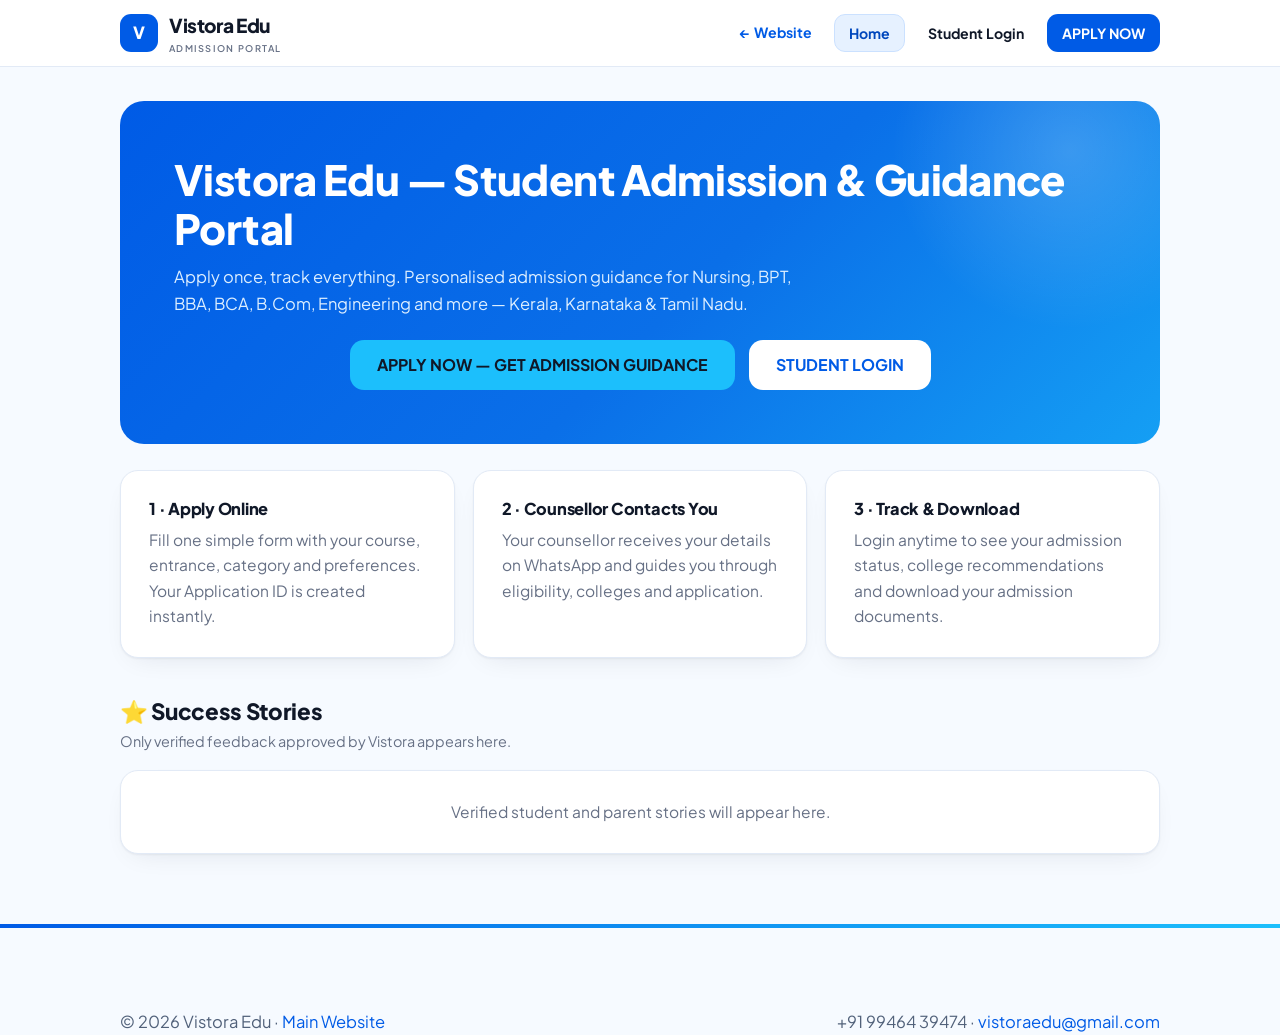
<file: portal.html>
<!DOCTYPE html>
<html lang="en">
<head>
<meta charset="UTF-8">
<meta name="viewport" content="width=device-width, initial-scale=1">
<title>Vistora Edu | Student Admission Portal</title>
<meta name="description" content="Apply for admission guidance, track your application status, talk to your counsellor and download admission documents.">
<meta name="robots" content="noindex, follow">
<link rel="icon" href="assets/favicon.png">
<link rel="preconnect" href="https://fonts.googleapis.com">
<link href="https://fonts.googleapis.com/css2?family=Plus+Jakarta+Sans:wght@400;500;600;700;800&display=swap" rel="stylesheet">
<link rel="stylesheet" href="css/style.css">
</head>
<body class="portal">

<header class="top">
  <div class="wrap top-in">
    <a class="logo" href="index.html"><span class="logo-mark">V</span><span>Vistora Edu <span style="display:block;font-size:.58rem;font-weight:600;letter-spacing:.14em;color:var(--muted);text-transform:uppercase">Admission Portal</span></span></a>
    <nav class="nav" aria-label="Main">
      <a class="nav-link" href="index.html" style="font-weight:700;font-size:.88rem;padding:9px 14px">← Website</a>
      <button data-go="home" id="nb-home">Home</button>
      <button data-go="slogin" id="nb-slogin">Student Login</button>
      <button data-go="apply" class="cta" id="nb-apply">APPLY NOW</button>
    </nav>
  </div>
</header>

<main class="wrap">

<section class="view" id="view-home" data-view="home">
  <div class="phero">
    <h1 id="homeTitle">Vistora Edu — Student Admission &amp; Guidance Portal</h1>
    <p id="homeNote">Apply once, track everything. Personalised admission guidance for Nursing, BPT, BBA, BCA, B.Com, Engineering and more — Kerala, Karnataka &amp; Tamil Nadu.</p>
    <div class="btn-row" style="margin-top:22px;position:relative">
      <button class="btn btn-cyan" data-go="apply">APPLY NOW — GET ADMISSION GUIDANCE</button>
      <button class="btn btn-white" data-go="slogin">STUDENT LOGIN</button>
    </div>
  </div>
  <div class="grid3" style="margin-top:26px;display:grid;grid-template-columns:repeat(auto-fit,minmax(min(100%,240px),1fr));gap:18px">
    <div class="card"><h3 style="margin-top:0;font-size:1.02rem">1 · Apply Online</h3><p class="muted">Fill one simple form with your course, entrance, category and preferences. Your Application ID is created instantly.</p></div>
    <div class="card"><h3 style="margin-top:0;font-size:1.02rem">2 · Counsellor Contacts You</h3><p class="muted">Your counsellor receives your details on WhatsApp and guides you through eligibility, colleges and application.</p></div>
    <div class="card"><h3 style="margin-top:0;font-size:1.02rem">3 · Track &amp; Download</h3><p class="muted">Login anytime to see your admission status, college recommendations and download your admission documents.</p></div>
  </div>
  <h2 style="margin:40px 0 6px;font-size:1.4rem">⭐ Success Stories</h2>
  <p class="muted" style="margin-bottom:16px">Only verified feedback approved by Vistora appears here.</p>
  <div class="grid2" id="homeStories"></div>
</section>

<section class="view" id="view-apply" data-view="apply">
  <div class="card" style="max-width:860px;margin:0 auto">
    <h2 style="font-size:1.4rem">Admission Application</h2>
    <p class="muted" style="margin:6px 0 20px">Fill your details — a Student Portal account is created automatically and your counsellor is notified.</p>
    <form id="applyForm" novalidate>
      <div class="fgrid">
        <div class="field"><label for="aName">Full Name *</label><input id="aName" type="text" autocomplete="name" required></div>
        <div class="field"><label for="aDob">Date of Birth * <span class="fnote">(used for portal login)</span></label><input id="aDob" type="date" required></div>
        <div class="field"><label for="aGender">Gender</label><select id="aGender"><option>Not specified</option><option>Male</option><option>Female</option><option>Other</option></select></div>
        <div class="field"><label for="aPhone">Phone Number *</label><input id="aPhone" type="tel" autocomplete="tel" required></div>
        <div class="field"><label for="aWa">WhatsApp Number *</label><input id="aWa" type="tel" required></div>
        <div class="field"><label for="aEmail">Email</label><input id="aEmail" type="email" autocomplete="email"></div>
        <div class="field"><label for="aCourse">Course *</label><select id="aCourse" required><option>MBBS</option><option>BDS</option><option>B.Sc Nursing</option><option>BPT</option><option>BOT</option><option>B.Pharm</option><option>Allied Health</option><option>BBA</option><option>BCA</option><option>B.Com</option><option>Engineering (B.Tech)</option><option>Other Degree Programs</option></select></div>
        <div class="field"><label for="aExam">Entrance Exam</label><select id="aExam"><option>None</option><option>NEET</option><option>JEE</option><option>KEAM</option><option>Other</option></select></div>
        <div class="field"><label for="aRank">NEET / JEE Rank</label><input id="aRank" type="text"></div>
        <div class="field"><label for="aScore">Score / Marks</label><input id="aScore" type="text"></div>
        <div class="field"><label for="aCat">Category</label><select id="aCat"><option>General</option><option>OBC</option><option>SC</option><option>ST</option><option>EWS</option><option>Other</option></select></div>
        <div class="field"><label for="aState">Preferred State</label><select id="aState"><option>Kerala</option><option>Karnataka</option><option>Tamil Nadu</option><option>Flexible — guide me</option></select></div>
        <div class="field"><label for="aBudget">Budget</label><select id="aBudget"><option>Not fixed — guide me</option><option>Under ₹5 Lakhs</option><option>₹5–10 Lakhs</option><option>₹10–20 Lakhs</option><option>₹20–30 Lakhs</option><option>Above ₹30 Lakhs</option></select></div>
        <div class="field" style="grid-column:1/-1"><label for="aPref">Preferred College / Course (if any)</label><input id="aPref" type="text"></div>
        <div class="field" style="grid-column:1/-1"><label for="aAddr">Address</label><textarea id="aAddr" style="min-height:60px"></textarea></div>
        <div class="field" style="grid-column:1/-1"><label for="aNotes">Other requirements</label><textarea id="aNotes" placeholder="Hostel, language of study, special requests…"></textarea></div>
      </div>
      <div class="err" id="aErr" style="margin-top:14px"></div>
      <button class="btn btn-blue" type="submit" id="aSubmit" style="width:100%;margin-top:18px">SUBMIT APPLICATION</button>
      <p class="fnote center" style="margin-top:12px">We use these details only for admission guidance — never shared, never sold.</p>
    </form>
  </div>
</section>

<section class="view" id="view-applydone" data-view="applydone">
  <div class="card center" style="max-width:640px;margin:0 auto">
    <div style="font-size:2.6rem">✅</div>
    <h2 style="margin:8px 0">Application Received!</h2>
    <p class="muted">Your Application ID — save this:</p>
    <p style="font-size:1.9rem;font-weight:800;color:var(--blue);margin:6px 0 4px" id="doneId">VIS-00000</p>
    <p class="muted small">Your Student Portal account is created.<br>Login anytime with <b>Phone Number + Date of Birth</b>.</p>
    <div class="btn-row" style="justify-content:center;margin-top:20px">
      <a class="btn btn-cyan" id="doneWa" target="_blank" rel="noopener">💬 SEND DETAILS TO COUNSELLOR ON WHATSAPP</a>
      <button class="btn btn-blue" data-go="slogin">GO TO STUDENT PORTAL</button>
    </div>
  </div>
</section>

<section class="view" id="view-slogin" data-view="slogin">
  <div class="card" style="max-width:440px;margin:0 auto">
    <h2 style="font-size:1.3rem">Student Portal Login</h2>
    <p class="muted" style="margin:6px 0 18px">Use the phone number and date of birth you submitted.</p>
    <form id="loginForm" novalidate>
      <div class="field" style="margin-bottom:14px"><label for="lPhone">Mobile Number *</label><input id="lPhone" type="tel" autocomplete="tel" required></div>
      <div class="field"><label for="lDob">Date of Birth *</label><input id="lDob" type="date" required></div>
      <div class="err" id="lErr" style="margin-top:14px"></div>
      <button class="btn btn-blue" type="submit" id="lSubmit" style="width:100%;margin-top:16px">LOGIN</button>
    </form>
    <p class="fnote center" style="margin-top:14px">Haven't applied yet? <a href="#" data-go="apply"><strong>Apply now</strong></a></p>
  </div>
</section>

<section class="view" id="view-student" data-view="student"><div class="stack" id="studentRoot"></div></section>

</main>

<footer><div class="wrap" style="display:flex;flex-wrap:wrap;gap:10px 24px;justify-content:space-between">
  <span>© <span id="yy">2025</span> Vistora Edu · <a href="index.html">Main Website</a></span>
  <span id="footContact"></span>
</div></footer>

<div id="printSheet" aria-hidden="true"></div>

<script src="js/config.js"></script>
<script src="js/portal.js"></script>
</body>
</html>
</file>
<file: css/style.css>
/* ═══ VISTORA EDU — SHARED DESIGN SYSTEM (index + portal + admin) ═══ */
:root{
  --white:#FFFFFF; --blue:#005BE6; --blue-deep:#0047BD; --cyan:#1CBFFC;
  --blue-soft:#E6F1FF; --blue-mist:#F0F7FF; --sky:#F6FAFF;
  --line:#E2EAF6; --line-2:#CBD9EC; --ink:#101828; --body:#475467; --muted:#667085;
  --star:#F5B301; --ok:#0E7A3C; --warn:#8A6100;
  --r:18px; --r-sm:12px;
  --sh:0 1px 2px rgba(16,24,40,.05),0 10px 28px -14px rgba(16,24,40,.12);
  --sh-lg:0 26px 60px -24px rgba(0,72,180,.20);
  --font:'Plus Jakarta Sans',-apple-system,BlinkMacSystemFont,'Segoe UI',Roboto,Arial,sans-serif;
}
*,*::before,*::after{box-sizing:border-box;margin:0;padding:0}
html{scroll-behavior:smooth;scroll-padding-top:92px}
body{font-family:var(--font);color:var(--body);background:#fff;line-height:1.65;font-size:16.5px;-webkit-font-smoothing:antialiased}
img,svg{display:block}
a{color:var(--blue);text-decoration:none}
h1,h2,h3,h4{color:var(--ink);line-height:1.18;font-weight:800;letter-spacing:-.015em}
h1{font-size:clamp(2.35rem,5.4vw,3.9rem)}h2{font-size:clamp(1.75rem,3.4vw,2.55rem)}h3{font-size:1.18rem}
::selection{background:var(--blue);color:#fff}
:focus-visible{outline:3px solid var(--blue);outline-offset:2px;border-radius:6px}
.skip{position:absolute;left:-999px;top:8px;background:var(--blue);color:#fff;padding:10px 18px;border-radius:10px;z-index:200}
.skip:focus{left:8px}
.ic{width:22px;height:22px;fill:none;stroke:currentColor;stroke-width:1.8;stroke-linecap:round;stroke-linejoin:round;flex:none}
.container{max-width:1200px;margin:0 auto;padding:0 24px}
section{padding:clamp(64px,8vw,104px) 0;position:relative}
.sec-alt{background:var(--sky);border-top:1px solid var(--line);border-bottom:1px solid var(--line)}
.head{max-width:760px;margin:0 auto clamp(36px,5vw,56px);text-align:center}
.eyebrow{display:inline-flex;align-items:center;gap:8px;font-size:.78rem;font-weight:800;letter-spacing:.14em;text-transform:uppercase;color:var(--blue);background:var(--blue-soft);border:1px solid #CBE1FF;padding:7px 14px;border-radius:999px;margin-bottom:16px}
.lead{font-size:1.08rem;color:var(--muted);margin-top:14px}
.note{font-size:.85rem;color:var(--muted);background:var(--blue-mist);border:1px dashed var(--line-2);border-radius:var(--r-sm);padding:12px 16px;margin-top:18px}
/* buttons */
.btn{display:inline-flex;align-items:center;justify-content:center;gap:10px;padding:14px 26px;border-radius:14px;font-family:var(--font);font-weight:700;font-size:1rem;border:1.5px solid transparent;cursor:pointer;text-align:center;line-height:1.3}
.btn .ic{width:19px;height:19px}
.btn-blue{background:var(--blue);color:#fff;box-shadow:0 12px 26px -14px rgba(0,91,230,.55)}.btn-blue:hover{background:var(--blue-deep)}
.btn-cyan{background:var(--cyan);color:var(--ink)}.btn-cyan:hover{background:#3CCBFF}
.btn-white{background:#fff;color:var(--blue)}.btn-white:hover{background:var(--blue-soft)}
.btn-outline{background:#fff;color:var(--ink);border-color:var(--line-2)}.btn-outline:hover{border-color:var(--blue);color:var(--blue)}
.btn-ghost{background:transparent;color:#fff;border-color:rgba(255,255,255,.55)}.btn-ghost:hover{background:rgba(255,255,255,.12)}
.btn-red{background:#FDECEC;color:#B42318;border-color:#F5C6C0}
.btn-lg{padding:17px 32px;font-size:1.05rem;border-radius:16px}
.btn-sm{padding:10px 18px;font-size:.92rem;border-radius:11px}
.btn:disabled{opacity:.55;cursor:not-allowed}
.btn-row{display:flex;flex-wrap:wrap;gap:14px;justify-content:center}
/* grids & cards */
.grid{display:grid;gap:22px}
.g2{grid-template-columns:repeat(auto-fit,minmax(min(100%,340px),1fr))}
.g3{grid-template-columns:repeat(auto-fit,minmax(min(100%,280px),1fr))}
.card{background:#fff;border:1px solid var(--line);border-radius:var(--r);padding:28px;box-shadow:var(--sh)}
.card:hover{border-color:#B7D2F5}
.card h3{margin:16px 0 8px}.card p{font-size:.97rem}
.ic-chip{width:50px;height:50px;border-radius:14px;background:var(--blue-soft);color:var(--blue);display:grid;place-items:center}
.ic-chip .ic{width:24px;height:24px}
.chips{display:flex;flex-wrap:wrap;gap:9px;list-style:none;margin-top:14px}
.chips li{background:var(--blue-mist);border:1px solid #D5E5FB;color:var(--blue-deep);font-size:.85rem;font-weight:600;padding:7px 14px;border-radius:999px}
/* header (main site) */
.site-header{position:sticky;top:0;z-index:100;background:rgba(255,255,255,.94);backdrop-filter:blur(12px);border-bottom:1px solid var(--line)}
.nav-wrap{display:flex;align-items:center;justify-content:space-between;gap:18px;height:74px}
.logo{display:flex;align-items:center;gap:11px;font-weight:800;font-size:1.2rem;color:var(--ink);letter-spacing:-.02em}
.logo-mark{width:38px;height:38px;border-radius:11px;background:var(--blue);color:#fff;display:grid;place-items:center;font-size:1.05rem;font-weight:800;flex:none}
.logo small{display:block;font-size:.6rem;font-weight:600;letter-spacing:.16em;color:var(--muted);text-transform:uppercase}
.nav-menu{display:flex;align-items:center;gap:18px;list-style:none}
.nav-menu a:not(.btn){font-weight:600;font-size:.9rem;color:var(--ink);white-space:nowrap}
.nav-menu a:not(.btn):hover{color:var(--blue)}
.nav-wa-link{width:42px;height:42px;padding:0!important;border-radius:12px!important;display:grid;place-items:center;background:var(--blue-soft);color:var(--blue)!important;border:1.5px solid #CBE1FF}
.nav-wa-link:hover{background:var(--blue)!important;color:#fff!important}
.nav-toggle{display:none;background:none;border:0;cursor:pointer;color:var(--blue);padding:8px}
.nav-toggle .ic{width:26px;height:26px}.nav-toggle .x{display:none}
body.nav-open .nav-toggle .bars{display:none}body.nav-open .nav-toggle .x{display:block}
@media (min-width:961px) and (max-width:1150px){.li-home,.nav-wa-li{display:none}.nav-menu{gap:14px}.nav-menu a:not(.btn){font-size:.87rem}}
/* hero */
.hero{background:var(--white);padding:clamp(76px,9vw,124px) 0 clamp(70px,8vw,110px);overflow:hidden;position:relative}
.hero::before{content:"";position:absolute;top:-260px;right:-180px;width:640px;height:640px;border-radius:50%;background:radial-gradient(circle,rgba(28,191,252,.16),transparent 62%);pointer-events:none}
.hero::after{content:"";position:absolute;bottom:-300px;left:-220px;width:560px;height:560px;border-radius:50%;background:radial-gradient(circle,rgba(0,91,230,.10),transparent 60%);pointer-events:none}
.hero-inner{display:grid;grid-template-columns:1.15fr .85fr;gap:clamp(36px,5vw,64px);align-items:center;position:relative;z-index:1}
.hero h1{margin:18px 0 20px}
.hero h1 .accent{background:linear-gradient(92deg,var(--blue) 15%,var(--cyan) 90%);-webkit-background-clip:text;background-clip:text;color:transparent}
.hero .lead{font-size:1.15rem;color:#5A6B84;max-width:580px}
.hero-cta{display:flex;flex-wrap:wrap;gap:14px;margin-top:32px}
.hero-points{display:flex;flex-wrap:wrap;gap:10px 24px;margin-top:30px;list-style:none;font-size:.92rem;font-weight:600;color:#5A6B84}
.hero-points li{display:flex;align-items:center;gap:8px}.hero-points .ic{width:17px;height:17px;color:var(--blue)}
.hero-card{background:var(--blue-mist);border:1px solid #D8E7FC;border-radius:22px;padding:30px}
.hero-card h3{font-size:.8rem;text-transform:uppercase;letter-spacing:.1em;margin-bottom:18px;color:var(--blue)}
.hero-list{list-style:none;display:grid;gap:6px}
.hero-list a{display:flex;align-items:center;justify-content:space-between;gap:12px;padding:13px 16px;border-radius:14px;background:#fff;border:1px solid var(--line);color:var(--ink);font-weight:600;font-size:.98rem}
.hero-list a:hover{border-color:#9CC1F5;color:var(--blue)}
.hero-list .ic{width:17px;height:17px;color:var(--blue)}
.mini-note{margin-top:16px;font-size:.82rem;color:var(--muted);border-top:1px solid #D8E7FC;padding-top:14px}
/* trust band */
.trust-band{padding:clamp(44px,5.5vw,64px) 0;border-bottom:1px solid var(--line)}
.ts-eyebrow{display:flex;align-items:center;justify-content:center;gap:16px;text-align:center;font-size:.75rem;font-weight:800;letter-spacing:.18em;text-transform:uppercase;color:var(--muted)}
.ts-eyebrow::before,.ts-eyebrow::after{content:"";height:1px;width:min(90px,12vw);background:var(--line-2);flex:none}
.ts-grid{display:grid;grid-template-columns:repeat(3,1fr);gap:18px;margin-top:34px;text-align:center}
.ts-item{padding:10px 14px}.ts-item+.ts-item{border-left:1px solid var(--line)}
.ts-item .ic{width:30px;height:30px;color:var(--blue);margin:0 auto 10px}
.ts-item b{display:block;color:var(--ink);font-size:1.02rem;margin-bottom:4px}
.ts-item span{font-size:.88rem;color:var(--muted)}
.ts-note{margin-top:26px;text-align:center;font-size:.85rem;color:var(--muted)}
@media (max-width:720px){.ts-grid{grid-template-columns:1fr;gap:22px}.ts-item+.ts-item{border-left:0;border-top:1px solid var(--line);padding-top:22px}}
/* marquee — the ONLY animation */
.marquee{overflow:hidden;padding:8px 0;-webkit-mask-image:linear-gradient(90deg,transparent,#000 8%,#000 92%,transparent);mask-image:linear-gradient(90deg,transparent,#000 8%,#000 92%,transparent)}
.mq-track{display:flex;width:max-content;animation:mqScroll 48s linear infinite;will-change:transform}
.marquee:hover .mq-track{animation-play-state:paused}
@keyframes mqScroll{to{transform:translateX(-50%)}}
.mq-card{flex:none;display:flex;align-items:center;gap:12px;background:#fff;border:1px solid var(--line);border-radius:14px;padding:20px 30px;margin-right:18px;box-shadow:var(--sh);white-space:nowrap}
.mq-card .ic{width:20px;height:20px;color:var(--blue)}
.mq-card b{font-size:.92rem;color:#8A97AB;font-weight:700}
/* reviews */
.gr-wrap{display:grid;grid-template-columns:.9fr 1.1fr;gap:26px;align-items:stretch}
.gr-summary{background:#fff;border:1px solid var(--line);border-radius:var(--r);padding:34px;box-shadow:var(--sh);display:flex;flex-direction:column;justify-content:center;text-align:center}
.gr-badge{width:58px;height:58px;border-radius:50%;border:2px solid var(--line);display:grid;place-items:center;margin:0 auto 14px;font-weight:800;font-size:1.6rem;font-family:Arial,sans-serif;color:#4285F4}
.gr-title{font-weight:800;color:var(--ink);font-size:1.1rem}
.gr-count{font-size:.9rem;color:var(--muted);margin-top:8px}
.gr-empty{border:1.5px dashed var(--line-2);border-radius:var(--r);padding:34px;text-align:center;color:var(--muted);font-size:.98rem;display:flex;flex-direction:column;align-items:center;gap:12px;justify-content:center;background:var(--blue-mist)}
.gr-empty .ic{width:28px;height:28px;color:#7FB3F0}
.gr-invite{font-size:.85rem;color:var(--muted);margin-top:18px;text-align:center}
/* about */
.about-grid{display:grid;grid-template-columns:1.05fr .95fr;gap:clamp(28px,4vw,52px);align-items:start}
.about-list{list-style:none;display:grid;gap:12px;margin-top:20px}
.about-list li{display:flex;gap:12px;align-items:flex-start;font-size:.97rem}
.about-list .ic{width:19px;height:19px;margin-top:3px;color:var(--blue)}
.mv-card{border-left:4px solid var(--cyan)}.mv-card+.mv-card{margin-top:18px}
.we-strip{display:grid;grid-template-columns:1fr 1fr;gap:18px;margin-top:26px}
.we-strip>div{border-radius:var(--r);padding:22px 24px;font-size:.93rem}
.we-yes{background:var(--blue-mist);border:1px solid #D5E5FB}.we-no{background:#F2F4F7;border:1px solid #E1E6EE}
.we-strip b{display:flex;align-items:center;gap:8px;color:var(--ink);font-size:.95rem;margin-bottom:8px}
.we-strip .ic{width:17px;height:17px}.we-yes .ic{color:var(--blue)}.we-no .ic{color:#475467}
/* quiz */
.quiz-shell{max-width:860px;margin:0 auto;background:#fff;border:1px solid var(--line);border-radius:22px;box-shadow:var(--sh-lg);overflow:hidden}
.quiz-top{padding:26px 32px 0;display:flex;align-items:center;justify-content:space-between;gap:16px;flex-wrap:wrap}
.quiz-dots{display:flex;gap:7px}
.quiz-dots span{width:26px;height:6px;border-radius:99px;background:var(--line)}.quiz-dots span.on{background:var(--blue)}
.quiz-count{font-size:.85rem;font-weight:700;color:var(--muted)}
.quiz-body{padding:26px 32px 32px}
.q-step legend{font-size:1.28rem;font-weight:800;color:var(--ink);margin-bottom:20px}
.q-opts{display:grid;grid-template-columns:repeat(auto-fit,minmax(min(100%,225px),1fr));gap:12px}
.pill{position:relative;display:block}
.pill input{position:absolute;inset:0;opacity:0;cursor:pointer}
.pill span{display:flex;flex-direction:column;gap:3px;padding:14px 16px;border:1.5px solid var(--line);border-radius:14px;background:#fff;font-weight:700;font-size:.95rem;color:var(--ink);cursor:pointer}
.pill span small{font-weight:500;font-size:.8rem;color:var(--muted);line-height:1.4}
.pill:hover span{border-color:#9CC1F5}
.pill input:checked+span{border-color:var(--blue);background:var(--blue-soft);color:var(--blue-deep)}
.pill input:focus-visible+span{box-shadow:0 0 0 3px rgba(0,91,230,.25)}
.quiz-nav{display:flex;justify-content:space-between;gap:12px;margin-top:26px}
.quiz-hint{color:#C0392B;font-size:.88rem;font-weight:600;margin-top:12px;display:none}.quiz-hint.show{display:block}
.quiz-result{padding:36px 32px;display:none}.quiz-result.show{display:block}
.qr-title{font-size:1.55rem;font-weight:800;color:var(--ink)}
.qr-sub{color:var(--muted);margin:8px 0 22px}
.qr-card{display:flex;gap:16px;align-items:flex-start;border:1px solid var(--line);border-radius:16px;padding:18px 20px;background:var(--blue-mist);margin-bottom:14px}
.qr-tag{flex:none;font-size:.7rem;font-weight:800;text-transform:uppercase;letter-spacing:.08em;background:var(--blue);color:#fff;border-radius:999px;padding:5px 12px;margin-top:2px}
.qr-tag.alt{background:#fff;color:var(--blue);border:1px solid #CFDEFB}
.qr-card h4{font-size:1.05rem;color:var(--ink)}.qr-card p{font-size:.9rem;margin-top:3px}
.next-step{margin-top:22px;background:linear-gradient(135deg,var(--blue),#0A73EF 55%,var(--cyan));border-radius:18px;padding:26px 28px;color:#fff}
.next-step h4{font-size:1.15rem;color:#fff;letter-spacing:.04em}
.next-step p{color:#E3F1FF;font-size:.95rem;margin:6px 0 18px}
.next-step .btn-row{justify-content:flex-start}
/* readiness statuses */
.st{display:inline-block;font-size:.7rem;font-weight:800;letter-spacing:.08em;text-transform:uppercase;border-radius:999px;padding:5px 12px}
.st-ready{background:var(--blue);color:#fff}.st-partial{background:var(--cyan);color:var(--ink)}
.st-guide{background:#fff;border:1.5px solid var(--blue);color:var(--blue)}
.st-not{background:#EEF2F7;border:1.5px solid var(--line-2);color:var(--muted)}
.status-grid{display:grid;grid-template-columns:repeat(auto-fit,minmax(min(100%,165px),1fr));gap:14px;margin:18px 0 8px}
.status-card{border:1px solid var(--line);border-radius:14px;padding:16px;background:#fff}
.status-card b{display:block;color:var(--ink);font-size:.92rem;margin-bottom:8px}
.status-card small{display:block;margin-top:8px;font-size:.8rem;color:var(--muted);line-height:1.45}
/* forms (shared) */
.form-grid{display:grid;grid-template-columns:repeat(auto-fit,minmax(min(100%,230px),1fr));gap:16px}
.field{display:flex;flex-direction:column;gap:7px}
.field.full{grid-column:1/-1}
.field label{font-size:.83rem;font-weight:700;color:var(--ink)}
.field input,.field select,.field textarea{font-family:var(--font);font-size:.97rem;color:var(--ink);padding:13px 15px;border:1.5px solid var(--line-2);border-radius:12px;background:#fff;width:100%}
.field textarea{resize:vertical;min-height:96px}
.field input:focus,.field select:focus,.field textarea:focus{outline:none;border-color:var(--blue);box-shadow:0 0 0 3.5px rgba(0,91,230,.14)}
.form-status{margin-top:14px;font-size:.9rem;font-weight:600;color:var(--blue-deep);background:var(--blue-mist);border:1px solid #CFE2FB;border-radius:10px;padding:12px 14px;display:none}
.form-status.show{display:block}.form-status.on-dark{color:#fff;background:rgba(255,255,255,.14);border-color:rgba(255,255,255,.35)}
.form-card{background:#fff;border:1px solid var(--line);border-radius:22px;padding:clamp(26px,4vw,40px);box-shadow:var(--sh-lg)}
.split{display:grid;grid-template-columns:.85fr 1.15fr;gap:clamp(28px,4vw,48px);align-items:start}
.frow{display:flex;gap:12px;flex-wrap:wrap}.frow .field{flex:1 1 180px}
.fieldset-mini{border:0;margin-top:18px}
.fieldset-mini legend{font-size:.83rem;font-weight:700;color:var(--ink);margin-bottom:10px}
.radio-row{display:flex;flex-wrap:wrap;gap:10px}
.radio-row .pill{flex:1 1 150px}.radio-row .pill span{flex-direction:row;align-items:center;font-size:.88rem;padding:11px 14px}
.mini-lead{margin-top:22px;border-top:1px dashed var(--line-2);padding-top:20px}
.mini-lead h4{font-size:1rem;color:var(--ink);margin-bottom:4px}
.mini-lead .sub{font-size:.88rem;color:var(--muted);margin-bottom:14px}
/* opportunities / areas */
.opp-card{background:#fff;border:1px solid var(--line);border-radius:var(--r);padding:26px;box-shadow:var(--sh);display:flex;flex-direction:column;gap:12px}
.opp-tag{align-self:flex-start;font-size:.68rem;font-weight:800;letter-spacing:.1em;text-transform:uppercase;color:var(--blue);background:var(--blue-soft);border:1px solid #CBE1FF;padding:5px 12px;border-radius:999px}
.opp-card h3{margin:0}.opp-card p{font-size:.93rem;flex:1}.opp-card .btn{align-self:flex-start}
.area-card{background:#fff;border:1px solid var(--line);border-radius:var(--r);padding:24px;box-shadow:var(--sh);display:flex;flex-direction:column;gap:10px}
.area-card h3{font-size:1.03rem;margin:0}.area-card p{font-size:.9rem;flex:1}
.area-card .go{font-weight:700;font-size:.9rem;color:var(--blue);display:inline-flex;align-items:center;gap:7px}
.area-card .go .ic{width:16px;height:16px}
.res-tag{font-size:.65rem;font-weight:800;letter-spacing:.08em;text-transform:uppercase;color:var(--muted);background:#F2F5F9;border:1px solid var(--line);border-radius:999px;padding:4px 10px;align-self:flex-start}
/* pathways / how / timeline / concierge */
.path-card{background:#fff;border:1px solid var(--line);border-radius:var(--r);padding:26px;box-shadow:var(--sh)}
.path-card>h3{display:flex;align-items:center;gap:12px;margin:0 0 18px}
.path-flow{display:flex;flex-wrap:wrap;align-items:stretch;gap:8px}
.pf-step{flex:1 1 130px;min-width:120px;background:var(--blue-mist);border:1px solid #D5E5FB;border-radius:12px;padding:12px 14px}
.pf-step b{display:block;font-size:.68rem;letter-spacing:.1em;text-transform:uppercase;color:var(--blue);margin-bottom:4px}
.pf-step span{font-size:.86rem;color:var(--ink);font-weight:600;line-height:1.4;display:block}
.how-grid{display:grid;grid-template-columns:repeat(auto-fit,minmax(min(100%,300px),1fr));gap:22px}
.how-step{background:#fff;border:1px solid var(--line);border-radius:var(--r);padding:26px;box-shadow:var(--sh)}
.how-num{width:46px;height:46px;border-radius:13px;background:var(--blue);color:#fff;display:grid;place-items:center;font-weight:800;margin-bottom:16px}
.how-step h3{font-size:1.08rem;margin:0 0 6px}.how-step p{font-size:.93rem}
.timeline{position:relative;max-width:840px;margin:0 auto;padding-left:34px}
.timeline::before{content:"";position:absolute;left:15px;top:8px;bottom:8px;width:2.5px;background:linear-gradient(var(--blue-soft),var(--blue) 55%,var(--cyan));border-radius:99px}
.tl-step{position:relative;padding:0 0 30px 22px}.tl-step:last-child{padding-bottom:0}
.tl-dot{position:absolute;left:-34px;top:0;width:32px;height:32px;border-radius:50%;background:var(--blue);color:#fff;font-weight:800;font-size:.82rem;display:grid;place-items:center;box-shadow:0 0 0 5px var(--sky)}
.tl-step h3{font-size:1.06rem;margin-bottom:4px}.tl-step p{font-size:.94rem}
.concierge{background:var(--blue);border-radius:26px;padding:clamp(34px,5vw,56px);display:grid;grid-template-columns:1.05fr .95fr;gap:clamp(28px,4vw,52px);align-items:center;color:#DCE9FF;box-shadow:var(--sh-lg);position:relative;overflow:hidden}
.concierge::before{content:"";position:absolute;top:-180px;right:-140px;width:460px;height:460px;border-radius:50%;background:radial-gradient(circle,rgba(28,191,252,.35),transparent 62%);pointer-events:none}
.concierge>*{position:relative}.concierge h2{color:#fff}
.concierge .svc{display:grid;grid-template-columns:repeat(auto-fit,minmax(min(100%,150px),1fr));gap:12px}
.concierge .svc li{list-style:none;background:rgba(255,255,255,.10);border:1px solid rgba(255,255,255,.22);border-radius:14px;padding:15px 16px;font-weight:600;font-size:.92rem;color:#fff;display:flex;align-items:center;gap:10px}
.concierge .svc .ic{width:17px;height:17px;color:#9FE4FF}
/* contact rows / dashed / coming */
.c-row{display:flex;align-items:center;gap:15px;padding:16px 18px;border:1px solid var(--line);border-radius:14px;background:#fff;color:var(--ink)}
.c-row:hover{border-color:#9CC1F5}.c-row+.c-row{margin-top:12px}
.c-row .ic-chip{width:44px;height:44px;border-radius:12px}
.c-row b{display:block;font-size:.97rem;color:var(--ink)}.c-row span{font-size:.84rem;color:var(--muted)}
.c-row .go{margin-left:auto;color:#9AA8BC}
.coming{border:1.5px dashed var(--line-2);background:#fff;border-radius:22px;padding:clamp(30px,5vw,48px);display:flex;flex-direction:column;align-items:center;gap:14px;text-align:center;max-width:640px;margin:0 auto 26px}
.coming .ic-chip{width:60px;height:60px;border-radius:18px}
.coming h3{font-size:1.2rem;margin:0}.coming p{font-size:.94rem}
.dashed{border:1.5px dashed var(--line-2);border-radius:var(--r);background:var(--blue-mist);display:flex;flex-direction:column;align-items:flex-start;gap:10px;color:var(--muted);font-size:.9rem;padding:26px}
.dashed .ic{width:26px;height:26px;color:#7FB3F0}
/* faq */
.faq{max-width:820px;margin:0 auto}
.faq details{background:#fff;border:1px solid var(--line);border-radius:16px;margin-bottom:14px;box-shadow:var(--sh);overflow:hidden}
.faq summary{list-style:none;cursor:pointer;display:flex;justify-content:space-between;align-items:center;gap:16px;padding:20px 24px;font-weight:700;color:var(--ink);font-size:1.02rem}
.faq summary::-webkit-details-marker{display:none}
.faq summary .ic{color:var(--blue)}.faq details[open] summary .ic{transform:rotate(180deg)}
.faq details p{padding:16px 0 22px;font-size:.96rem;border-top:1px solid var(--line);margin:0 24px}
/* final CTA */
.final-cta-wrap{background:var(--sky);border-top:1px solid var(--line)}
.final-cta{background:linear-gradient(135deg,var(--blue),#0A6FE8 60%,var(--cyan));border-radius:26px;padding:clamp(32px,5vw,56px);color:#fff;position:relative;overflow:hidden}
.final-cta::before{content:"";position:absolute;top:-160px;right:-120px;width:420px;height:420px;border-radius:50%;background:radial-gradient(circle,rgba(255,255,255,.18),transparent 60%);pointer-events:none}
.fc-grid{display:grid;grid-template-columns:1.05fr .95fr;gap:clamp(26px,4vw,44px);align-items:center;position:relative}
.final-cta h2{color:#fff}.final-cta .lead{color:#DCEEFF}
.fc-form{background:rgba(255,255,255,.10);border:1px solid rgba(255,255,255,.28);border-radius:18px;padding:24px}
.fc-form .field label{color:#EAF4FF}.fc-form .field input{border-color:rgba(255,255,255,.4)}
.fc-success{text-align:center;padding:14px 6px 6px;color:#fff}
.fc-success .ic{width:40px;height:40px;color:#fff;margin:0 auto 12px}
.fc-success b{display:block;font-size:1.1rem;margin-bottom:6px}.fc-success p{font-size:.92rem;color:#DCEEFF;margin-bottom:16px}
/* fab & mobile cta */
.fab{position:fixed;right:22px;bottom:24px;z-index:120;width:60px;height:60px;border-radius:50%;background:var(--blue);color:#fff;display:grid;place-items:center;box-shadow:0 14px 30px -10px rgba(0,91,230,.5)}
.fab:hover{background:var(--blue-deep)}.fab .ic{width:29px;height:29px}
.mcta{display:none;position:fixed;left:0;right:0;bottom:0;z-index:110;background:rgba(255,255,255,.96);backdrop-filter:blur(12px);border-top:1px solid var(--line);padding:10px 14px calc(10px + env(safe-area-inset-bottom));gap:10px}
.mcta .btn{flex:1;padding:13px 10px;font-size:.95rem}
/* footer */
footer{background:linear-gradient(90deg,var(--blue),var(--cyan)) top/100% 4px no-repeat,var(--sky);color:#51617A;padding:clamp(56px,7vw,84px) 0 0}
.f-grid{display:grid;grid-template-columns:1.4fr 1fr 1fr 1.2fr;gap:clamp(28px,4vw,52px)}
.f-grid h3{color:var(--blue);font-size:.82rem;letter-spacing:.14em;text-transform:uppercase;margin-bottom:18px}
.f-grid ul{list-style:none;display:grid;gap:10px}
.f-grid a{color:#51617A;font-size:.94rem}.f-grid a:hover{color:var(--blue)}
.f-brand p{font-size:.94rem;margin:14px 0 20px;max-width:300px}
.f-social{display:flex;gap:10px}
.f-social a{width:40px;height:40px;border-radius:11px;background:#fff;border:1px solid var(--line-2);display:grid;place-items:center;color:var(--blue)}
.f-social a:hover{background:var(--blue);border-color:var(--blue);color:#fff}
.f-contact li{display:flex;gap:10px;align-items:flex-start;font-size:.93rem}
.f-contact .ic{width:17px;height:17px;margin-top:4px;color:var(--blue)}
.f-areas{font-size:.85rem;margin-top:14px}
.f-bottom{border-top:1px solid var(--line);margin-top:clamp(40px,5vw,60px);padding:24px 0;display:flex;flex-wrap:wrap;gap:12px 24px;justify-content:space-between;align-items:center;font-size:.85rem}
.f-bottom a{color:var(--blue);font-weight:700}
/* ═══ PORTAL / ADMIN (shared additions) ═══ */
body.portal{background:var(--sky)}
.wrap{max-width:1080px;margin:0 auto;padding:0 20px}
.top{position:sticky;top:0;z-index:50;background:rgba(255,255,255,.95);backdrop-filter:blur(10px);border-bottom:1px solid var(--line)}
.top-in{display:flex;align-items:center;justify-content:space-between;gap:12px;height:66px;flex-wrap:wrap}
.nav{display:flex;gap:8px;flex-wrap:wrap;align-items:center}
.nav button{font-family:var(--font);font-weight:700;font-size:.88rem;border:1.5px solid transparent;background:none;color:var(--ink);padding:9px 14px;border-radius:11px;cursor:pointer}
.nav button:hover{color:var(--blue)}
.nav button.on{background:var(--blue-soft);color:var(--blue-deep);border-color:#CBE1FF}
.nav button.cta{background:var(--blue);color:#fff}.nav button.cta:hover{background:var(--blue-deep);color:#fff}
.view{display:none;padding:34px 0 70px}.view.on{display:block}
body.portal section.view{padding:34px 0 70px}
.muted{color:var(--muted);font-size:.9rem}.small{font-size:.84rem}.center{text-align:center}
.grid2{display:grid;grid-template-columns:repeat(auto-fit,minmax(min(100%,300px),1fr));gap:18px}
.stack>*+*{margin-top:14px}
.phero{background:linear-gradient(135deg,var(--blue) 0%,#0A6FE8 55%,var(--cyan) 130%);border-radius:24px;color:#fff;padding:clamp(30px,5vw,54px);position:relative;overflow:hidden}
.phero::before{content:"";position:absolute;top:-160px;right:-120px;width:420px;height:420px;border-radius:50%;background:radial-gradient(circle,rgba(255,255,255,.18),transparent 60%);pointer-events:none}
.phero h1{color:#fff;font-size:clamp(1.7rem,3.6vw,2.6rem);position:relative}
.phero p{color:#DCEEFF;max-width:640px;margin-top:10px;position:relative}
.fgrid{display:grid;grid-template-columns:repeat(auto-fit,minmax(min(100%,220px),1fr));gap:14px}
.fnote{font-size:.8rem;color:var(--muted)}
.err{display:none;color:#B42318;background:#FDECEC;border:1px solid #F5C6C0;border-radius:10px;padding:10px 14px;font-size:.88rem;font-weight:600}
.err.show{display:block}
.okmsg{display:none;color:var(--ok);background:#EAF7F0;border:1px solid #BFE5CE;border-radius:10px;padding:10px 14px;font-size:.88rem;font-weight:600}
.okmsg.show{display:block}
.badge{display:inline-block;font-size:.7rem;font-weight:800;letter-spacing:.06em;text-transform:uppercase;border-radius:999px;padding:5px 12px}
.p-blue{background:var(--blue);color:#fff}.p-cyan{background:var(--cyan);color:var(--ink)}
.p-grey{background:#EEF2F7;border:1px solid var(--line-2);color:var(--muted)}
.p-ok{background:#EAF7F0;color:var(--ok);border:1px solid #BFE5CE}
.p-warn{background:#FFF8E8;color:var(--warn);border:1px solid #EED9A4}
.tl{display:flex;flex-wrap:wrap;gap:8px;margin-top:14px}
.tl span{font-size:.72rem;font-weight:800;letter-spacing:.04em;text-transform:uppercase;padding:6px 11px;border-radius:999px;background:#EEF2F7;color:#98A2B3;border:1px solid var(--line)}
.tl span.done{background:var(--blue-soft);color:var(--blue-deep);border-color:#CBE1FF}
.tl span.now{background:var(--blue);color:#fff;border-color:var(--blue)}
.kv{display:grid;grid-template-columns:repeat(auto-fit,minmax(min(100%,200px),1fr));gap:12px;margin-top:12px}
.kv div{background:var(--blue-mist);border:1px solid #D8E7FC;border-radius:12px;padding:12px 14px}
.kv b{display:block;font-size:.72rem;text-transform:uppercase;letter-spacing:.08em;color:var(--blue);margin-bottom:3px}
.kv span{color:var(--ink);font-weight:600;font-size:.95rem;word-break:break-word}
.tbl-wrap{overflow:auto;border:1px solid var(--line);border-radius:14px;background:#fff}
table{border-collapse:collapse;width:100%;min-width:640px;font-size:.9rem}
th{background:var(--blue-mist);color:var(--blue-deep);text-align:left;font-size:.74rem;text-transform:uppercase;letter-spacing:.06em;padding:11px 14px;white-space:nowrap}
td{padding:11px 14px;border-top:1px solid var(--line);vertical-align:middle;color:var(--ink)}
tr:hover td{background:#FBFDFF}
td select{font-family:var(--font);font-size:.84rem;padding:7px 10px;border:1.5px solid var(--line-2);border-radius:9px;background:#fff}
.stars{display:flex;gap:6px;font-size:1.7rem;line-height:1}
.stars button{background:none;border:0;cursor:pointer;font-size:inherit;color:#D5DDEA;padding:0 2px}
.stars button.fill{color:#F5B301}
.tabs{display:flex;gap:8px;flex-wrap:wrap;margin-bottom:18px}
.tabs button{font-family:var(--font);font-weight:700;font-size:.9rem;border:1.5px solid var(--line-2);background:#fff;color:var(--ink);padding:9px 16px;border-radius:11px;cursor:pointer}
.tabs button.on{background:var(--blue);border-color:var(--blue);color:#fff}
.stat{background:#fff;border:1px solid var(--line);border-radius:14px;padding:18px}
.stat b{display:block;font-size:1.7rem;color:var(--blue);line-height:1.1}
.stat span{font-size:.82rem;color:var(--muted);font-weight:600}
.divider{border:0;border-top:1px dashed var(--line-2);margin:20px 0}
.ig-card{display:flex;flex-wrap:wrap;align-items:center;justify-content:space-between;gap:14px;background:linear-gradient(120deg,#0A3D91,var(--blue) 55%,var(--cyan));border-radius:18px;padding:22px 26px;color:#fff}
.ig-card h3{color:#fff}.ig-card p{color:#DCEEFF;font-size:.9rem}
#printSheet{display:none}
@media print{body>*{display:none!important}#printSheet{display:block!important;font-family:var(--font);color:#111;padding:40px}
.psheet-logo{display:flex;align-items:center;gap:12px;border-bottom:3px solid #005BE6;padding-bottom:16px;margin-bottom:22px}
.psheet-logo .m{width:52px;height:52px;border-radius:12px;background:#005BE6;color:#fff;display:grid;place-items:center;font-weight:800;font-size:1.4rem}
.psheet-logo b{font-size:1.25rem;color:#005BE6}
.ps-title{font-size:1.6rem;font-weight:800;letter-spacing:.04em;margin:6px 0 20px}
.ps-row{display:flex;border-bottom:1px solid #E5EAF2;padding:10px 0;font-size:.98rem}
.ps-row b{width:220px;flex:none;color:#444}
.ps-stamp{margin-top:44px;display:flex;justify-content:space-between;font-size:.9rem;color:#444}
.ps-foot{margin-top:34px;border-top:1px solid #E5EAF2;padding-top:12px;font-size:.8rem;color:#666}}
/* responsive (shared) */
@media (max-width:960px){
  .hero-inner,.gr-wrap,.split,.about-grid,.concierge,.fc-grid{grid-template-columns:1fr}
  .hero-card{order:2}.we-strip{grid-template-columns:1fr}
  .nav-toggle{display:block}
  .nav-menu{position:fixed;inset:74px 0 auto 0;background:#fff;flex-direction:column;align-items:stretch;gap:0;padding:14px 22px 26px;border-bottom:1px solid var(--line);box-shadow:var(--sh-lg);display:none}
  body.nav-open .nav-menu{display:flex}
  .nav-menu li{border-bottom:1px solid var(--sky)}
  .nav-menu a:not(.btn){display:block;padding:15px 4px;font-size:1.02rem}
  .nav-menu .btn{margin-top:16px}.nav-wa-li{border-bottom:0!important}
  .mcta{display:flex}body{padding-bottom:74px}
  .fab{bottom:88px;right:16px;width:54px;height:54px}.fab .ic{width:26px;height:26px}
  .mq-card{padding:16px 24px}.top-in{height:auto;padding:10px 0}
}
@media (max-width:560px){.hero-cta .btn{width:100%}.f-grid{grid-template-columns:1fr}}
@media (prefers-reduced-motion:reduce){html{scroll-behavior:auto}.mq-track{animation:none}}
</file>
